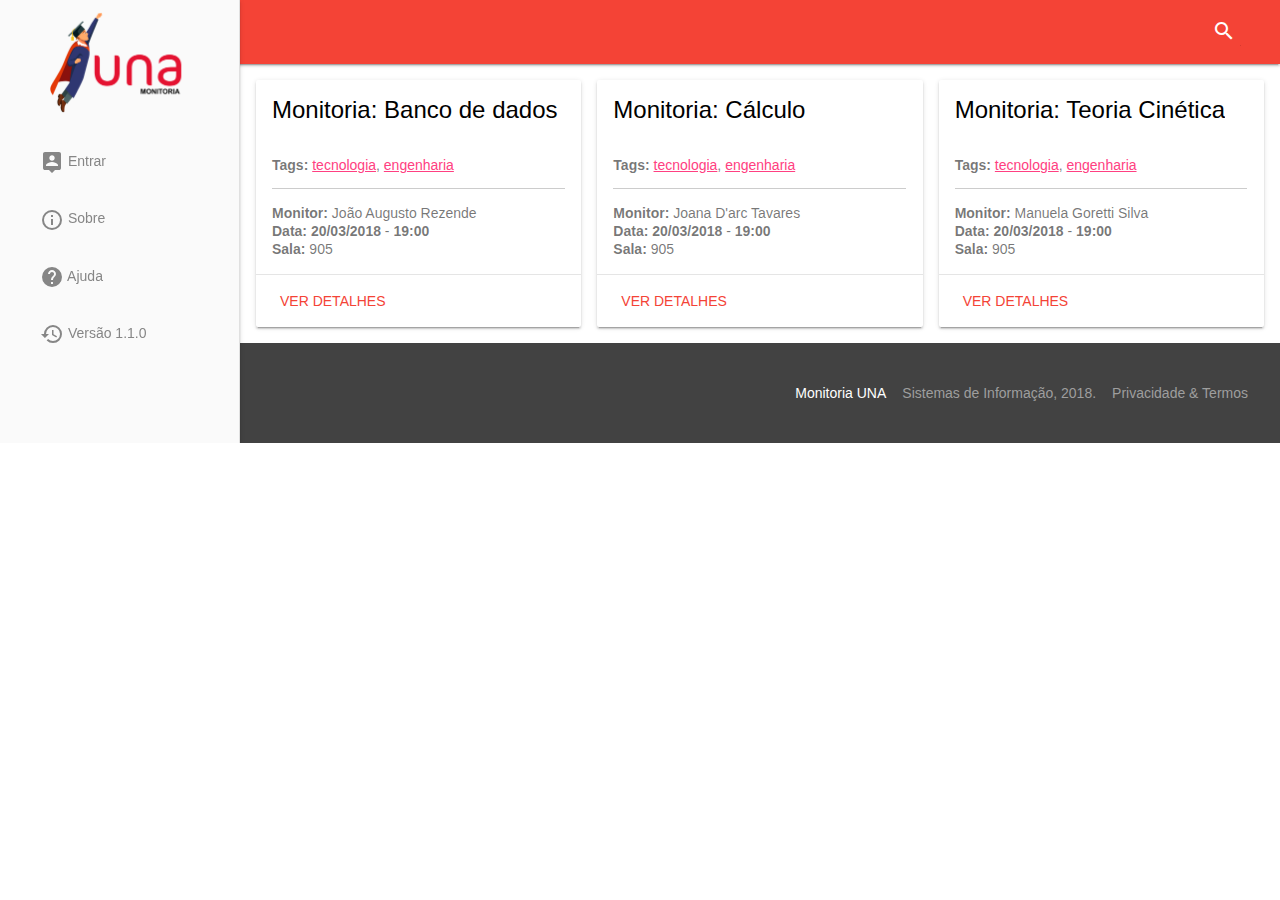
<file: index.html>
<!DOCTYPE html>
<html lang="pt-br">
<head>

	<meta charset="utf-8">
    <meta http-equiv="X-UA-Compatible" content="IE=edge">
    <meta name="description" content="">
    <meta name="viewport" content="width=device-width, initial-scale=1.0, minimum-scale=1.0">

	<title>Monitoria UNA</title>
	

    <!-- Add to homescreen for Chrome on Android -->
    <meta name="mobile-web-app-capable" content="yes">
    <link rel="icon" sizes="192x192" href="images/android-desktop.png">

    <!-- Add to homescreen for Safari on iOS -->
    <meta name="apple-mobile-web-app-capable" content="yes">
    <meta name="apple-mobile-web-app-status-bar-style" content="black">
    <meta name="apple-mobile-web-app-title" content="Material Design Lite">
    <link rel="apple-touch-icon-precomposed" href="images/ios-desktop.png">

    <!-- Tile icon for Win8 (144x144 + tile color) -->
    <meta name="msapplication-TileImage" content="images/touch/ms-touch-icon-144x144-precomposed.png">
    <meta name="msapplication-TileColor" content="#3372DF">

    <link rel="shortcut icon" href="assets/pics/favicon.ico">

	<link rel="stylesheet" href="https://fonts.googleapis.com/icon?family=Material+Icons">
	<link rel="stylesheet" href="assets/css/material.min.css">
	<link rel="stylesheet" href="assets/css/estilo.css">
	<script defer src="https://code.getmdl.io/1.3.0/material.min.js"></script>
</head>
<body>
	
	<!-- MDL LAYOUT -->	
	<div class="mdl-layout mdl-js-layout mdl-layout--fixed-drawer mdl-layout--fixed-header">
	  <header class="mdl-layout__header">
	    <div class="mdl-layout__header-row">
	      <span class="mdl-layout-title">Filtrar monitorias</span>
	      <div class="mdl-layout-spacer"></div>
	      <div class="mdl-textfield mdl-js-textfield mdl-textfield--expandable mdl-textfield--floating-label mdl-textfield--align-right">
	        <label class="mdl-button mdl-js-button mdl-button--icon" for="fixed-header-drawer-exp">
	          <i class="material-icons">search</i>
	        </label>
	        <div class="mdl-textfield__expandable-holder">
	          <input class="mdl-textfield__input" type="text" name="sample" id="fixed-header-drawer-exp">
	        </div>
	      </div>
	    </div>
	  </header>
	  <div class="mdl-layout__drawer">
	    <!-- LOGO -->
	    <span class="mdl-layout-title"><a href="index.html"><img src="assets/pics/logo.png" alt="" width="100%" height="100%"></a></span>
	    <!-- LOGO -->
	    <nav class="mdl-navigation">
	      <a class="mdl-navigation__link" href="#" id="show-dialog"><i class="material-icons">person_pin</i> Entrar</a>
	      <a class="mdl-navigation__link" href="sobre.html"><i class="material-icons">info_outline</i> Sobre</a>
	      <a class="mdl-navigation__link" href="ajuda.html"><i class="material-icons">help</i> Ajuda</a>
	      <a class="mdl-navigation__link" href="versao.html"><i class="material-icons">history</i> Versão 1.1.0</a>      
	    </nav>
	  </div>

	  <!-- MAIN -->
	  <main class="mdl-layout__content">
	  	<dialog class="mdl-dialog">
	  		<h6 class="mdl-dialog__title">Login</h6>
	  		<div class="mdl-dialog__content">
	  			<form action="mtr-adm/monitoria.html" id="form_logar" method="POST">
	  				<div class="mdl-textfield mdl-js-textfield mdl-textfield--floating-label">
	  					<input class="mdl-textfield__input" type="text" id="sample3">
	  					<label class="mdl-textfield__label" for="sample3">Digite seu usuário</label>
	  				</div>

	  				<div class="mdl-textfield mdl-js-textfield mdl-textfield--floating-label">
	  					<input class="mdl-textfield__input" type="password" id="sample3">
	  					<label class="mdl-textfield__label" for="sample3">Digite sua senha</label>
	  				</div>
	  			</form>
	  			<span id="tt1" class="">
				    <span class="mdl-chip__text"><i class="material-icons">info</i></span>
				</span>
	  			<p for="tt1" class="mdl-tooltip">
	  				Seu usuário é sua matrícula. 				
	  			</p>
	  			<a href=""> Esqueci minha senha!</a>
	  		</div>
	  		<div class="mdl-dialog__actions">
	  			<button type="submit" class="mdl-button mdl-js-button mdl-button--raised mdl-js-ripple-effect mdl-button--accent" form="form_logar">Acessar</button>
	  			<button type="button" class="mdl-button close">Fechar</button>
	  		</div>
	  	</dialog>
	  	<!-- CONTENT -->
	    <div class="page-content">
			<!-- MDL GRID -->
			<div class="mdl-grid">
			  <!-- MDL CELL COL -->	
			  <div class="mdl-cell mdl-cell--4-col mdl-cell--8-col-tablet mdl-cell--12-col-phone">			  	
			  	<!-- CARD -->
			  	<div class="mdl-card mdl-shadow--2dp card-monitoria">
				  <div class="mdl-card__title mdl-card--expand">
				    <h2 class="mdl-card__title-text">Monitoria: Banco de dados</h2>
				  </div>
				  <div class="mdl-card__supporting-text">
				    <b>Tags:</b> <a href="">tecnologia</a>, <a href="">engenharia</a>
				    <br/><hr/> 
				    <b>Monitor:</b> João Augusto Rezende
				    <br/><b>Data: 20/03/2018</b> - <b>19:00</b>
				    <br/><b>Sala: </b> 905
				  </div>
				  <div class="mdl-card__actions mdl-card--border">
				    <a class="mdl-button mdl-button--colored mdl-js-button mdl-js-ripple-effect" href="assets/files/mtr_bd.pdf" target="_blank">
				      Ver detalhes
				    </a>
				  </div>
				</div>
				<!-- CARD -->
			  </div>
			  <!-- MDL CELL COL -->
			  
			  <!-- MDL CELL COL -->	
			  <div class="mdl-cell mdl-cell--4-col mdl-cell--8-col-tablet mdl-cell--12-col-phone">			  	
			  	<!-- CARD -->
			  	<div class="mdl-card mdl-shadow--2dp card-monitoria">
				  <div class="mdl-card__title mdl-card--expand">
				    <h2 class="mdl-card__title-text">Monitoria: Cálculo</h2>
				  </div>
				  <div class="mdl-card__supporting-text">
				    <b>Tags:</b> <a href="">tecnologia</a>, <a href="">engenharia</a>
				    <br/><hr/> 
				    <b>Monitor:</b> Joana D'arc Tavares
				    <br/><b>Data: 20/03/2018</b> - <b>19:00</b>
				    <br/><b>Sala: </b> 905
				  </div>
				  <div class="mdl-card__actions mdl-card--border">
				    <a class="mdl-button mdl-button--colored mdl-js-button mdl-js-ripple-effect" href="assets/files/mtr_calc.pdf"  target="_blank">
				      Ver detalhes
				    </a>
				  </div>
				</div>
				<!-- CARD -->
			  </div>
			  <!-- MDL CELL COL -->
			  
			  <!-- MDL CELL COL -->	
			  <div class="mdl-cell mdl-cell--4-col mdl-cell--8-col-tablet mdl-cell--12-col-phone">			  	
			  	<!-- CARD -->
			  	<div class="mdl-card mdl-shadow--2dp card-monitoria">
				  <div class="mdl-card__title mdl-card--expand">
				    <h2 class="mdl-card__title-text">Monitoria: Teoria Cinética</h2>
				  </div>
				  <div class="mdl-card__supporting-text">
				    <b>Tags:</b> <a href="">tecnologia</a>, <a href="">engenharia</a>
				    <br/><hr/> 
				    <b>Monitor:</b> Manuela Goretti Silva
				    <br/><b>Data: 20/03/2018</b> - <b>19:00</b>
				    <br/><b>Sala: </b> 905
				  </div>
				  <div class="mdl-card__actions mdl-card--border">
				    <a class="mdl-button mdl-button--colored mdl-js-button mdl-js-ripple-effect" href="assets/files/mtr_tcin.pdf"  target="_blank">
				      Ver detalhes
				    </a>
				  </div>
				</div>
				<!-- CARD -->
			  </div>
			  <!-- MDL CELL COL -->
			</div>
			<!-- MDL GRID -->
	    </div>
	    <!-- CONTENT -->
	  </main>
	  <!-- MAIN -->

	  <!-- FOOTER -->
		<footer class="mdl-mini-footer">
		  <div class="mdl-mini-footer__right-section">
		    <div class="mdl-logo">Monitoria UNA</div>
		    <ul class="mdl-mini-footer__link-list mdl-cell--hide-tablet	mdl-cell--hide-phone">
		      <li>Sistemas de Informação, 2018.</li>
		      <li><a href="#">Privacidade & Termos</a></li>
		    </ul>
		  </div>
		</footer>
	  <!-- FOOTER -->
	</div>
	<!-- MDL LAYOUT -->	

<script>
	var dialog = document.querySelector('dialog');
	var showDialogButton = document.querySelector('#show-dialog');
	if (! dialog.showModal) {
		dialogPolyfill.registerDialog(dialog);
	}
	showDialogButton.addEventListener('click', function() {
		dialog.showModal();
	});
	dialog.querySelector('.close').addEventListener('click', function() {
		dialog.close();
	});
</script>
</body>
</html>
</file>
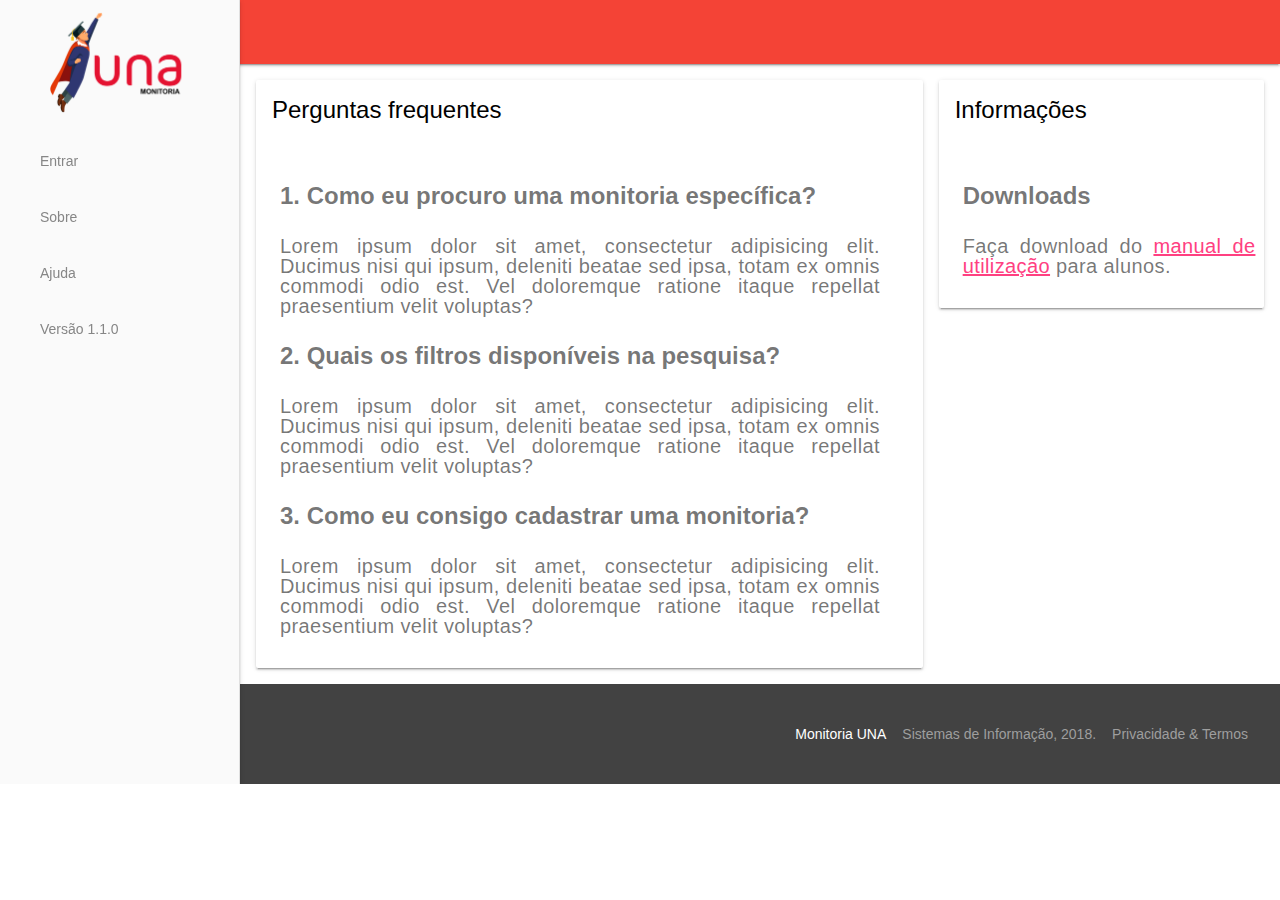
<file: ajuda.html>
<!DOCTYPE html>
<html lang="pt-br">
<head>

	<meta charset="utf-8">
    <meta http-equiv="X-UA-Compatible" content="IE=edge">
    <meta name="description" content="">
    <meta name="viewport" content="width=device-width, initial-scale=1.0, minimum-scale=1.0">

	<title>Monitoria UNA</title>
	

    <!-- Add to homescreen for Chrome on Android -->
    <meta name="mobile-web-app-capable" content="yes">
    <link rel="icon" sizes="192x192" href="images/android-desktop.png">

    <!-- Add to homescreen for Safari on iOS -->
    <meta name="apple-mobile-web-app-capable" content="yes">
    <meta name="apple-mobile-web-app-status-bar-style" content="black">
    <meta name="apple-mobile-web-app-title" content="Material Design Lite">
    <link rel="apple-touch-icon-precomposed" href="images/ios-desktop.png">

    <!-- Tile icon for Win8 (144x144 + tile color) -->
    <meta name="msapplication-TileImage" content="images/touch/ms-touch-icon-144x144-precomposed.png">
    <meta name="msapplication-TileColor" content="#3372DF">

    <link rel="shortcut icon" href="assets/pics/favicon.ico">

	<link rel="stylesheet" href="https://fonts.googleapis.com/icon?family=Material+Icons">
	<link rel="stylesheet" href="assets/css/material.min.css">
	<link rel="stylesheet" href="assets/css/estilo.css">
	<script defer src="https://code.getmdl.io/1.3.0/material.min.js"></script>
</head>
<body>
	
	<!-- MDL LAYOUT -->	
	<div class="mdl-layout mdl-js-layout mdl-layout--fixed-drawer mdl-layout--fixed-header">
	  <header class="mdl-layout__header">
	    <div class="mdl-layout__header-row">
	      <span class="mdl-layout-title">Central de ajuda</span>
	      <div class="mdl-layout-spacer"></div>
	    </div>
	  </header>
	  <div class="mdl-layout__drawer">
	    <!-- LOGO -->
	    <span class="mdl-layout-title"><a href="index.html"><img src="assets/pics/logo.png" alt="" width="100%" height="100%"></a></span>
	    <!-- LOGO -->
	    <nav class="mdl-navigation">
	      <a class="mdl-navigation__link" href="#" id="show-dialog">Entrar</a>
	      <a class="mdl-navigation__link" href="sobre.html">Sobre</a>
	      <a class="mdl-navigation__link" href="ajuda.html">Ajuda</a>
	      <a class="mdl-navigation__link" href="versao.html">Versão 1.1.0</a>	      
	    </nav>
	  </div>

	  <!-- MAIN -->
	  <main class="mdl-layout__content">
	  		<dialog class="mdl-dialog">
				<h6 class="mdl-dialog__title">Login</h6>
				<div class="mdl-dialog__content">
					<form action="#" id="form_logar" method="POST">
						<div class="mdl-textfield mdl-js-textfield mdl-textfield--floating-label">
							<input class="mdl-textfield__input" type="text" id="sample3">
							<label class="mdl-textfield__label" for="sample3">Digite seu usuário</label>
						</div>

						<div class="mdl-textfield mdl-js-textfield mdl-textfield--floating-label">
							<input class="mdl-textfield__input" type="password" id="sample3">
							<label class="mdl-textfield__label" for="sample3">Digite sua senha</label>
						</div>
					</form>

					<p id="tt1"><b>Dica</b></p>
					<p for="tt1" class="mdl-tooltip"><b>Usuário:</b> (código administrativo)
						<b>Senha: </b>CPF
					</p>
					<a href="#">Preciso de ajuda</a>
					
				</div>
				<div class="mdl-dialog__actions">
					<button type="submit" class="mdl-button mdl-js-button mdl-button--raised mdl-js-ripple-effect mdl-button--accent" form="form_logar">Acessar</button>
					<button type="button" class="mdl-button close">Fechar</button>
				</div>
			</dialog>
	  	<!-- CONTENT -->
	    <div class="page-content">

			<!-- MDL GRID -->
			<div class="mdl-grid">
			  <!-- MDL CELL COL -->	
			  <div class="mdl-cell mdl-cell--8-col mdl-cell--12-col-tablet mdl-cell--12-col-phone col-width-margin texto-justificado">
			  	<!-- CARD -->
			  	<div class="mdl-card mdl-shadow--2dp card-monitoria">
				  <div class="mdl-card__title mdl-card--expand">
				    <h2 class="mdl-card__title-text">Perguntas frequentes</h2>
				  </div>
				  <div class="mdl-card__supporting-text col-width-margin">
					<h4><b>1. Como eu procuro uma monitoria específica?</b></h4>
					<h5>
						Lorem ipsum dolor sit amet, consectetur adipisicing elit. Ducimus nisi qui ipsum, deleniti beatae sed ipsa, totam ex omnis commodi odio est. Vel doloremque ratione itaque repellat praesentium velit voluptas?
					</h5>
					<h4><b>2. Quais os filtros disponíveis na pesquisa?</b></h4>
					<h5>
						Lorem ipsum dolor sit amet, consectetur adipisicing elit. Ducimus nisi qui ipsum, deleniti beatae sed ipsa, totam ex omnis commodi odio est. Vel doloremque ratione itaque repellat praesentium velit voluptas?
					</h5>
					<h4><b>3. Como eu consigo cadastrar uma monitoria?</b></h4>
					<h5>
						Lorem ipsum dolor sit amet, consectetur adipisicing elit. Ducimus nisi qui ipsum, deleniti beatae sed ipsa, totam ex omnis commodi odio est. Vel doloremque ratione itaque repellat praesentium velit voluptas?
					</h5>

				  </div>
				</div>				
				<!-- CARD -->
			  </div>
			  <!-- MDL CELL COL -->

			  <!-- MDL CELL COL -->	
			  <div class="mdl-cell mdl-cell--4-col mdl-cell--12-col-tablet mdl-cell--12-col-phone col-width-margin texto-justificado">

			  	<div class="mdl-card mdl-shadow--2dp card-monitoria">
				  <div class="mdl-card__title mdl-card--expand">
				    <h2 class="mdl-card__title-text">Informações</h2>
				  </div>
				  <div class="mdl-card__supporting-text col-width-margin">
					<h4><b>Downloads</b></h4>
					<h5>
						Faça download do <a href="">manual de utilização</a> para alunos.
					</h5>
				  </div>
				</div>	

			</div>
			<!-- MDL GRID -->
	    </div>
	    <!-- CONTENT -->
	  </main>
	  <!-- MAIN -->

	  <!-- FOOTER -->
		<footer class="mdl-mini-footer">
		  <div class="mdl-mini-footer__right-section">
		    <div class="mdl-logo">Monitoria UNA</div>
		    <ul class="mdl-mini-footer__link-list mdl-cell--hide-tablet	mdl-cell--hide-phone">
		      <li>Sistemas de Informação, 2018.</li>
		      <li><a href="#">Privacidade & Termos</a></li>
		    </ul>
		  </div>
		</footer>
	  <!-- FOOTER -->
	</div>
	<!-- MDL LAYOUT -->	

<script>
	var dialog = document.querySelector('dialog');
	var showDialogButton = document.querySelector('#show-dialog');
	if (! dialog.showModal) {
		dialogPolyfill.registerDialog(dialog);
	}
	showDialogButton.addEventListener('click', function() {
		dialog.showModal();
	});
	dialog.querySelector('.close').addEventListener('click', function() {
		dialog.close();
	});
</script>
</body>
</html>
</file>
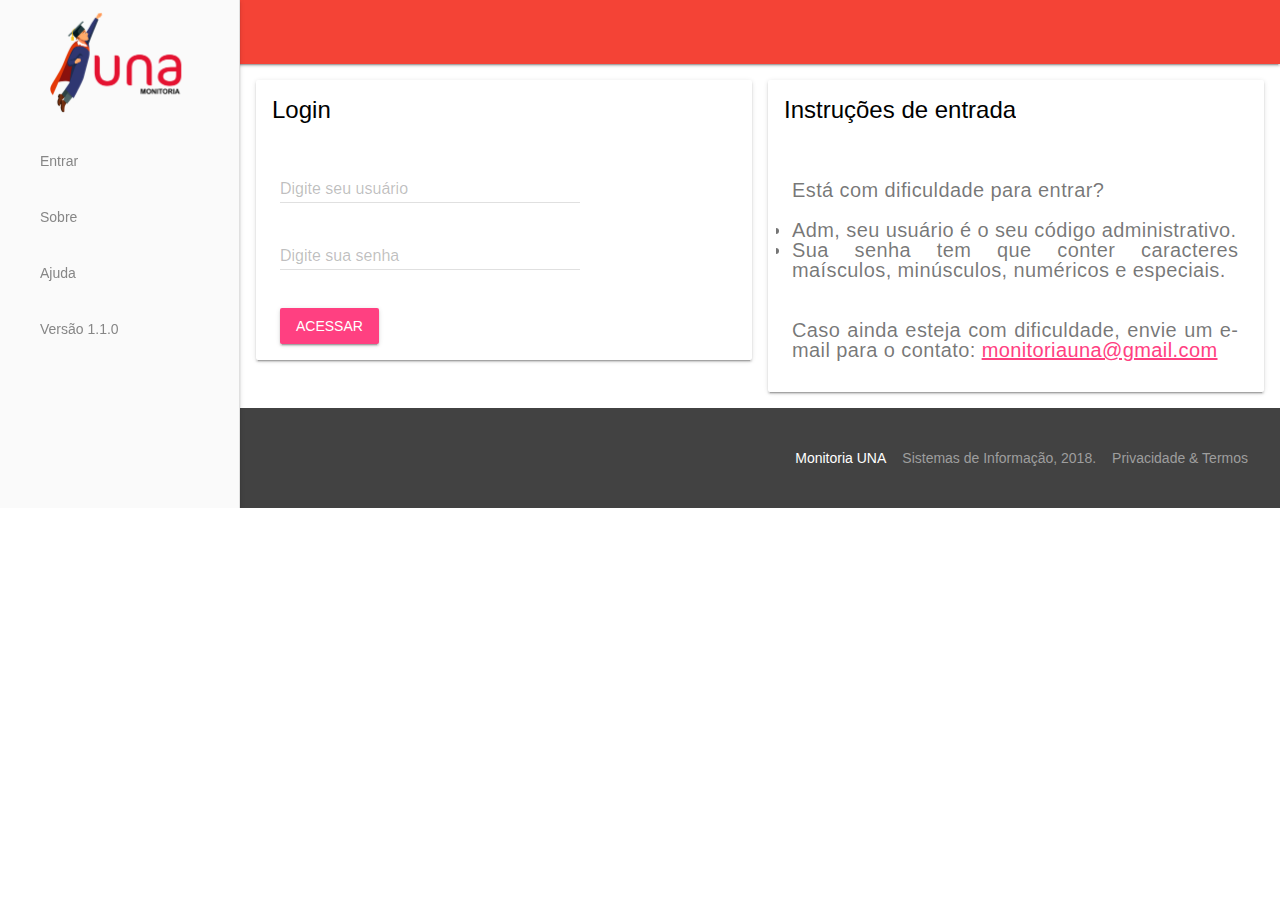
<file: entrar.html>
<!DOCTYPE html>
<html lang="pt-br">
<head>

	<meta charset="utf-8">
    <meta http-equiv="X-UA-Compatible" content="IE=edge">
    <meta name="description" content="">
    <meta name="viewport" content="width=device-width, initial-scale=1.0, minimum-scale=1.0">

	<title>Monitoria UNA</title>
	

    <!-- Add to homescreen for Chrome on Android -->
    <meta name="mobile-web-app-capable" content="yes">
    <link rel="icon" sizes="192x192" href="images/android-desktop.png">

    <!-- Add to homescreen for Safari on iOS -->
    <meta name="apple-mobile-web-app-capable" content="yes">
    <meta name="apple-mobile-web-app-status-bar-style" content="black">
    <meta name="apple-mobile-web-app-title" content="Material Design Lite">
    <link rel="apple-touch-icon-precomposed" href="images/ios-desktop.png">

    <!-- Tile icon for Win8 (144x144 + tile color) -->
    <meta name="msapplication-TileImage" content="images/touch/ms-touch-icon-144x144-precomposed.png">
    <meta name="msapplication-TileColor" content="#3372DF">

    <link rel="shortcut icon" href="assets/pics/favicon.ico">

	<link rel="stylesheet" href="https://fonts.googleapis.com/icon?family=Material+Icons">
	<link rel="stylesheet" href="assets/css/material.min.css">
	<link rel="stylesheet" href="assets/css/estilo.css">
	<script defer src="https://code.getmdl.io/1.3.0/material.min.js"></script>
</head>
<body>
	
	<!-- MDL LAYOUT -->	
	<div class="mdl-layout mdl-js-layout mdl-layout--fixed-drawer mdl-layout--fixed-header">
	  <header class="mdl-layout__header">
	    <div class="mdl-layout__header-row">
	      <span class="mdl-layout-title">Entrar</span>
	      <div class="mdl-layout-spacer"></div>
	    </div>
	  </header>
	  <div class="mdl-layout__drawer">
	    <!-- LOGO -->
	    <span class="mdl-layout-title"><a href="index.html"><img src="assets/pics/logo.png" alt="" width="100%" height="100%"></a></span>
	    <!-- LOGO -->
	    <nav class="mdl-navigation">
	      <a class="mdl-navigation__link" href="entrar.html">Entrar</a>
	      <a class="mdl-navigation__link" href="sobre.html">Sobre</a>
	      <a class="mdl-navigation__link" href="ajuda.html">Ajuda</a>
	      <a class="mdl-navigation__link" href="versao.html">Versão 1.1.0</a>      
	    </nav>
	  </div>

	  <!-- MAIN -->
	  <main class="mdl-layout__content">
	  	<!-- CONTENT -->
	    <div class="page-content">

			<!-- MDL GRID -->
			<div class="mdl-grid">
			  <!-- MDL CELL COL -->	

			  <!-- MDL CELL COL -->	
			  <div class="mdl-cell mdl-cell--6-col mdl-cell--12-col-tablet mdl-cell--12-col-phone col-width-margin texto-justificado">
			  	<!-- CARD -->
			  	<div class="mdl-card mdl-shadow--2dp card-monitoria">
				  <div class="mdl-card__title mdl-card--expand">
				    <h2 class="mdl-card__title-text">Login</h2>
				  </div>
				  <div class="mdl-card__supporting-text col-width-margin">
					<form action="#">
					  <div class="mdl-textfield mdl-js-textfield mdl-textfield--floating-label">
					    <input class="mdl-textfield__input" type="text" id="sample3">
					    <label class="mdl-textfield__label" for="sample3">Digite seu usuário</label>
					  </div>

					  <div class="mdl-textfield mdl-js-textfield mdl-textfield--floating-label">
					    <input class="mdl-textfield__input" type="password" id="sample3">
					    <label class="mdl-textfield__label" for="sample3">Digite sua senha</label>
					  </div>
						<br/><br/>
					  <button class="mdl-button mdl-js-button mdl-button--raised mdl-js-ripple-effect mdl-button--accent">
						Acessar
					  </button>
					</form>
				  </div>
				</div>				
				<!-- CARD -->
			  </div>
			  <!-- MDL CELL COL -->

			  <!-- MDL CELL COL -->	
			  <div class="mdl-cell mdl-cell--6-col mdl-cell--12-col-tablet mdl-cell--12-col-phone col-width-margin texto-justificado">
			  	<!-- CARD -->
			  	<div class="mdl-card mdl-shadow--2dp card-monitoria">
				  <div class="mdl-card__title mdl-card--expand">
				    <h2 class="mdl-card__title-text">Instruções de entrada</h2>
				  </div>
				  <div class="mdl-card__supporting-text col-width-margin">
					<h5>
						Está com dificuldade para entrar?
						<br/><br/>	
						<li>Adm, seu usuário é o seu código administrativo.</li>
						<li>Sua senha tem que conter caracteres maísculos, minúsculos, numéricos e especiais.</li>
						<br/>
						<br/>Caso ainda esteja com dificuldade, envie um e-mail para o contato: <a href="mailto:monitoriauna@gmail.com">monitoriauna@gmail.com</a>
					</h5>
				  </div>
				</div>				
				<!-- CARD -->
			  </div>
			  <!-- MDL CELL COL -->



			  <!-- MDL CELL COL -->
			</div>
			<!-- MDL GRID -->
	    </div>
	    <!-- CONTENT -->
	  </main>
	  <!-- MAIN -->

	  <!-- FOOTER -->
		<footer class="mdl-mini-footer">
		  <div class="mdl-mini-footer__right-section">
		    <div class="mdl-logo">Monitoria UNA</div>
		    <ul class="mdl-mini-footer__link-list mdl-cell--hide-tablet	mdl-cell--hide-phone">
		      <li>Sistemas de Informação, 2018.</li>
		      <li><a href="#">Privacidade & Termos</a></li>
		    </ul>
		  </div>
		</footer>
	  <!-- FOOTER -->
	</div>
	<!-- MDL LAYOUT -->	


</body>
</html>
</file>
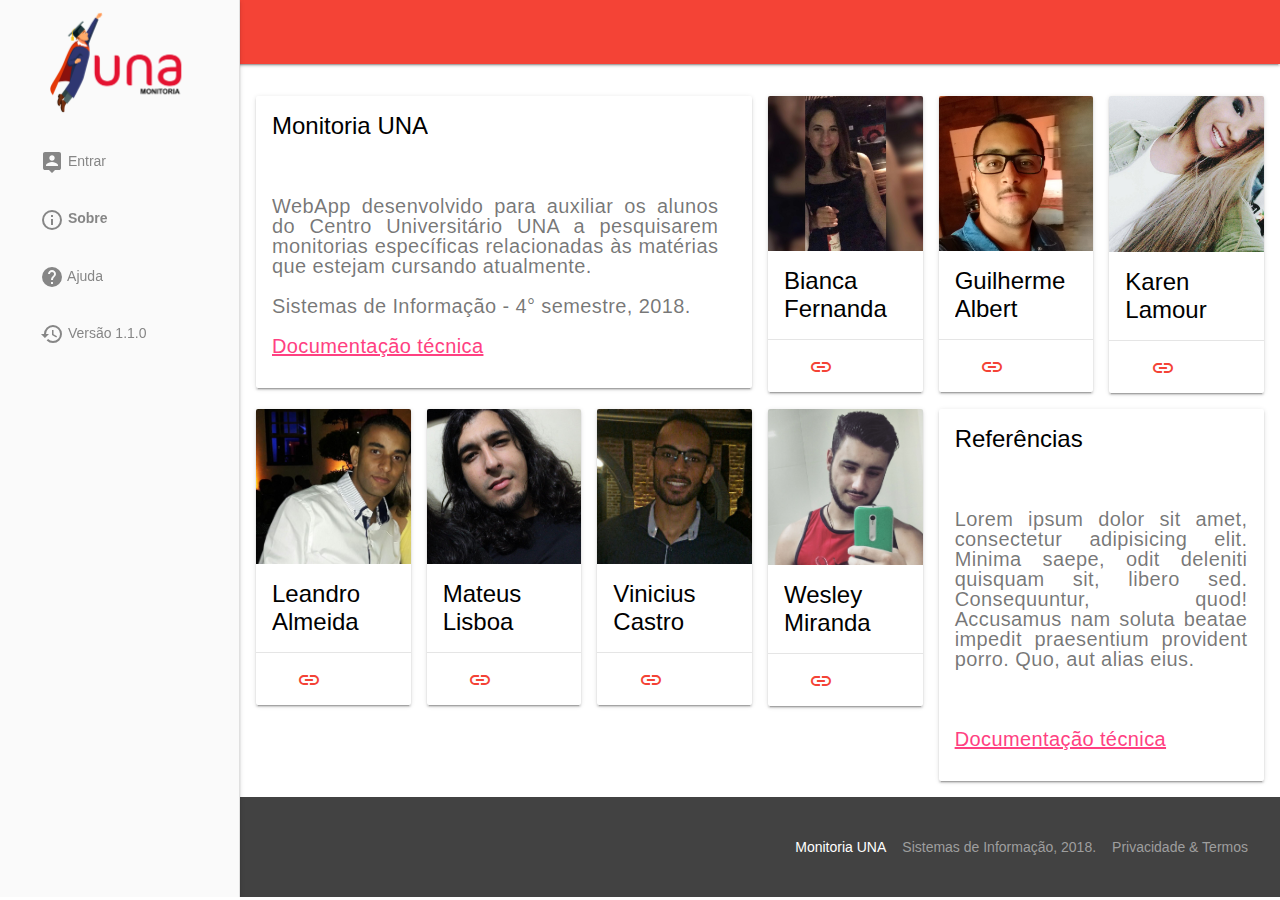
<file: sobre.html>
<!DOCTYPE html>
<html lang="pt-br">
<head>

	<meta charset="utf-8">
    <meta http-equiv="X-UA-Compatible" content="IE=edge">
    <meta name="description" content="">
    <meta name="viewport" content="width=device-width, initial-scale=1.0, minimum-scale=1.0">

	<title>Monitoria UNA</title>
	

    <!-- Add to homescreen for Chrome on Android -->
    <meta name="mobile-web-app-capable" content="yes">
    <link rel="icon" sizes="192x192" href="images/android-desktop.png">

    <!-- Add to homescreen for Safari on iOS -->
    <meta name="apple-mobile-web-app-capable" content="yes">
    <meta name="apple-mobile-web-app-status-bar-style" content="black">
    <meta name="apple-mobile-web-app-title" content="Material Design Lite">
    <link rel="apple-touch-icon-precomposed" href="images/ios-desktop.png">

    <!-- Tile icon for Win8 (144x144 + tile color) -->
    <meta name="msapplication-TileImage" content="images/touch/ms-touch-icon-144x144-precomposed.png">
    <meta name="msapplication-TileColor" content="#3372DF">

    <link rel="shortcut icon" href="assets/pics/favicon.ico">

	<link rel="stylesheet" href="https://fonts.googleapis.com/icon?family=Material+Icons">
	<link rel="stylesheet" href="assets/css/material.min.css">
	<link rel="stylesheet" href="assets/css/estilo.css">
	<script defer src="https://code.getmdl.io/1.3.0/material.min.js"></script>
</head>
<body>
	
	<!-- MDL LAYOUT -->	
	<div class="mdl-layout mdl-js-layout mdl-layout--fixed-drawer mdl-layout--fixed-header">
	  <header class="mdl-layout__header">
	    <div class="mdl-layout__header-row">
	      <span class="mdl-layout-title">Sobre</span>
	      <div class="mdl-layout-spacer"></div>
	    </div>
	  </header>
	  <div class="mdl-layout__drawer">
	    <!-- LOGO -->
	    <span class="mdl-layout-title"><a href="index.html"><img src="assets/pics/logo.png" alt="" width="100%" height="100%"></a></span>
	    <!-- LOGO -->
	    <nav class="mdl-navigation">
	      <a class="mdl-navigation__link" href="#" id="show-dialog"><i class="material-icons">person_pin</i> Entrar</a>
	      <a class="mdl-navigation__link" href="sobre.html"><i class="material-icons">info_outline</i> <b>Sobre</b></a>
	      <a class="mdl-navigation__link" href="ajuda.html"><i class="material-icons">help</i> Ajuda</a>
	      <a class="mdl-navigation__link" href="versao.html"><i class="material-icons">history</i> Versão 1.1.0</a> 	      
	    </nav>
	  </div>

	  <!-- MAIN -->
	  <main class="mdl-layout__content">
		<dialog class="mdl-dialog">
	  		<h6 class="mdl-dialog__title">Login</h6>
	  		<div class="mdl-dialog__content">
	  			<form action="mtr-adm/monitoria.html" id="form_logar" method="POST">
	  				<div class="mdl-textfield mdl-js-textfield mdl-textfield--floating-label">
	  					<input class="mdl-textfield__input" type="text" id="sample3">
	  					<label class="mdl-textfield__label" for="sample3">Digite seu usuário</label>
	  				</div>

	  				<div class="mdl-textfield mdl-js-textfield mdl-textfield--floating-label">
	  					<input class="mdl-textfield__input" type="password" id="sample3">
	  					<label class="mdl-textfield__label" for="sample3">Digite sua senha</label>
	  				</div>
	  			</form>
	  			<span id="tt1" class="">
				    <span class="mdl-chip__text"><i class="material-icons">info</i></span>
				</span>
	  			<p for="tt1" class="mdl-tooltip">
	  				Seu usuário é sua matrícula. 				
	  			</p>
	  			<a href=""> Esqueci minha senha!</a>
	  		</div>
	  		<div class="mdl-dialog__actions">
	  			<button type="submit" class="mdl-button mdl-js-button mdl-button--raised mdl-js-ripple-effect mdl-button--accent" form="form_logar">Acessar</button>
	  			<button type="button" class="mdl-button close">Fechar</button>
	  		</div>
	  	</dialog>
	  	<!-- CONTENT -->
	    <div class="page-content">

			<!-- MDL GRID -->
			<div class="mdl-grid">

			</div>
			<!-- MDL GRID -->

			<div class="mdl-grid">
			  

			 <!-- MDL CELL COL -->	
			  <div class="mdl-cell mdl-cell--6-col mdl-cell--12-col-tablet mdl-cell--12-col-phone texto-justificado">
			  <!-- CARD -->
			  	<div class="mdl-card mdl-shadow--2dp card-monitoria">
				  <div class="mdl-card__title mdl-card--expand">
				    <h2 class="mdl-card__title-text">Monitoria UNA</h2>
				  </div>
				  <div class="mdl-card__supporting-text">
					<h5>WebApp desenvolvido para auxiliar os alunos do Centro Universitário UNA a pesquisarem monitorias específicas relacionadas às matérias que estejam cursando atualmente. 
					<br/><br/>
					Sistemas de Informação - 4° semestre, 2018.
					<br/><br/>
					<a href="assets/files/doctec.pdf">Documentação técnica</a>
					</h5>
				  </div>
				</div>
			  </div>
			  <!-- MDL CELL COL -->

			  <!-- MDL CELL COL -->	
			  <div class="mdl-cell mdl-cell--2-col mdl-cell--4-col-tablet mdl-cell--6-col-phone">			  	
			  	<!-- CARD -->
			  	<div class="mdl-card mdl-shadow--2dp card-monitoria">
			  		<img src="assets/pics/bianca.jpg" alt="" width="100%">
				  <div class="mdl-card__title mdl-card--expand">
				    <h2 class="mdl-card__title-text">Bianca Fernanda</h2>
				  </div>
				  <div class="mdl-card__actions mdl-card--border">
				    <a class="mdl-button mdl-button--colored mdl-js-button mdl-js-ripple-effect" href="https://www.linkedin.com/in/bianca-fernanda/">
				      <i class="material-icons">linked</i> LinkedIn
				    </a>
				  </div>
				</div>
				<!-- CARD -->
			  </div>
			  <!-- MDL CELL COL -->
			  
			  <!-- MDL CELL COL -->	
			  <div class="mdl-cell mdl-cell--2-col mdl-cell--4-col-tablet mdl-cell--6-col-phone">			  	
			  	<!-- CARD -->
			  	<div class="mdl-card mdl-shadow--2dp card-monitoria">
			  		<img src="assets/pics/guilherme.jpg" alt="" width="100%">
				  <div class="mdl-card__title mdl-card--expand">
				    <h2 class="mdl-card__title-text">Guilherme Albert</h2>
				  </div>
				  <div class="mdl-card__actions mdl-card--border">
				    <a class="mdl-button mdl-button--colored mdl-js-button mdl-js-ripple-effect" href="https://www.linkedin.com/in/guilhermealbert/">
				      <i class="material-icons">linked</i> LinkedIn
				    </a>
				  </div>
				</div>
				<!-- CARD -->
			  </div>
			  <!-- MDL CELL COL -->
			  
			  <!-- MDL CELL COL -->	
			  <div class="mdl-cell mdl-cell--2-col mdl-cell--4-col-tablet mdl-cell--6-col-phone">			  	
			  	<!-- CARD -->
			  	<div class="mdl-card mdl-shadow--2dp card-monitoria">
			  		<img src="assets/pics/karen.jpg" alt="" width="100%">
				  <div class="mdl-card__title mdl-card--expand">
				    <h2 class="mdl-card__title-text">Karen Lamour</h2>
				  </div>
				  <div class="mdl-card__actions mdl-card--border">
				    <a class="mdl-button mdl-button--colored mdl-js-button mdl-js-ripple-effect" href="https://www.linkedin.com/in/karen-lamour-3b0037b4/">
				      <i class="material-icons">linked</i> LinkedIn
				    </a>
				  </div>
				</div>
				<!-- CARD -->
			  </div>
			  
			  <!-- MDL CELL COL -->


			  <!-- MDL CELL COL -->	
			  <div class="mdl-cell mdl-cell--2-col mdl-cell--4-col-tablet mdl-cell--6-col-phone">			  	
			  	<!-- CARD -->
			  	<div class="mdl-card mdl-shadow--2dp card-monitoria">
			  		<img src="assets/pics/leandro.jpg" alt="" width="100%">
				  <div class="mdl-card__title mdl-card--expand">
				    <h2 class="mdl-card__title-text">Leandro Almeida</h2>
				  </div>
				  <div class="mdl-card__actions mdl-card--border">
				    <a class="mdl-button mdl-button--colored mdl-js-button mdl-js-ripple-effect" href="https://www.linkedin.com/in/leandro-almeida-84498887/">
				      <i class="material-icons">linked</i> LinkedIn
				    </a>
				  </div>
				</div>
				<!-- CARD -->
			  </div>
			  <!-- MDL CELL COL -->
			  
			  <!-- MDL CELL COL -->	
			  <div class="mdl-cell mdl-cell--2-col mdl-cell--4-col-tablet mdl-cell--6-col-phone">			  	
			  	<!-- CARD -->
			  	<div class="mdl-card mdl-shadow--2dp card-monitoria">
			  		<img src="assets/pics/mateus.jpg" alt="" width="100%">
				  <div class="mdl-card__title mdl-card--expand">
				    <h2 class="mdl-card__title-text">Mateus Lisboa</h2>
				  </div>
				  <div class="mdl-card__actions mdl-card--border">
				    <a class="mdl-button mdl-button--colored mdl-js-button mdl-js-ripple-effect" href="https://www.linkedin.com/in/mateus-lisboa-aa81b8124/">
				      <i class="material-icons">linked</i> LinkedIn
				    </a>
				  </div>
				</div>
				<!-- CARD -->
			  </div>
			  <!-- MDL CELL COL -->
			  
			  <!-- MDL CELL COL -->	
			  <div class="mdl-cell mdl-cell--2-col mdl-cell--4-col-tablet mdl-cell--6-col-phone">			  	
			  	<!-- CARD -->
			  	<div class="mdl-card mdl-shadow--2dp card-monitoria">
			  		<img src="assets/pics/vinicius.jpg" alt="" width="100%">
				  <div class="mdl-card__title mdl-card--expand">
				    <h2 class="mdl-card__title-text">Vinicius Castro</h2>
				  </div>
				  <div class="mdl-card__actions mdl-card--border">
				    <a class="mdl-button mdl-button--colored mdl-js-button mdl-js-ripple-effect" href="https://www.linkedin.com/in/vinicius-castrotidvs/">
				      <i class="material-icons">linked</i> LinkedIn
				    </a>
				  </div>
				</div>
				<!-- CARD -->
			  </div>
			  <!-- MDL CELL COL -->

			  <!-- MDL CELL COL -->	
			  <div class="mdl-cell mdl-cell--2-col mdl-cell--4-col-tablet mdl-cell--6-col-phone">			  	
			  	<!-- CARD -->
			  	<div class="mdl-card mdl-shadow--2dp card-monitoria">
			  		<img src="assets/pics/wesley.jpg" alt="" width="100%">
				  <div class="mdl-card__title mdl-card--expand">
				    <h2 class="mdl-card__title-text">Wesley Miranda</h2>
				  </div>
				  <div class="mdl-card__actions mdl-card--border">
				    <a class="mdl-button mdl-button--colored mdl-js-button mdl-js-ripple-effect" href="https://www.linkedin.com/in/wesley-miranda-99ab7a144/">
				      <i class="material-icons">linked</i> LinkedIn
				    </a>
				  </div>
				</div>
				<!-- CARD -->
			  </div>
			  <!-- MDL CELL COL -->


<!-- MDL CELL COL -->	
			  <div class="mdl-cell mdl-cell--4-col mdl-cell--12-col-tablet mdl-cell--12-col-phone texto-justificado">
			  <!-- CARD -->
			  	<div class="mdl-card mdl-shadow--2dp card-monitoria">
				  <div class="mdl-card__title mdl-card--expand">
				    <h2 class="mdl-card__title-text">Referências</h2>
				  </div>
				  <div class="mdl-card__supporting-text">
					<h5>Lorem ipsum dolor sit amet, consectetur adipisicing elit. Minima saepe, odit deleniti quisquam sit, libero sed. Consequuntur, quod! Accusamus nam soluta beatae impedit praesentium provident porro. Quo, aut alias eius. 
					<br/><br/>
					
					<br/><br/>
					<a href="assets/files/doctec.pdf">Documentação técnica</a>
					</h5>
				  </div>
				</div>
			  </div>
			  <!-- MDL CELL COL -->

			</div>
			<!-- MDL GRID -->

	    </div>
	    <!-- CONTENT -->
	  </main>
	  <!-- MAIN -->

	  <!-- FOOTER -->
		<footer class="mdl-mini-footer">
		  <div class="mdl-mini-footer__right-section">
		    <div class="mdl-logo">Monitoria UNA</div>
		    <ul class="mdl-mini-footer__link-list mdl-cell--hide-tablet	mdl-cell--hide-phone">
		      <li>Sistemas de Informação, 2018.</li>
		      <li><a href="#">Privacidade & Termos</a></li>
		    </ul>
		  </div>
		</footer>
	  <!-- FOOTER -->
	</div>
	<!-- MDL LAYOUT -->	

<script>
	var dialog = document.querySelector('dialog');
	var showDialogButton = document.querySelector('#show-dialog');
	if (! dialog.showModal) {
		dialogPolyfill.registerDialog(dialog);
	}
	showDialogButton.addEventListener('click', function() {
		dialog.showModal();
	});
	dialog.querySelector('.close').addEventListener('click', function() {
		dialog.close();
	});
</script>
</body>
</html>
</file>
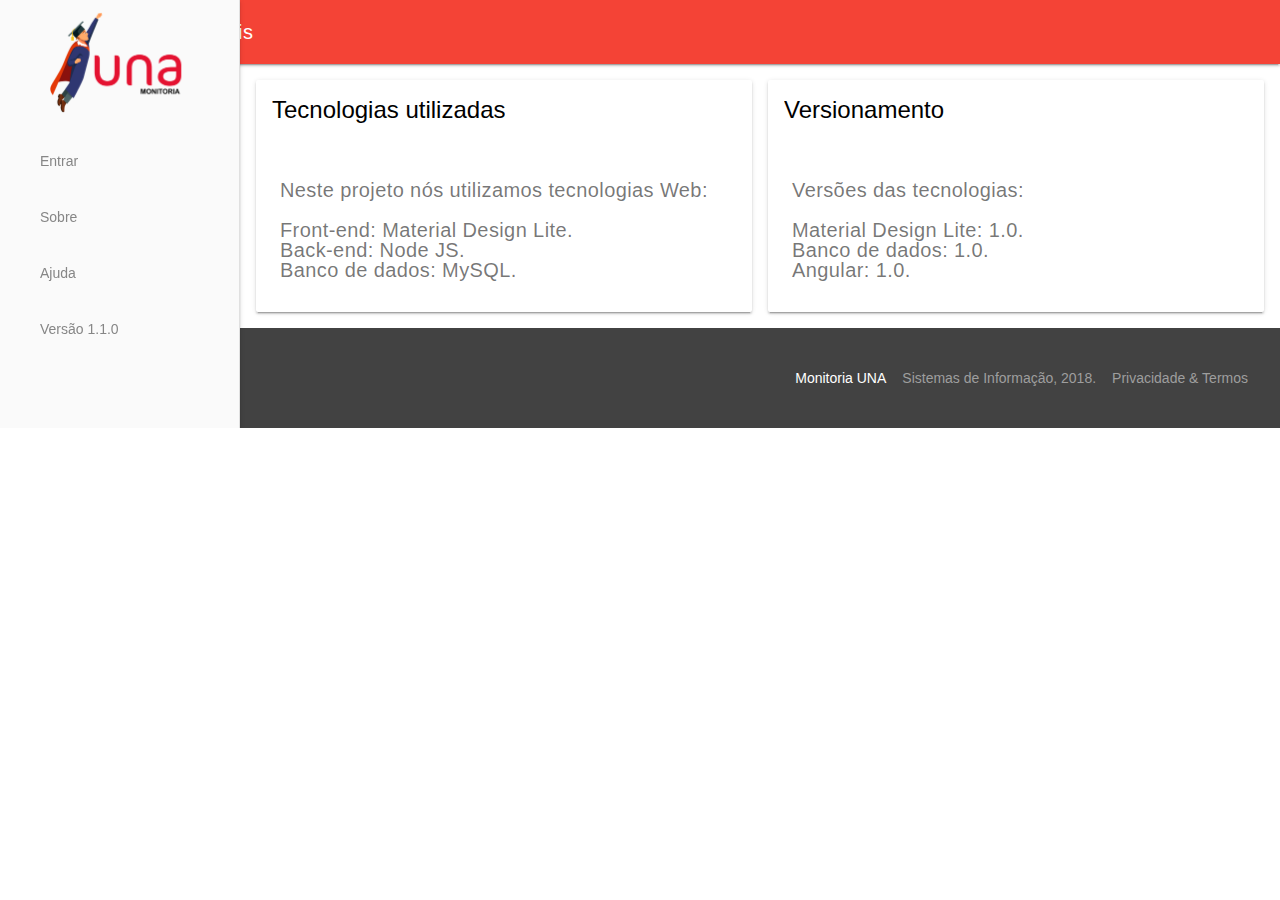
<file: versao.html>
<!DOCTYPE html>
<html lang="pt-br">
<head>

	<meta charset="utf-8">
    <meta http-equiv="X-UA-Compatible" content="IE=edge">
    <meta name="description" content="">
    <meta name="viewport" content="width=device-width, initial-scale=1.0, minimum-scale=1.0">

	<title>Monitoria UNA</title>
	

    <!-- Add to homescreen for Chrome on Android -->
    <meta name="mobile-web-app-capable" content="yes">
    <link rel="icon" sizes="192x192" href="images/android-desktop.png">

    <!-- Add to homescreen for Safari on iOS -->
    <meta name="apple-mobile-web-app-capable" content="yes">
    <meta name="apple-mobile-web-app-status-bar-style" content="black">
    <meta name="apple-mobile-web-app-title" content="Material Design Lite">
    <link rel="apple-touch-icon-precomposed" href="images/ios-desktop.png">

    <!-- Tile icon for Win8 (144x144 + tile color) -->
    <meta name="msapplication-TileImage" content="images/touch/ms-touch-icon-144x144-precomposed.png">
    <meta name="msapplication-TileColor" content="#3372DF">

    <link rel="shortcut icon" href="assets/pics/favicon.ico">

	<link rel="stylesheet" href="https://fonts.googleapis.com/icon?family=Material+Icons">
	<link rel="stylesheet" href="assets/css/material.min.css">
	<link rel="stylesheet" href="assets/css/estilo.css">
	<script defer src="https://code.getmdl.io/1.3.0/material.min.js"></script>
</head>
<body>
	
	<!-- MDL LAYOUT -->	
	<div class="mdl-layout mdl-js-layout mdl-layout--fixed-drawer mdl-layout--fixed-header">
	  <header class="mdl-layout__header">
	    <div class="mdl-layout__header-row">
	      <span class="mdl-layout-title">Informações adicionais</span>
	      <div class="mdl-layout-spacer"></div>
	    </div>
	  </header>
	  <div class="mdl-layout__drawer">
	    <!-- LOGO -->
	    <span class="mdl-layout-title"><a href="index.html"><img src="assets/pics/logo.png" alt="" width="100%" height="100%"></a></span>

	    <!-- LOGO -->
	    <nav class="mdl-navigation">
	      <a class="mdl-navigation__link" href="#" id="show-dialog">Entrar</a>
	      <a class="mdl-navigation__link" href="sobre.html">Sobre</a>
	      <a class="mdl-navigation__link" href="ajuda.html">Ajuda</a>
	      <a class="mdl-navigation__link" href="versao.html">Versão 1.1.0</a>	      
	    </nav>
	  </div>

	  <!-- MAIN -->
	  <main class="mdl-layout__content">
	  	<dialog class="mdl-dialog">
				<h6 class="mdl-dialog__title">Login</h6>
				<div class="mdl-dialog__content">
					<form action="#" id="form_logar" method="POST">
						<div class="mdl-textfield mdl-js-textfield mdl-textfield--floating-label">
							<input class="mdl-textfield__input" type="text" id="sample3">
							<label class="mdl-textfield__label" for="sample3">Digite seu usuário</label>
						</div>

						<div class="mdl-textfield mdl-js-textfield mdl-textfield--floating-label">
							<input class="mdl-textfield__input" type="password" id="sample3">
							<label class="mdl-textfield__label" for="sample3">Digite sua senha</label>
						</div>
					</form>

					<p id="tt1"><b>Dica</b></p>
					<p for="tt1" class="mdl-tooltip"><b>Usuário:</b> (código administrativo)
						<b>Senha: </b>CPF
					</p>
					<a href="#">Preciso de ajuda</a>
					
				</div>
				<div class="mdl-dialog__actions">
					<button type="submit" class="mdl-button mdl-js-button mdl-button--raised mdl-js-ripple-effect mdl-button--accent" form="form_logar">Acessar</button>
					<button type="button" class="mdl-button close">Fechar</button>
				</div>
			</dialog>
	  	<!-- CONTENT -->
	    <div class="page-content">

			<!-- MDL GRID -->
			<div class="mdl-grid">
			  <!-- MDL CELL COL -->	
			  <div class="mdl-cell mdl-cell--6-col mdl-cell--12-col-tablet mdl-cell--12-col-phone col-width-margin texto-justificado">
			  	<!-- CARD -->
			  	<div class="mdl-card mdl-shadow--2dp card-monitoria">
				  <div class="mdl-card__title mdl-card--expand">
				    <h2 class="mdl-card__title-text">Tecnologias utilizadas</h2>
				  </div>
				  <div class="mdl-card__supporting-text col-width-margin">
					<h5>
						Neste projeto nós utilizamos tecnologias Web:
						<br/>
						<br/>Front-end: Material Design Lite.
						<br/>Back-end: Node JS.
						<br/>Banco de dados: MySQL.
					</h5>
				  </div>
				</div>				
				<!-- CARD -->
			  </div>
			  <!-- MDL CELL COL -->

			  <!-- MDL CELL COL -->	
			  <div class="mdl-cell mdl-cell--6-col mdl-cell--12-col-tablet mdl-cell--12-col-phone col-width-margin texto-justificado">
			  	<!-- CARD -->
			  	<div class="mdl-card mdl-shadow--2dp card-monitoria">
				  <div class="mdl-card__title mdl-card--expand">
				    <h2 class="mdl-card__title-text">Versionamento</h2>
				  </div>
				  <div class="mdl-card__supporting-text col-width-margin">
					<h5>
						Versões das tecnologias:
						<br>
						<br/>Material Design Lite: 1.0.
						<br/>Banco de dados: 1.0.
						<br/>Angular: 1.0.
					</h5>
				  </div>
				</div>				
				<!-- CARD -->
			  </div>
			  <!-- MDL CELL COL -->

			</div>
			<!-- MDL GRID -->
	    </div>
	    <!-- CONTENT -->
	  </main>
	  <!-- MAIN -->

	  <!-- FOOTER -->
		<footer class="mdl-mini-footer">
		  <div class="mdl-mini-footer__right-section">
		    <div class="mdl-logo">Monitoria UNA</div>
		    <ul class="mdl-mini-footer__link-list mdl-cell--hide-tablet	mdl-cell--hide-phone">
		      <li>Sistemas de Informação, 2018.</li>
		      <li><a href="#">Privacidade & Termos</a></li>
		    </ul>
		  </div>
		</footer>
	  <!-- FOOTER -->
	</div>
	<!-- MDL LAYOUT -->	


<script>
	var dialog = document.querySelector('dialog');
	var showDialogButton = document.querySelector('#show-dialog');
	if (! dialog.showModal) {
		dialogPolyfill.registerDialog(dialog);
	}
	showDialogButton.addEventListener('click', function() {
		dialog.showModal();
	});
	dialog.querySelector('.close').addEventListener('click', function() {
		dialog.close();
	});
</script>
</body>
</html>
</file>
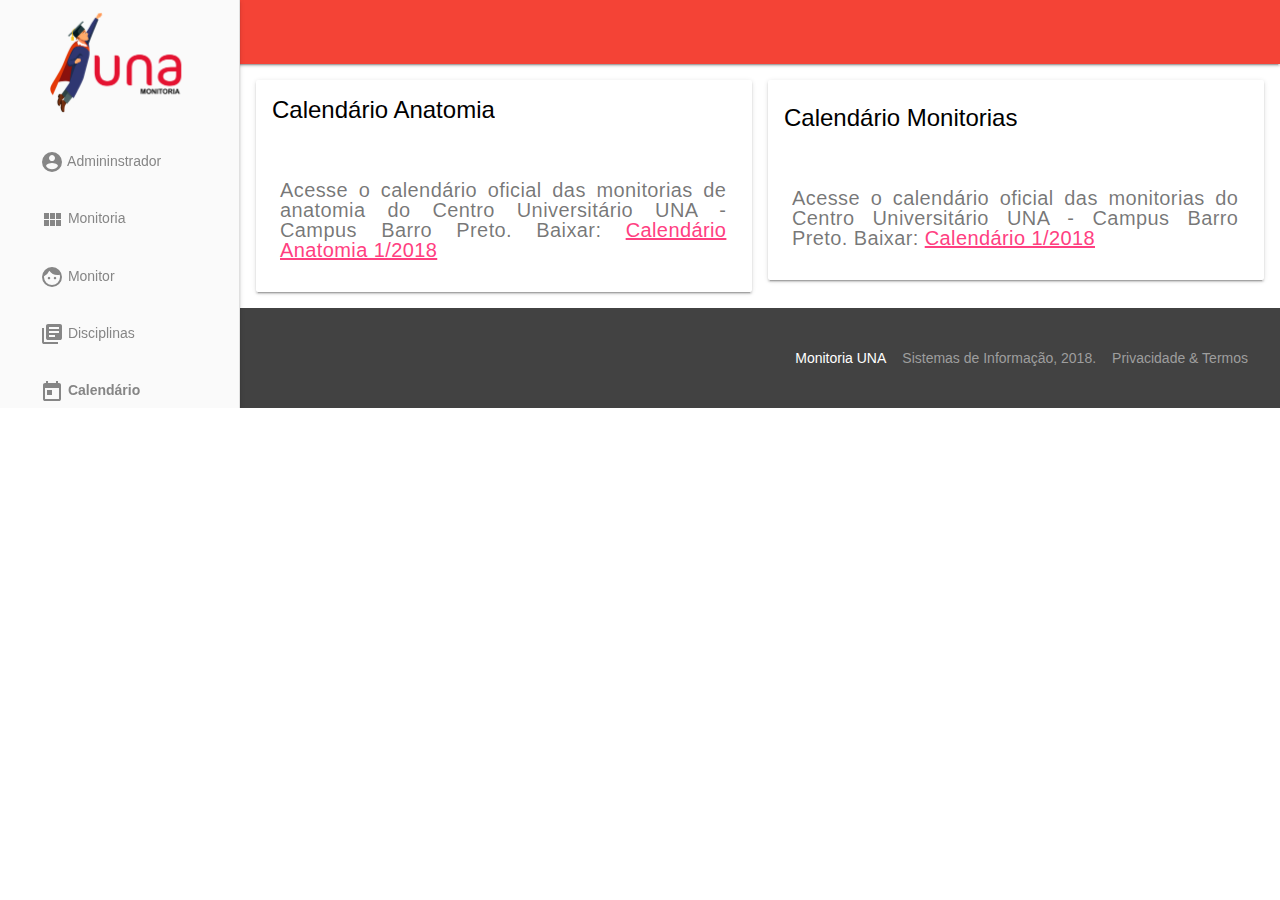
<file: mtr-adm/calendario.html>
<!DOCTYPE html>
<html lang="pt-br">
<head>

	<meta charset="utf-8">
    <meta http-equiv="X-UA-Compatible" content="IE=edge">
    <meta name="description" content="">
    <meta name="viewport" content="width=device-width, initial-scale=1.0, minimum-scale=1.0">

	<title>Monitoria UNA</title>
	

    <!-- Add to homescreen for Chrome on Android -->
    <meta name="mobile-web-app-capable" content="yes">
    <link rel="icon" sizes="192x192" href="images/android-desktop.png">

    <!-- Add to homescreen for Safari on iOS -->
    <meta name="apple-mobile-web-app-capable" content="yes">
    <meta name="apple-mobile-web-app-status-bar-style" content="black">
    <meta name="apple-mobile-web-app-title" content="Material Design Lite">
    <link rel="apple-touch-icon-precomposed" href="images/ios-desktop.png">

    <!-- Tile icon for Win8 (144x144 + tile color) -->
    <meta name="msapplication-TileImage" content="images/touch/ms-touch-icon-144x144-precomposed.png">
    <meta name="msapplication-TileColor" content="#3372DF">

    <link rel="shortcut icon" href="../assets/pics/favicon.ico">

	<link rel="stylesheet" href="https://fonts.googleapis.com/icon?family=Material+Icons">
	<link rel="stylesheet" href="../assets/css/material.min.css">
	<link rel="stylesheet" href="../assets/css/estilo.css">
	<script defer src="https://code.getmdl.io/1.3.0/material.min.js"></script>
</head>
<body>
	
	<!-- MDL LAYOUT -->	
	<div class="mdl-layout mdl-js-layout mdl-layout--fixed-drawer mdl-layout--fixed-header">
	  <header class="mdl-layout__header">
	    <div class="mdl-layout__header-row">
	      <span class="mdl-layout-title">Informações de perfil</span>
	      <div class="mdl-layout-spacer"></div>
	    </div>
	  </header>
	  <div class="mdl-layout__drawer">
	    <!-- LOGO -->
	    <span class="mdl-layout-title"><a href="monitoria.html"><img src="../assets/pics/logo.png" alt="" width="100%" height="100%"></a></span>

	    <!-- LOGO -->
	    <nav class="mdl-navigation">
	      <a class="mdl-navigation__link" href="perfil.html"><i class="material-icons">account_circle</i>  Admininstrador</a>
	      <a class="mdl-navigation__link" href="monitoria.html"><i class="material-icons">view_module</i> Monitoria</a>	      
	      <a class="mdl-navigation__link" href="monitor.html"><i class="material-icons">face</i> Monitor</a>
	      <a class="mdl-navigation__link" href="disciplinas.html"><i class="material-icons">library_books</i> Disciplinas</a>
	      <a class="mdl-navigation__link" href="calendario.html"><i class="material-icons">today</i> <b>Calendário</b></a><br/>
	      <a class="mdl-navigation__link" href="../index.html"><i class="material-icons">lock_open</i> Logout</a>	      
	    </nav>
	  </div>

	  <!-- MAIN -->
	  <main class="mdl-layout__content">
	    <div class="page-content">
			<!-- MDL GRID -->
			<div class="mdl-grid">
			  <!-- MDL CELL COL -->	
			  <div class="mdl-cell mdl-cell--6-col mdl-cell--12-col-tablet mdl-cell--12-col-phone col-width-margin texto-justificado">
			  	<!-- CARD -->
			  	<div class="mdl-card mdl-shadow--2dp card-monitoria">
				  <div class="mdl-card__title mdl-card--expand">
				    <h2 class="mdl-card__title-text">Calendário Anatomia</h2>
				  </div>
				  <div class="mdl-card__supporting-text col-width-margin">
					<h5>
						Acesse o calendário oficial das monitorias de anatomia do Centro Universitário UNA - Campus Barro Preto.
						Baixar: <a href="../assets/files/cal_anatomia.pdf" target="_blank">Calendário Anatomia 1/2018</a>
					</h5>
				  </div>
				</div>				
				<!-- CARD -->
			  </div>
			  <!-- MDL CELL COL -->

			  <!-- MDL CELL COL -->	
			  <div class="mdl-cell mdl-cell--6-col mdl-cell--12-col-tablet mdl-cell--12-col-phone col-width-margin texto-justificado">
			  	<!-- CARD -->
			  	<div class="mdl-card mdl-shadow--2dp card-monitoria">
				  <div class="mdl-card__title mdl-card--expand">
				    <h2 class="mdl-card__title-text">Calendário Monitorias</h2>
				  </div>
				  <div class="mdl-card__supporting-text col-width-margin">
					<h5>
						Acesse o calendário oficial das monitorias do Centro Universitário UNA - Campus Barro Preto.
						Baixar: <a href="../assets/files/hmonitoria_2018.pdf" target="_blank">Calendário 1/2018</a>
					</h5>
				  </div>
				</div>				
				<!-- CARD -->
			  </div>
			  <!-- MDL CELL COL -->

			</div>
			<!-- MDL GRID -->
	    </div>
	    <!-- CONTENT -->
	  </main>
	  <!-- MAIN -->

	  <!-- FOOTER -->
		<footer class="mdl-mini-footer">
		  <div class="mdl-mini-footer__right-section">
		    <div class="mdl-logo">Monitoria UNA</div>
		    <ul class="mdl-mini-footer__link-list mdl-cell--hide-tablet	mdl-cell--hide-phone">
		      <li>Sistemas de Informação, 2018.</li>
		      <li><a href="#">Privacidade & Termos</a></li>
		    </ul>
		  </div>
		</footer>
	  <!-- FOOTER -->
	</div>
	<!-- MDL LAYOUT -->	


<script>
	var dialog = document.querySelector('dialog');
	var showDialogButton = document.querySelector('#show-dialog');
	if (! dialog.showModal) {
		dialogPolyfill.registerDialog(dialog);
	}
	showDialogButton.addEventListener('click', function() {
		dialog.showModal();
	});
	dialog.querySelector('.close').addEventListener('click', function() {
		dialog.close();
	});
</script>
</body>
</html>
</file>
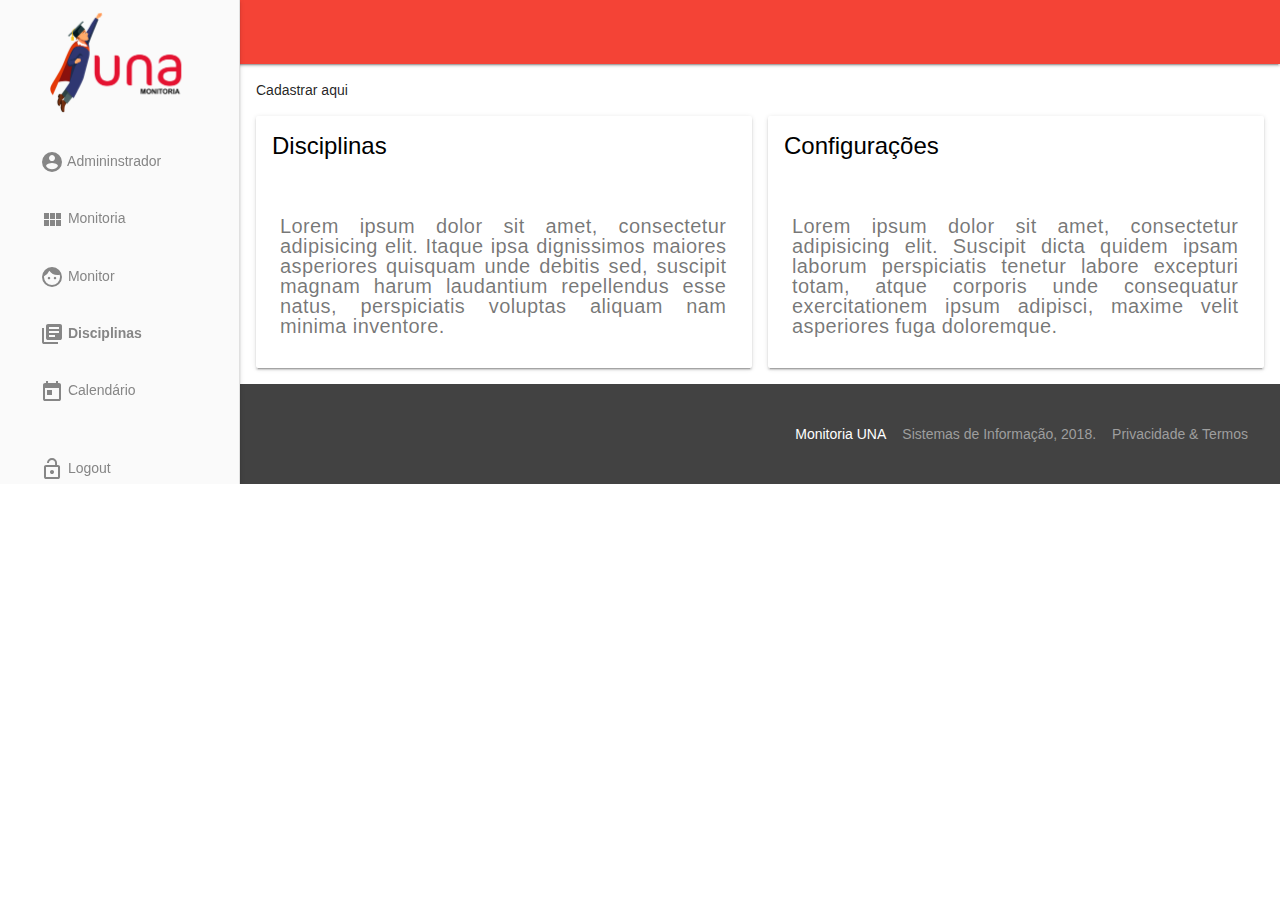
<file: mtr-adm/disciplinas.html>
<!DOCTYPE html>
<html lang="pt-br">
<head>

	<meta charset="utf-8">
    <meta http-equiv="X-UA-Compatible" content="IE=edge">
    <meta name="description" content="">
    <meta name="viewport" content="width=device-width, initial-scale=1.0, minimum-scale=1.0">

	<title>Monitoria UNA</title>
	

    <!-- Add to homescreen for Chrome on Android -->
    <meta name="mobile-web-app-capable" content="yes">
    <link rel="icon" sizes="192x192" href="images/android-desktop.png">

    <!-- Add to homescreen for Safari on iOS -->
    <meta name="apple-mobile-web-app-capable" content="yes">
    <meta name="apple-mobile-web-app-status-bar-style" content="black">
    <meta name="apple-mobile-web-app-title" content="Material Design Lite">
    <link rel="apple-touch-icon-precomposed" href="images/ios-desktop.png">

    <!-- Tile icon for Win8 (144x144 + tile color) -->
    <meta name="msapplication-TileImage" content="images/touch/ms-touch-icon-144x144-precomposed.png">
    <meta name="msapplication-TileColor" content="#3372DF">

    <link rel="shortcut icon" href="../assets/pics/favicon.ico">

	<link rel="stylesheet" href="https://fonts.googleapis.com/icon?family=Material+Icons">
	<link rel="stylesheet" href="../assets/css/material.min.css">
	<link rel="stylesheet" href="../assets/css/estilo.css">
	<script defer src="https://code.getmdl.io/1.3.0/material.min.js"></script>
</head>
<body>
	
	<!-- MDL LAYOUT -->	
	<div class="mdl-layout mdl-js-layout mdl-layout--fixed-drawer mdl-layout--fixed-header">
	  <header class="mdl-layout__header">
	    <div class="mdl-layout__header-row">
	      <span class="mdl-layout-title">Disciplinas</span>
	      <div class="mdl-layout-spacer"></div>
	    </div>
	  </header>
	  <div class="mdl-layout__drawer">
	    <!-- LOGO -->
	    <span class="mdl-layout-title"><a href="monitoria.html"><img src="../assets/pics/logo.png" alt="" width="100%" height="100%"></a></span>

	    <!-- LOGO -->
	    <nav class="mdl-navigation">
	      <a class="mdl-navigation__link" href="perfil.html"><i class="material-icons">account_circle</i>  Admininstrador</a>
	      <a class="mdl-navigation__link" href="monitoria.html"><i class="material-icons">view_module</i> Monitoria</a>	      
	      <a class="mdl-navigation__link" href="monitor.html"><i class="material-icons">face</i> Monitor</a>
	      <a class="mdl-navigation__link" href="disciplinas.html"><i class="material-icons">library_books</i> <b>Disciplinas</b></a>
	      <a class="mdl-navigation__link" href="calendario.html"><i class="material-icons">today</i> Calendário</a><br/>
	      <a class="mdl-navigation__link" href="../index.html"><i class="material-icons">lock_open</i> Logout</a>	      
	    </nav>
	  </div>

	  <!-- MAIN -->
	  <main class="mdl-layout__content">
	    <div class="page-content">
			<!-- MDL GRID -->
			<div class="mdl-grid">

			  <!-- MDL CELL COL -->	
			  <div class="mdl-cell mdl-cell--12-col mdl-cell--12-col-tablet mdl-cell--12-col-phone">	
				Cadastrar aqui
			  </div>
			  <!-- MDL CELL COL -->	
				
			  <!-- MDL CELL COL -->	
			  <div class="mdl-cell mdl-cell--6-col mdl-cell--12-col-tablet mdl-cell--12-col-phone col-width-margin texto-justificado">
			  	<!-- CARD -->
			  	<div class="mdl-card mdl-shadow--2dp card-monitoria">
				  <div class="mdl-card__title mdl-card--expand">
				    <h2 class="mdl-card__title-text">Disciplinas</h2>
				  </div>
				  <div class="mdl-card__supporting-text col-width-margin">
					<h5>
						Lorem ipsum dolor sit amet, consectetur adipisicing elit. Itaque ipsa dignissimos maiores asperiores quisquam unde debitis sed, suscipit magnam harum laudantium repellendus esse natus, perspiciatis voluptas aliquam nam minima inventore.
					</h5>
				  </div>
				</div>				
				<!-- CARD -->
			  </div>
			  <!-- MDL CELL COL -->

			  <!-- MDL CELL COL -->	
			  <div class="mdl-cell mdl-cell--6-col mdl-cell--12-col-tablet mdl-cell--12-col-phone col-width-margin texto-justificado">
			  	<!-- CARD -->
			  	<div class="mdl-card mdl-shadow--2dp card-monitoria">
				  <div class="mdl-card__title mdl-card--expand">
				    <h2 class="mdl-card__title-text">Configurações</h2>
				  </div>
				  <div class="mdl-card__supporting-text col-width-margin">
					<h5>
						Lorem ipsum dolor sit amet, consectetur adipisicing elit. Suscipit dicta quidem ipsam laborum perspiciatis tenetur labore excepturi totam, atque corporis unde consequatur exercitationem ipsum adipisci, maxime velit asperiores fuga doloremque.
					</h5>
				  </div>
				</div>				
				<!-- CARD -->
			  </div>
			  <!-- MDL CELL COL -->

			</div>
			<!-- MDL GRID -->
	    </div>
	    <!-- CONTENT -->
	  </main>
	  <!-- MAIN -->

	  <!-- FOOTER -->
		<footer class="mdl-mini-footer">
		  <div class="mdl-mini-footer__right-section">
		    <div class="mdl-logo">Monitoria UNA</div>
		    <ul class="mdl-mini-footer__link-list mdl-cell--hide-tablet	mdl-cell--hide-phone">
		      <li>Sistemas de Informação, 2018.</li>
		      <li><a href="#">Privacidade & Termos</a></li>
		    </ul>
		  </div>
		</footer>
	  <!-- FOOTER -->
	</div>
	<!-- MDL LAYOUT -->	


<script>
	var dialog = document.querySelector('dialog');
	var showDialogButton = document.querySelector('#show-dialog');
	if (! dialog.showModal) {
		dialogPolyfill.registerDialog(dialog);
	}
	showDialogButton.addEventListener('click', function() {
		dialog.showModal();
	});
	dialog.querySelector('.close').addEventListener('click', function() {
		dialog.close();
	});
</script>
</body>
</html>
</file>
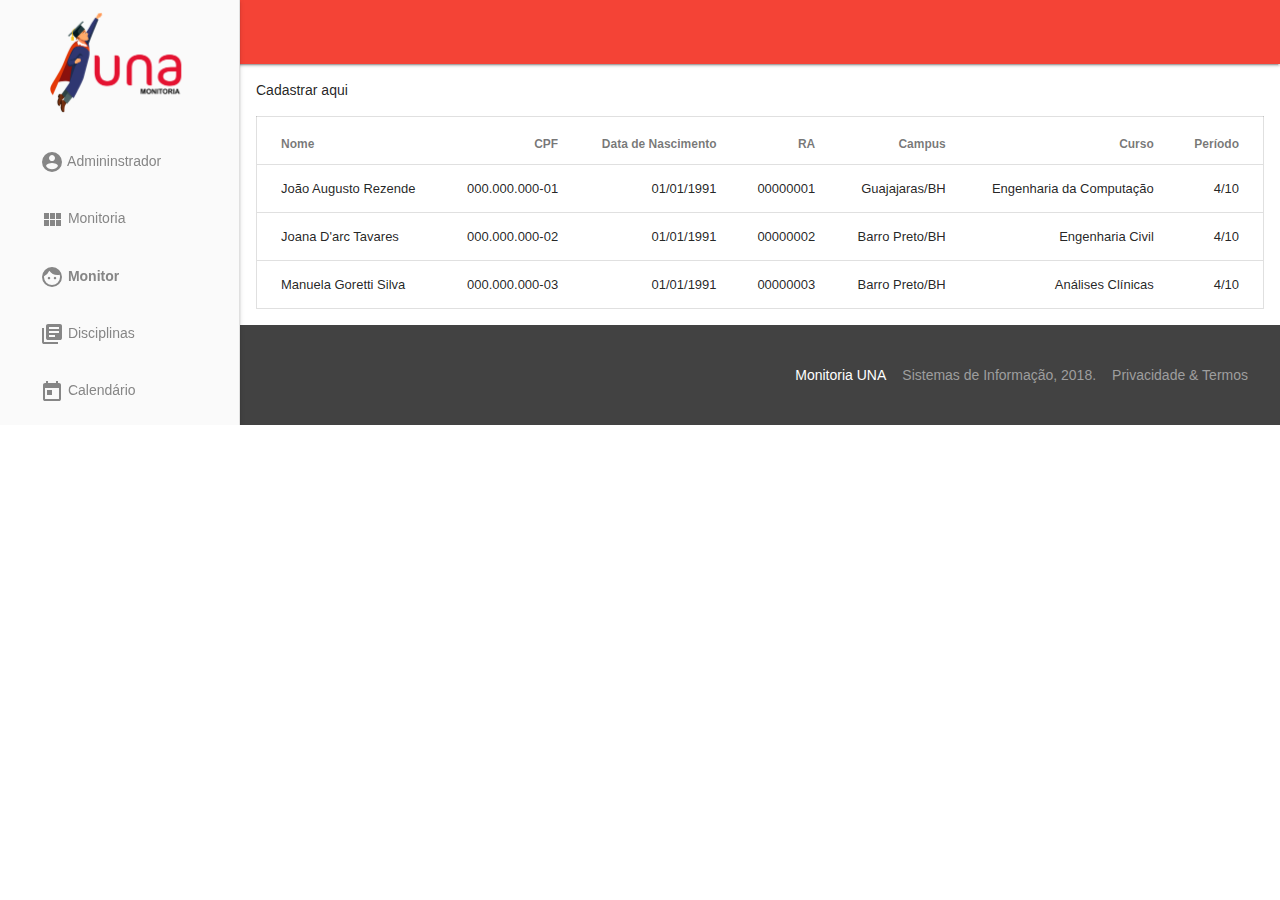
<file: mtr-adm/monitor.html>
<!DOCTYPE html>
<html lang="pt-br">
<head>

	<meta charset="utf-8">
    <meta http-equiv="X-UA-Compatible" content="IE=edge">
    <meta name="description" content="">
    <meta name="viewport" content="width=device-width, initial-scale=1.0, minimum-scale=1.0">

	<title>Monitoria UNA</title>
	

    <!-- Add to homescreen for Chrome on Android -->
    <meta name="mobile-web-app-capable" content="yes">
    <link rel="icon" sizes="192x192" href="images/android-desktop.png">

    <!-- Add to homescreen for Safari on iOS -->
    <meta name="apple-mobile-web-app-capable" content="yes">
    <meta name="apple-mobile-web-app-status-bar-style" content="black">
    <meta name="apple-mobile-web-app-title" content="Material Design Lite">
    <link rel="apple-touch-icon-precomposed" href="images/ios-desktop.png">

    <!-- Tile icon for Win8 (144x144 + tile color) -->
    <meta name="msapplication-TileImage" content="images/touch/ms-touch-icon-144x144-precomposed.png">
    <meta name="msapplication-TileColor" content="#3372DF">

    <link rel="shortcut icon" href="../assets/pics/favicon.ico">

	<link rel="stylesheet" href="https://fonts.googleapis.com/icon?family=Material+Icons">
	<link rel="stylesheet" href="../assets/css/material.min.css">
	<link rel="stylesheet" href="../assets/css/estilo.css">
	<script defer src="https://code.getmdl.io/1.3.0/material.min.js"></script>
</head>
<body>
	
	<!-- MDL LAYOUT -->	
	<div class="mdl-layout mdl-js-layout mdl-layout--fixed-drawer mdl-layout--fixed-header">
	  <header class="mdl-layout__header">
	    <div class="mdl-layout__header-row">
	      <span class="mdl-layout-title">Monitor</span>
	      <div class="mdl-layout-spacer"></div>
	    </div>
	  </header>
	  <div class="mdl-layout__drawer">
	    <!-- LOGO -->
	    <span class="mdl-layout-title"><a href="monitoria.html"><img src="../assets/pics/logo.png" alt="" width="100%" height="100%"></a></span>

	    <!-- LOGO -->
	    <nav class="mdl-navigation">
	      <a class="mdl-navigation__link" href="perfil.html"><i class="material-icons">account_circle</i>  Admininstrador</a>
	      <a class="mdl-navigation__link" href="monitoria.html"><i class="material-icons">view_module</i> Monitoria</a>	      
	      <a class="mdl-navigation__link" href="monitor.html"><i class="material-icons">face</i> <b>Monitor</b></a>
	      <a class="mdl-navigation__link" href="disciplinas.html"><i class="material-icons">library_books</i> Disciplinas</a>
	      <a class="mdl-navigation__link" href="calendario.html"><i class="material-icons">today</i> Calendário</a><br/>
	      <a class="mdl-navigation__link" href="../index.html"><i class="material-icons">lock_open</i> Logout</a>	      
	    </nav>
	  </div>

	  <!-- MAIN -->
	  <main class="mdl-layout__content">
	    <div class="page-content">
			<!-- MDL GRID -->
			<div class="mdl-grid">

			  <!-- MDL CELL COL -->	
			  <div class="mdl-cell mdl-cell--12-col mdl-cell--12-col-tablet mdl-cell--12-col-phone">	
				Cadastrar aqui
			  </div>
			  <!-- MDL CELL COL -->	

			  	<!-- MDL CELL COL -->	
			  	<div class="mdl-cell mdl-cell--12-col mdl-cell--12-col-tablet mdl-cell--12-col-phone col-width-margin texto-justificado">
					<table class="mdl-data-table mdl-js-data-table" width="100%">
					  <thead>
					    <tr>
					      <th class="mdl-data-table__cell--non-numeric">Nome</th>
					      <th>CPF</th>
					      <th>Data de Nascimento</th>
					      <th>RA</th>
					      <th>Campus</th>
					      <th>Curso</th>
					      <th>Período</th>
					    </tr>
					  </thead>
					  <tbody>
					    <tr>
					      <td class="mdl-data-table__cell--non-numeric">João Augusto Rezende</td>
					      <td>000.000.000-01</td>
					      <td>01/01/1991</td>
					      <td>00000001</td>
					      <td>Guajajaras/BH</td>
					      <td>Engenharia da Computação</td>
					      <td>4/10</td>					      
					    </tr>
					    <tr>
					      <td class="mdl-data-table__cell--non-numeric">Joana D'arc Tavares </td>
					      <td>000.000.000-02</td>
					      <td>01/01/1991</td>
					      <td>00000002</td>
					      <td>Barro Preto/BH</td>
					      <td>Engenharia Civil</td>
					      <td>4/10</td>					      
					    </tr>
					    <tr>
					      <td class="mdl-data-table__cell--non-numeric">Manuela Goretti Silva </td>
					      <td>000.000.000-03</td>
					      <td>01/01/1991</td>
					      <td>00000003</td>
					      <td>Barro Preto/BH</td>
					      <td>Análises Clínicas</td>
					      <td>4/10</td>					      
					    </tr>
					  </tbody>
					</table>
				</div>
				<!-- MDL CELL COL -->	
			</div>
			<!-- MDL GRID -->
	    </div>
	    <!-- CONTENT -->
	  </main>
	  <!-- MAIN -->

	  <!-- FOOTER -->
		<footer class="mdl-mini-footer">
		  <div class="mdl-mini-footer__right-section">
		    <div class="mdl-logo">Monitoria UNA</div>
		    <ul class="mdl-mini-footer__link-list mdl-cell--hide-tablet	mdl-cell--hide-phone">
		      <li>Sistemas de Informação, 2018.</li>
		      <li><a href="#">Privacidade & Termos</a></li>
		    </ul>
		  </div>
		</footer>
	  <!-- FOOTER -->
	</div>
	<!-- MDL LAYOUT -->	


<script>
	var dialog = document.querySelector('dialog');
	var showDialogButton = document.querySelector('#show-dialog');
	if (! dialog.showModal) {
		dialogPolyfill.registerDialog(dialog);
	}
	showDialogButton.addEventListener('click', function() {
		dialog.showModal();
	});
	dialog.querySelector('.close').addEventListener('click', function() {
		dialog.close();
	});
</script>
</body>
</html>
</file>
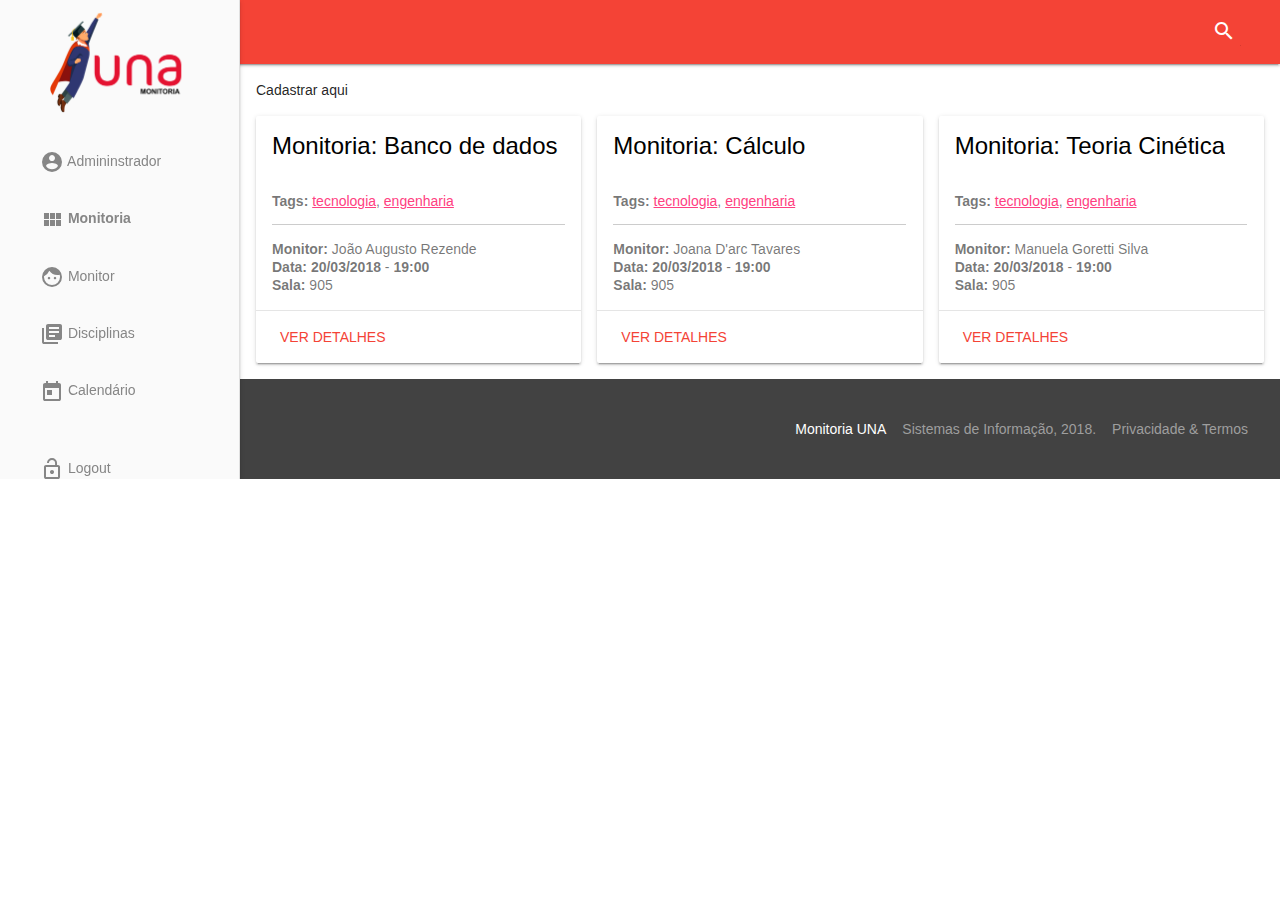
<file: mtr-adm/monitoria.html>
<!DOCTYPE html>
<html lang="pt-br">
<head>

	<meta charset="utf-8">
    <meta http-equiv="X-UA-Compatible" content="IE=edge">
    <meta name="description" content="">
    <meta name="viewport" content="width=device-width, initial-scale=1.0, minimum-scale=1.0">

	<title>Monitoria UNA</title>
	

    <!-- Add to homescreen for Chrome on Android -->
    <meta name="mobile-web-app-capable" content="yes">
    <link rel="icon" sizes="192x192" href="images/android-desktop.png">

    <!-- Add to homescreen for Safari on iOS -->
    <meta name="apple-mobile-web-app-capable" content="yes">
    <meta name="apple-mobile-web-app-status-bar-style" content="black">
    <meta name="apple-mobile-web-app-title" content="Material Design Lite">
    <link rel="apple-touch-icon-precomposed" href="images/ios-desktop.png">

    <!-- Tile icon for Win8 (144x144 + tile color) -->
    <meta name="msapplication-TileImage" content="images/touch/ms-touch-icon-144x144-precomposed.png">
    <meta name="msapplication-TileColor" content="#3372DF">

    <link rel="shortcut icon" href="../assets/pics/favicon.ico">

	<link rel="stylesheet" href="https://fonts.googleapis.com/icon?family=Material+Icons">
	<link rel="stylesheet" href="../assets/css/material.min.css">
	<link rel="stylesheet" href="../assets/css/estilo.css">
	<script defer src="https://code.getmdl.io/1.3.0/material.min.js"></script>
</head>
<body>
	
	<!-- MDL LAYOUT -->	
	<div class="mdl-layout mdl-js-layout mdl-layout--fixed-drawer mdl-layout--fixed-header">
	  <header class="mdl-layout__header">
	    <div class="mdl-layout__header-row">
	      <span class="mdl-layout-title">Filtrar monitorias</span>
	      <div class="mdl-layout-spacer"></div>
	      <div class="mdl-textfield mdl-js-textfield mdl-textfield--expandable mdl-textfield--floating-label mdl-textfield--align-right">
	        <label class="mdl-button mdl-js-button mdl-button--icon" for="fixed-header-drawer-exp">
	          <i class="material-icons">search</i>
	        </label>
	        <div class="mdl-textfield__expandable-holder">
	          <input class="mdl-textfield__input" type="text" name="sample" id="fixed-header-drawer-exp">
	        </div>
	      </div>
	    </div>
	  </header>
	  <div class="mdl-layout__drawer">
	    <!-- LOGO -->
	    <span class="mdl-layout-title"><a href="monitoria.html"><img src="../assets/pics/logo.png" alt="" width="100%" height="100%"></a></span>
	    <!-- LOGO -->
	    <nav class="mdl-navigation">
	      <a class="mdl-navigation__link" href="perfil.html"><i class="material-icons">account_circle</i>  Admininstrador</a>
	      <a class="mdl-navigation__link" href="monitoria.html"><i class="material-icons">view_module</i> <b>Monitoria</b></a>	      
	      <a class="mdl-navigation__link" href="monitor.html"><i class="material-icons">face</i> Monitor</a>
	      <a class="mdl-navigation__link" href="disciplinas.html"><i class="material-icons">library_books</i> Disciplinas</a>
	      <a class="mdl-navigation__link" href="calendario.html"><i class="material-icons">today</i> Calendário</a><br/>
	      <a class="mdl-navigation__link" href="../index.html"><i class="material-icons">lock_open</i> Logout</a>	      
	    </nav>
	  </div>

	  <!-- MAIN -->
	  <main class="mdl-layout__content">
	  	<dialog class="mdl-dialog">
	  		<h6 class="mdl-dialog__title">Login</h6>
	  		<div class="mdl-dialog__content">
	  			<form action="mtr-adm/monitoria.html" id="form_logar" method="POST">
	  				<div class="mdl-textfield mdl-js-textfield mdl-textfield--floating-label">
	  					<input class="mdl-textfield__input" type="text" id="sample3">
	  					<label class="mdl-textfield__label" for="sample3">Digite seu usuário</label>
	  				</div>

	  				<div class="mdl-textfield mdl-js-textfield mdl-textfield--floating-label">
	  					<input class="mdl-textfield__input" type="password" id="sample3">
	  					<label class="mdl-textfield__label" for="sample3">Digite sua senha</label>
	  				</div>
	  			</form>
	  			<span id="tt1" class="">
				    <span class="mdl-chip__text"><i class="material-icons">info</i></span>
				</span>
	  			<p for="tt1" class="mdl-tooltip">
	  				Seu usuário é sua matrícula. 				
	  			</p>
	  			<a href=""> Esqueci minha senha!</a>
	  		</div>
	  		<div class="mdl-dialog__actions">
	  			<button type="submit" class="mdl-button mdl-js-button mdl-button--raised mdl-js-ripple-effect mdl-button--accent" form="form_logar">Acessar</button>
	  			<button type="button" class="mdl-button close">Fechar</button>
	  		</div>
	  	</dialog>
	  	<!-- CONTENT -->
	    <div class="page-content">
			<!-- MDL GRID -->
			<div class="mdl-grid">

			  <!-- MDL CELL COL -->	
			  <div class="mdl-cell mdl-cell--12-col mdl-cell--12-col-tablet mdl-cell--12-col-phone">	
				Cadastrar aqui
			  </div>
			  <!-- MDL CELL COL -->	

			  <!-- MDL CELL COL -->	
			  <div class="mdl-cell mdl-cell--4-col mdl-cell--8-col-tablet mdl-cell--12-col-phone">			  	
			  	<!-- CARD -->
			  	<div class="mdl-card mdl-shadow--2dp card-monitoria">
				  <div class="mdl-card__title mdl-card--expand">
				    <h2 class="mdl-card__title-text">Monitoria: Banco de dados</h2>
				  </div>
				  <div class="mdl-card__supporting-text">
				    <b>Tags:</b> <a href="">tecnologia</a>, <a href="">engenharia</a>
				    <br/><hr/> 
				    <b>Monitor:</b> João Augusto Rezende
				    <br/><b>Data: 20/03/2018</b> - <b>19:00</b>
				    <br/><b>Sala: </b> 905
				  </div>
				  <div class="mdl-card__actions mdl-card--border">
				    <a class="mdl-button mdl-button--colored mdl-js-button mdl-js-ripple-effect" href="assets/files/mtr_bd.pdf" target="_blank">
				      Ver detalhes
				    </a>
				  </div>
				</div>
				<!-- CARD -->
			  </div>
			  <!-- MDL CELL COL -->
			  
			  <!-- MDL CELL COL -->	
			  <div class="mdl-cell mdl-cell--4-col mdl-cell--8-col-tablet mdl-cell--12-col-phone">			  	
			  	<!-- CARD -->
			  	<div class="mdl-card mdl-shadow--2dp card-monitoria">
				  <div class="mdl-card__title mdl-card--expand">
				    <h2 class="mdl-card__title-text">Monitoria: Cálculo</h2>
				  </div>
				  <div class="mdl-card__supporting-text">
				    <b>Tags:</b> <a href="">tecnologia</a>, <a href="">engenharia</a>
				    <br/><hr/> 
				    <b>Monitor:</b> Joana D'arc Tavares
				    <br/><b>Data: 20/03/2018</b> - <b>19:00</b>
				    <br/><b>Sala: </b> 905
				  </div>
				  <div class="mdl-card__actions mdl-card--border">
				    <a class="mdl-button mdl-button--colored mdl-js-button mdl-js-ripple-effect" href="assets/files/mtr_calc.pdf"  target="_blank">
				      Ver detalhes
				    </a>
				  </div>
				</div>
				<!-- CARD -->
			  </div>
			  <!-- MDL CELL COL -->
			  
			  <!-- MDL CELL COL -->	
			  <div class="mdl-cell mdl-cell--4-col mdl-cell--8-col-tablet mdl-cell--12-col-phone">			  	
			  	<!-- CARD -->
			  	<div class="mdl-card mdl-shadow--2dp card-monitoria">
				  <div class="mdl-card__title mdl-card--expand">
				    <h2 class="mdl-card__title-text">Monitoria: Teoria Cinética</h2>
				  </div>
				  <div class="mdl-card__supporting-text">
				    <b>Tags:</b> <a href="">tecnologia</a>, <a href="">engenharia</a>
				    <br/><hr/> 
				    <b>Monitor:</b> Manuela Goretti Silva
				    <br/><b>Data: 20/03/2018</b> - <b>19:00</b>
				    <br/><b>Sala: </b> 905
				  </div>
				  <div class="mdl-card__actions mdl-card--border">
				    <a class="mdl-button mdl-button--colored mdl-js-button mdl-js-ripple-effect" href="assets/files/mtr_tcin.pdf"  target="_blank">
				      Ver detalhes
				    </a>
				  </div>
				</div>
				<!-- CARD -->
			  </div>
			  <!-- MDL CELL COL -->
			</div>
			<!-- MDL GRID -->
	    </div>
	    <!-- CONTENT -->
	  </main>
	  <!-- MAIN -->

	  <!-- FOOTER -->
		<footer class="mdl-mini-footer">
		  <div class="mdl-mini-footer__right-section">
		    <div class="mdl-logo">Monitoria UNA</div>
		    <ul class="mdl-mini-footer__link-list mdl-cell--hide-tablet	mdl-cell--hide-phone">
		      <li>Sistemas de Informação, 2018.</li>
		      <li><a href="#">Privacidade & Termos</a></li>
		    </ul>
		  </div>
		</footer>
	  <!-- FOOTER -->
	</div>
	<!-- MDL LAYOUT -->	

<script>
	var dialog = document.querySelector('dialog');
	var showDialogButton = document.querySelector('#show-dialog');
	if (! dialog.showModal) {
		dialogPolyfill.registerDialog(dialog);
	}
	showDialogButton.addEventListener('click', function() {
		dialog.showModal();
	});
	dialog.querySelector('.close').addEventListener('click', function() {
		dialog.close();
	});
</script>
</body>
</html>
</file>
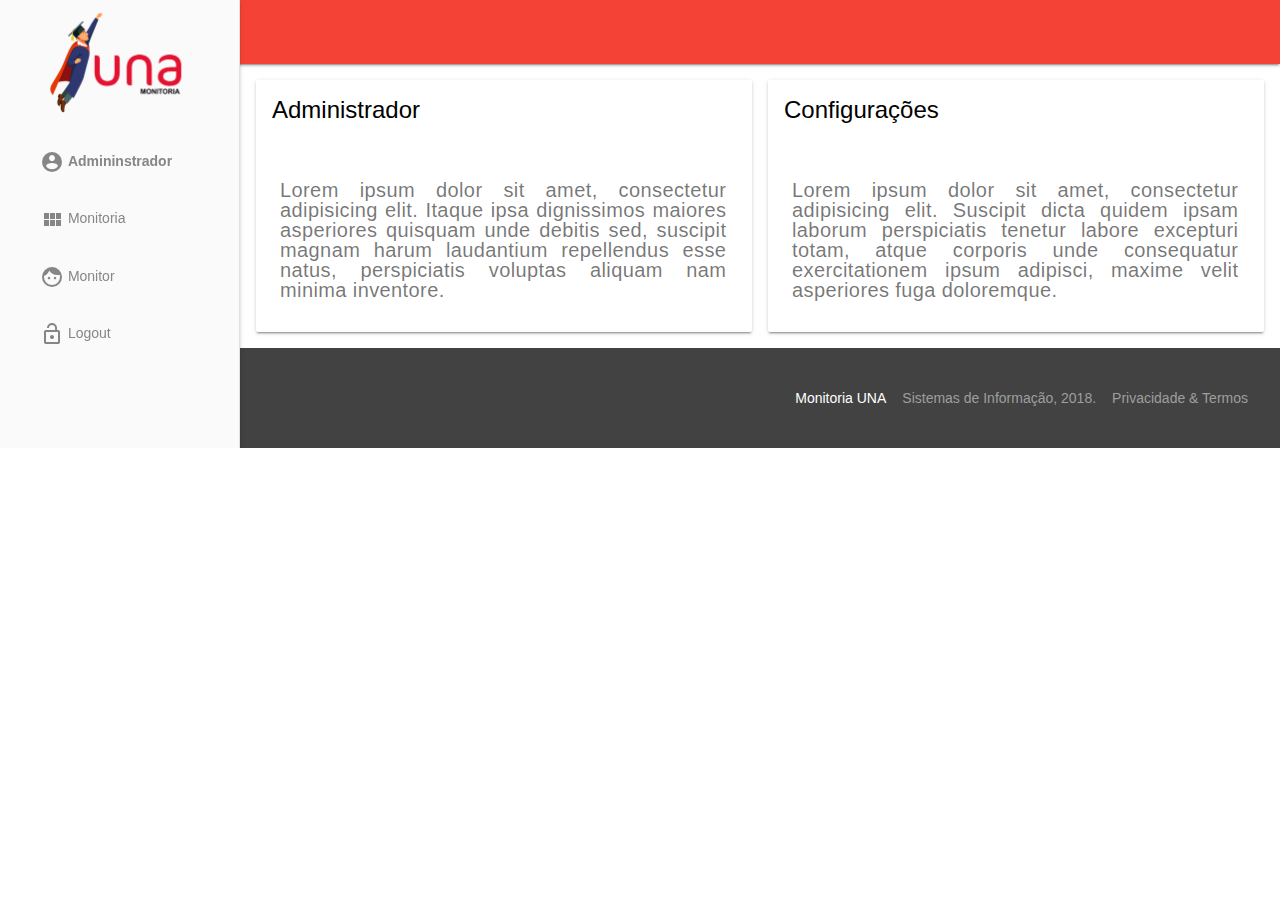
<file: mtr-adm/perfil.html>
<!DOCTYPE html>
<html lang="pt-br">
<head>

	<meta charset="utf-8">
    <meta http-equiv="X-UA-Compatible" content="IE=edge">
    <meta name="description" content="">
    <meta name="viewport" content="width=device-width, initial-scale=1.0, minimum-scale=1.0">

	<title>Monitoria UNA</title>
	

    <!-- Add to homescreen for Chrome on Android -->
    <meta name="mobile-web-app-capable" content="yes">
    <link rel="icon" sizes="192x192" href="images/android-desktop.png">

    <!-- Add to homescreen for Safari on iOS -->
    <meta name="apple-mobile-web-app-capable" content="yes">
    <meta name="apple-mobile-web-app-status-bar-style" content="black">
    <meta name="apple-mobile-web-app-title" content="Material Design Lite">
    <link rel="apple-touch-icon-precomposed" href="images/ios-desktop.png">

    <!-- Tile icon for Win8 (144x144 + tile color) -->
    <meta name="msapplication-TileImage" content="images/touch/ms-touch-icon-144x144-precomposed.png">
    <meta name="msapplication-TileColor" content="#3372DF">

    <link rel="shortcut icon" href="../assets/pics/favicon.ico">

	<link rel="stylesheet" href="https://fonts.googleapis.com/icon?family=Material+Icons">
	<link rel="stylesheet" href="../assets/css/material.min.css">
	<link rel="stylesheet" href="../assets/css/estilo.css">
	<script defer src="https://code.getmdl.io/1.3.0/material.min.js"></script>
</head>
<body>
	
	<!-- MDL LAYOUT -->	
	<div class="mdl-layout mdl-js-layout mdl-layout--fixed-drawer mdl-layout--fixed-header">
	  <header class="mdl-layout__header">
	    <div class="mdl-layout__header-row">
	      <span class="mdl-layout-title">Informações de perfil</span>
	      <div class="mdl-layout-spacer"></div>
	    </div>
	  </header>
	  <div class="mdl-layout__drawer">
	    <!-- LOGO -->
	    <span class="mdl-layout-title"><a href="monitoria.html"><img src="../assets/pics/logo.png" alt="" width="100%" height="100%"></a></span>

	    <!-- LOGO -->
	    <nav class="mdl-navigation">
	      <a class="mdl-navigation__link" href="perfil.html"><i class="material-icons">account_circle</i>  <b>Admininstrador</b></a>
	      <a class="mdl-navigation__link" href="monitoria.html"><i class="material-icons">view_module</i> Monitoria</a>	      
	      <a class="mdl-navigation__link" href="monitor.html"><i class="material-icons">face</i> Monitor</a>
	      <a class="mdl-navigation__link" href="../index.html"><i class="material-icons">lock_open</i> Logout</a>	      
	    </nav>
	  </div>

	  <!-- MAIN -->
	  <main class="mdl-layout__content">
	    <div class="page-content">
			<!-- MDL GRID -->
			<div class="mdl-grid">
			  <!-- MDL CELL COL -->	
			  <div class="mdl-cell mdl-cell--6-col mdl-cell--12-col-tablet mdl-cell--12-col-phone col-width-margin texto-justificado">
			  	<!-- CARD -->
			  	<div class="mdl-card mdl-shadow--2dp card-monitoria">
				  <div class="mdl-card__title mdl-card--expand">
				    <h2 class="mdl-card__title-text">Administrador</h2>
				  </div>
				  <div class="mdl-card__supporting-text col-width-margin">
					<h5>
						Lorem ipsum dolor sit amet, consectetur adipisicing elit. Itaque ipsa dignissimos maiores asperiores quisquam unde debitis sed, suscipit magnam harum laudantium repellendus esse natus, perspiciatis voluptas aliquam nam minima inventore.
					</h5>
				  </div>
				</div>				
				<!-- CARD -->
			  </div>
			  <!-- MDL CELL COL -->

			  <!-- MDL CELL COL -->	
			  <div class="mdl-cell mdl-cell--6-col mdl-cell--12-col-tablet mdl-cell--12-col-phone col-width-margin texto-justificado">
			  	<!-- CARD -->
			  	<div class="mdl-card mdl-shadow--2dp card-monitoria">
				  <div class="mdl-card__title mdl-card--expand">
				    <h2 class="mdl-card__title-text">Configurações</h2>
				  </div>
				  <div class="mdl-card__supporting-text col-width-margin">
					<h5>
						Lorem ipsum dolor sit amet, consectetur adipisicing elit. Suscipit dicta quidem ipsam laborum perspiciatis tenetur labore excepturi totam, atque corporis unde consequatur exercitationem ipsum adipisci, maxime velit asperiores fuga doloremque.
					</h5>
				  </div>
				</div>				
				<!-- CARD -->
			  </div>
			  <!-- MDL CELL COL -->

			</div>
			<!-- MDL GRID -->
	    </div>
	    <!-- CONTENT -->
	  </main>
	  <!-- MAIN -->

	  <!-- FOOTER -->
		<footer class="mdl-mini-footer">
		  <div class="mdl-mini-footer__right-section">
		    <div class="mdl-logo">Monitoria UNA</div>
		    <ul class="mdl-mini-footer__link-list mdl-cell--hide-tablet	mdl-cell--hide-phone">
		      <li>Sistemas de Informação, 2018.</li>
		      <li><a href="#">Privacidade & Termos</a></li>
		    </ul>
		  </div>
		</footer>
	  <!-- FOOTER -->
	</div>
	<!-- MDL LAYOUT -->	


<script>
	var dialog = document.querySelector('dialog');
	var showDialogButton = document.querySelector('#show-dialog');
	if (! dialog.showModal) {
		dialogPolyfill.registerDialog(dialog);
	}
	showDialogButton.addEventListener('click', function() {
		dialog.showModal();
	});
	dialog.querySelector('.close').addEventListener('click', function() {
		dialog.close();
	});
</script>
</body>
</html>
</file>
<file: assets/css/estilo.css>
.card-monitoria{
  	width: 100%;
}
.texto-justificado{
	text-align: justify;
}
.col-width-margin{

	margin-left: 8px;
	margin-right: 8px;
}
.footer-bg-color{
	background-color: #f44336;
}
.pic-resize-footer{
	width: 50ox;
	height: 64px;
}
</file>
<file: assets/css/material.min.css>
/**
 * material-design-lite - Material Design Components in CSS, JS and HTML
 * @version v1.3.0
 * @license Apache-2.0
 * @copyright 2015 Google, Inc.
 * @link https://github.com/google/material-design-lite
 */
@charset "UTF-8";html{color:rgba(0,0,0,.87)}::-moz-selection{background:#b3d4fc;text-shadow:none}::selection{background:#b3d4fc;text-shadow:none}hr{display:block;height:1px;border:0;border-top:1px solid #ccc;margin:1em 0;padding:0}audio,canvas,iframe,img,svg,video{vertical-align:middle}fieldset{border:0;margin:0;padding:0}textarea{resize:vertical}.browserupgrade{margin:.2em 0;background:#ccc;color:#000;padding:.2em 0}.hidden{display:none!important}.visuallyhidden{border:0;clip:rect(0 0 0 0);height:1px;margin:-1px;overflow:hidden;padding:0;position:absolute;width:1px}.visuallyhidden.focusable:active,.visuallyhidden.focusable:focus{clip:auto;height:auto;margin:0;overflow:visible;position:static;width:auto}.invisible{visibility:hidden}.clearfix:before,.clearfix:after{content:" ";display:table}.clearfix:after{clear:both}@media print{*,*:before,*:after,*:first-letter{background:transparent!important;color:#000!important;box-shadow:none!important}a,a:visited{text-decoration:underline}a[href]:after{content:" (" attr(href)")"}abbr[title]:after{content:" (" attr(title)")"}a[href^="#"]:after,a[href^="javascript:"]:after{content:""}pre,blockquote{border:1px solid #999;page-break-inside:avoid}thead{display:table-header-group}tr,img{page-break-inside:avoid}img{max-width:100%!important}p,h2,h3{orphans:3;widows:3}h2,h3{page-break-after:avoid}}a,.mdl-accordion,.mdl-button,.mdl-card,.mdl-checkbox,.mdl-dropdown-menu,.mdl-icon-toggle,.mdl-item,.mdl-radio,.mdl-slider,.mdl-switch,.mdl-tabs__tab{-webkit-tap-highlight-color:transparent;-webkit-tap-highlight-color:rgba(255,255,255,0)}html{width:100%;height:100%;-ms-touch-action:manipulation;touch-action:manipulation}body{width:100%;min-height:100%}main{display:block}*[hidden]{display:none!important}html,body{font-family:"Helvetica","Arial",sans-serif;font-size:14px;font-weight:400;line-height:20px}h1,h2,h3,h4,h5,h6,p{padding:0}h1 small,h2 small,h3 small,h4 small,h5 small,h6 small{font-family:"Roboto","Helvetica","Arial",sans-serif;font-weight:400;line-height:1.35;letter-spacing:-.02em;opacity:.54;font-size:.6em}h1{font-size:56px;line-height:1.35;letter-spacing:-.02em;margin:24px 0}h1,h2{font-family:"Roboto","Helvetica","Arial",sans-serif;font-weight:400}h2{font-size:45px;line-height:48px}h2,h3{margin:24px 0}h3{font-size:34px;line-height:40px}h3,h4{font-family:"Roboto","Helvetica","Arial",sans-serif;font-weight:400}h4{font-size:24px;line-height:32px;-moz-osx-font-smoothing:grayscale;margin:24px 0 16px}h5{font-size:20px;font-weight:500;line-height:1;letter-spacing:.02em}h5,h6{font-family:"Roboto","Helvetica","Arial",sans-serif;margin:24px 0 16px}h6{font-size:16px;letter-spacing:.04em}h6,p{font-weight:400;line-height:24px}p{font-size:14px;letter-spacing:0;margin:0 0 16px}a{color:rgb(255,64,129);font-weight:500}blockquote{font-family:"Roboto","Helvetica","Arial",sans-serif;position:relative;font-size:24px;font-weight:300;font-style:italic;line-height:1.35;letter-spacing:.08em}blockquote:before{position:absolute;left:-.5em;content:'“'}blockquote:after{content:'”';margin-left:-.05em}mark{background-color:#f4ff81}dt{font-weight:700}address{font-size:12px;line-height:1;font-style:normal}address,ul,ol{font-weight:400;letter-spacing:0}ul,ol{font-size:14px;line-height:24px}.mdl-typography--display-4,.mdl-typography--display-4-color-contrast{font-family:"Roboto","Helvetica","Arial",sans-serif;font-size:112px;font-weight:300;line-height:1;letter-spacing:-.04em}.mdl-typography--display-4-color-contrast{opacity:.54}.mdl-typography--display-3,.mdl-typography--display-3-color-contrast{font-family:"Roboto","Helvetica","Arial",sans-serif;font-size:56px;font-weight:400;line-height:1.35;letter-spacing:-.02em}.mdl-typography--display-3-color-contrast{opacity:.54}.mdl-typography--display-2,.mdl-typography--display-2-color-contrast{font-family:"Roboto","Helvetica","Arial",sans-serif;font-size:45px;font-weight:400;line-height:48px}.mdl-typography--display-2-color-contrast{opacity:.54}.mdl-typography--display-1,.mdl-typography--display-1-color-contrast{font-family:"Roboto","Helvetica","Arial",sans-serif;font-size:34px;font-weight:400;line-height:40px}.mdl-typography--display-1-color-contrast{opacity:.54}.mdl-typography--headline,.mdl-typography--headline-color-contrast{font-family:"Roboto","Helvetica","Arial",sans-serif;font-size:24px;font-weight:400;line-height:32px;-moz-osx-font-smoothing:grayscale}.mdl-typography--headline-color-contrast{opacity:.87}.mdl-typography--title,.mdl-typography--title-color-contrast{font-family:"Roboto","Helvetica","Arial",sans-serif;font-size:20px;font-weight:500;line-height:1;letter-spacing:.02em}.mdl-typography--title-color-contrast{opacity:.87}.mdl-typography--subhead,.mdl-typography--subhead-color-contrast{font-family:"Roboto","Helvetica","Arial",sans-serif;font-size:16px;font-weight:400;line-height:24px;letter-spacing:.04em}.mdl-typography--subhead-color-contrast{opacity:.87}.mdl-typography--body-2,.mdl-typography--body-2-color-contrast{font-size:14px;font-weight:700;line-height:24px;letter-spacing:0}.mdl-typography--body-2-color-contrast{opacity:.87}.mdl-typography--body-1,.mdl-typography--body-1-color-contrast{font-size:14px;font-weight:400;line-height:24px;letter-spacing:0}.mdl-typography--body-1-color-contrast{opacity:.87}.mdl-typography--body-2-force-preferred-font,.mdl-typography--body-2-force-preferred-font-color-contrast{font-family:"Roboto","Helvetica","Arial",sans-serif;font-size:14px;font-weight:500;line-height:24px;letter-spacing:0}.mdl-typography--body-2-force-preferred-font-color-contrast{opacity:.87}.mdl-typography--body-1-force-preferred-font,.mdl-typography--body-1-force-preferred-font-color-contrast{font-family:"Roboto","Helvetica","Arial",sans-serif;font-size:14px;font-weight:400;line-height:24px;letter-spacing:0}.mdl-typography--body-1-force-preferred-font-color-contrast{opacity:.87}.mdl-typography--caption,.mdl-typography--caption-force-preferred-font{font-size:12px;font-weight:400;line-height:1;letter-spacing:0}.mdl-typography--caption-force-preferred-font{font-family:"Roboto","Helvetica","Arial",sans-serif}.mdl-typography--caption-color-contrast,.mdl-typography--caption-force-preferred-font-color-contrast{font-size:12px;font-weight:400;line-height:1;letter-spacing:0;opacity:.54}.mdl-typography--caption-force-preferred-font-color-contrast,.mdl-typography--menu{font-family:"Roboto","Helvetica","Arial",sans-serif}.mdl-typography--menu{font-size:14px;font-weight:500;line-height:1;letter-spacing:0}.mdl-typography--menu-color-contrast{opacity:.87}.mdl-typography--menu-color-contrast,.mdl-typography--button,.mdl-typography--button-color-contrast{font-family:"Roboto","Helvetica","Arial",sans-serif;font-size:14px;font-weight:500;line-height:1;letter-spacing:0}.mdl-typography--button,.mdl-typography--button-color-contrast{text-transform:uppercase}.mdl-typography--button-color-contrast{opacity:.87}.mdl-typography--text-left{text-align:left}.mdl-typography--text-right{text-align:right}.mdl-typography--text-center{text-align:center}.mdl-typography--text-justify{text-align:justify}.mdl-typography--text-nowrap{white-space:nowrap}.mdl-typography--text-lowercase{text-transform:lowercase}.mdl-typography--text-uppercase{text-transform:uppercase}.mdl-typography--text-capitalize{text-transform:capitalize}.mdl-typography--font-thin{font-weight:200!important}.mdl-typography--font-light{font-weight:300!important}.mdl-typography--font-regular{font-weight:400!important}.mdl-typography--font-medium{font-weight:500!important}.mdl-typography--font-bold{font-weight:700!important}.mdl-typography--font-black{font-weight:900!important}.material-icons{font-family:'Material Icons';font-weight:400;font-style:normal;font-size:24px;line-height:1;letter-spacing:normal;text-transform:none;display:inline-block;word-wrap:normal;-moz-font-feature-settings:'liga';font-feature-settings:'liga';-webkit-font-feature-settings:'liga';-webkit-font-smoothing:antialiased}.mdl-color-text--red{color:#f44336 !important}.mdl-color--red{background-color:#f44336 !important}.mdl-color-text--red-50{color:#ffebee !important}.mdl-color--red-50{background-color:#ffebee !important}.mdl-color-text--red-100{color:#ffcdd2 !important}.mdl-color--red-100{background-color:#ffcdd2 !important}.mdl-color-text--red-200{color:#ef9a9a !important}.mdl-color--red-200{background-color:#ef9a9a !important}.mdl-color-text--red-300{color:#e57373 !important}.mdl-color--red-300{background-color:#e57373 !important}.mdl-color-text--red-400{color:#ef5350 !important}.mdl-color--red-400{background-color:#ef5350 !important}.mdl-color-text--red-500{color:#f44336 !important}.mdl-color--red-500{background-color:#f44336 !important}.mdl-color-text--red-600{color:#e53935 !important}.mdl-color--red-600{background-color:#e53935 !important}.mdl-color-text--red-700{color:#d32f2f !important}.mdl-color--red-700{background-color:#d32f2f !important}.mdl-color-text--red-800{color:#c62828 !important}.mdl-color--red-800{background-color:#c62828 !important}.mdl-color-text--red-900{color:#b71c1c !important}.mdl-color--red-900{background-color:#b71c1c !important}.mdl-color-text--red-A100{color:#ff8a80 !important}.mdl-color--red-A100{background-color:#ff8a80 !important}.mdl-color-text--red-A200{color:#ff5252 !important}.mdl-color--red-A200{background-color:#ff5252 !important}.mdl-color-text--red-A400{color:#ff1744 !important}.mdl-color--red-A400{background-color:#ff1744 !important}.mdl-color-text--red-A700{color:#d50000 !important}.mdl-color--red-A700{background-color:#d50000 !important}.mdl-color-text--pink{color:#e91e63 !important}.mdl-color--pink{background-color:#e91e63 !important}.mdl-color-text--pink-50{color:#fce4ec !important}.mdl-color--pink-50{background-color:#fce4ec !important}.mdl-color-text--pink-100{color:#f8bbd0 !important}.mdl-color--pink-100{background-color:#f8bbd0 !important}.mdl-color-text--pink-200{color:#f48fb1 !important}.mdl-color--pink-200{background-color:#f48fb1 !important}.mdl-color-text--pink-300{color:#f06292 !important}.mdl-color--pink-300{background-color:#f06292 !important}.mdl-color-text--pink-400{color:#ec407a !important}.mdl-color--pink-400{background-color:#ec407a !important}.mdl-color-text--pink-500{color:#e91e63 !important}.mdl-color--pink-500{background-color:#e91e63 !important}.mdl-color-text--pink-600{color:#d81b60 !important}.mdl-color--pink-600{background-color:#d81b60 !important}.mdl-color-text--pink-700{color:#c2185b !important}.mdl-color--pink-700{background-color:#c2185b !important}.mdl-color-text--pink-800{color:#ad1457 !important}.mdl-color--pink-800{background-color:#ad1457 !important}.mdl-color-text--pink-900{color:#880e4f !important}.mdl-color--pink-900{background-color:#880e4f !important}.mdl-color-text--pink-A100{color:#ff80ab !important}.mdl-color--pink-A100{background-color:#ff80ab !important}.mdl-color-text--pink-A200{color:#ff4081 !important}.mdl-color--pink-A200{background-color:#ff4081 !important}.mdl-color-text--pink-A400{color:#f50057 !important}.mdl-color--pink-A400{background-color:#f50057 !important}.mdl-color-text--pink-A700{color:#c51162 !important}.mdl-color--pink-A700{background-color:#c51162 !important}.mdl-color-text--purple{color:#9c27b0 !important}.mdl-color--purple{background-color:#9c27b0 !important}.mdl-color-text--purple-50{color:#f3e5f5 !important}.mdl-color--purple-50{background-color:#f3e5f5 !important}.mdl-color-text--purple-100{color:#e1bee7 !important}.mdl-color--purple-100{background-color:#e1bee7 !important}.mdl-color-text--purple-200{color:#ce93d8 !important}.mdl-color--purple-200{background-color:#ce93d8 !important}.mdl-color-text--purple-300{color:#ba68c8 !important}.mdl-color--purple-300{background-color:#ba68c8 !important}.mdl-color-text--purple-400{color:#ab47bc !important}.mdl-color--purple-400{background-color:#ab47bc !important}.mdl-color-text--purple-500{color:#9c27b0 !important}.mdl-color--purple-500{background-color:#9c27b0 !important}.mdl-color-text--purple-600{color:#8e24aa !important}.mdl-color--purple-600{background-color:#8e24aa !important}.mdl-color-text--purple-700{color:#7b1fa2 !important}.mdl-color--purple-700{background-color:#7b1fa2 !important}.mdl-color-text--purple-800{color:#6a1b9a !important}.mdl-color--purple-800{background-color:#6a1b9a !important}.mdl-color-text--purple-900{color:#4a148c !important}.mdl-color--purple-900{background-color:#4a148c !important}.mdl-color-text--purple-A100{color:#ea80fc !important}.mdl-color--purple-A100{background-color:#ea80fc !important}.mdl-color-text--purple-A200{color:#e040fb !important}.mdl-color--purple-A200{background-color:#e040fb !important}.mdl-color-text--purple-A400{color:#d500f9 !important}.mdl-color--purple-A400{background-color:#d500f9 !important}.mdl-color-text--purple-A700{color:#a0f !important}.mdl-color--purple-A700{background-color:#a0f !important}.mdl-color-text--deep-purple{color:#673ab7 !important}.mdl-color--deep-purple{background-color:#673ab7 !important}.mdl-color-text--deep-purple-50{color:#ede7f6 !important}.mdl-color--deep-purple-50{background-color:#ede7f6 !important}.mdl-color-text--deep-purple-100{color:#d1c4e9 !important}.mdl-color--deep-purple-100{background-color:#d1c4e9 !important}.mdl-color-text--deep-purple-200{color:#b39ddb !important}.mdl-color--deep-purple-200{background-color:#b39ddb !important}.mdl-color-text--deep-purple-300{color:#9575cd !important}.mdl-color--deep-purple-300{background-color:#9575cd !important}.mdl-color-text--deep-purple-400{color:#7e57c2 !important}.mdl-color--deep-purple-400{background-color:#7e57c2 !important}.mdl-color-text--deep-purple-500{color:#673ab7 !important}.mdl-color--deep-purple-500{background-color:#673ab7 !important}.mdl-color-text--deep-purple-600{color:#5e35b1 !important}.mdl-color--deep-purple-600{background-color:#5e35b1 !important}.mdl-color-text--deep-purple-700{color:#512da8 !important}.mdl-color--deep-purple-700{background-color:#512da8 !important}.mdl-color-text--deep-purple-800{color:#4527a0 !important}.mdl-color--deep-purple-800{background-color:#4527a0 !important}.mdl-color-text--deep-purple-900{color:#311b92 !important}.mdl-color--deep-purple-900{background-color:#311b92 !important}.mdl-color-text--deep-purple-A100{color:#b388ff !important}.mdl-color--deep-purple-A100{background-color:#b388ff !important}.mdl-color-text--deep-purple-A200{color:#7c4dff !important}.mdl-color--deep-purple-A200{background-color:#7c4dff !important}.mdl-color-text--deep-purple-A400{color:#651fff !important}.mdl-color--deep-purple-A400{background-color:#651fff !important}.mdl-color-text--deep-purple-A700{color:#6200ea !important}.mdl-color--deep-purple-A700{background-color:#6200ea !important}.mdl-color-text--indigo{color:#3f51b5 !important}.mdl-color--indigo{background-color:#3f51b5 !important}.mdl-color-text--indigo-50{color:#e8eaf6 !important}.mdl-color--indigo-50{background-color:#e8eaf6 !important}.mdl-color-text--indigo-100{color:#c5cae9 !important}.mdl-color--indigo-100{background-color:#c5cae9 !important}.mdl-color-text--indigo-200{color:#9fa8da !important}.mdl-color--indigo-200{background-color:#9fa8da !important}.mdl-color-text--indigo-300{color:#7986cb !important}.mdl-color--indigo-300{background-color:#7986cb !important}.mdl-color-text--indigo-400{color:#5c6bc0 !important}.mdl-color--indigo-400{background-color:#5c6bc0 !important}.mdl-color-text--indigo-500{color:#3f51b5 !important}.mdl-color--indigo-500{background-color:#3f51b5 !important}.mdl-color-text--indigo-600{color:#3949ab !important}.mdl-color--indigo-600{background-color:#3949ab !important}.mdl-color-text--indigo-700{color:#303f9f !important}.mdl-color--indigo-700{background-color:#303f9f !important}.mdl-color-text--indigo-800{color:#283593 !important}.mdl-color--indigo-800{background-color:#283593 !important}.mdl-color-text--indigo-900{color:#1a237e !important}.mdl-color--indigo-900{background-color:#1a237e !important}.mdl-color-text--indigo-A100{color:#8c9eff !important}.mdl-color--indigo-A100{background-color:#8c9eff !important}.mdl-color-text--indigo-A200{color:#536dfe !important}.mdl-color--indigo-A200{background-color:#536dfe !important}.mdl-color-text--indigo-A400{color:#3d5afe !important}.mdl-color--indigo-A400{background-color:#3d5afe !important}.mdl-color-text--indigo-A700{color:#304ffe !important}.mdl-color--indigo-A700{background-color:#304ffe !important}.mdl-color-text--blue{color:#2196f3 !important}.mdl-color--blue{background-color:#2196f3 !important}.mdl-color-text--blue-50{color:#e3f2fd !important}.mdl-color--blue-50{background-color:#e3f2fd !important}.mdl-color-text--blue-100{color:#bbdefb !important}.mdl-color--blue-100{background-color:#bbdefb !important}.mdl-color-text--blue-200{color:#90caf9 !important}.mdl-color--blue-200{background-color:#90caf9 !important}.mdl-color-text--blue-300{color:#64b5f6 !important}.mdl-color--blue-300{background-color:#64b5f6 !important}.mdl-color-text--blue-400{color:#42a5f5 !important}.mdl-color--blue-400{background-color:#42a5f5 !important}.mdl-color-text--blue-500{color:#2196f3 !important}.mdl-color--blue-500{background-color:#2196f3 !important}.mdl-color-text--blue-600{color:#1e88e5 !important}.mdl-color--blue-600{background-color:#1e88e5 !important}.mdl-color-text--blue-700{color:#1976d2 !important}.mdl-color--blue-700{background-color:#1976d2 !important}.mdl-color-text--blue-800{color:#1565c0 !important}.mdl-color--blue-800{background-color:#1565c0 !important}.mdl-color-text--blue-900{color:#0d47a1 !important}.mdl-color--blue-900{background-color:#0d47a1 !important}.mdl-color-text--blue-A100{color:#82b1ff !important}.mdl-color--blue-A100{background-color:#82b1ff !important}.mdl-color-text--blue-A200{color:#448aff !important}.mdl-color--blue-A200{background-color:#448aff !important}.mdl-color-text--blue-A400{color:#2979ff !important}.mdl-color--blue-A400{background-color:#2979ff !important}.mdl-color-text--blue-A700{color:#2962ff !important}.mdl-color--blue-A700{background-color:#2962ff !important}.mdl-color-text--light-blue{color:#03a9f4 !important}.mdl-color--light-blue{background-color:#03a9f4 !important}.mdl-color-text--light-blue-50{color:#e1f5fe !important}.mdl-color--light-blue-50{background-color:#e1f5fe !important}.mdl-color-text--light-blue-100{color:#b3e5fc !important}.mdl-color--light-blue-100{background-color:#b3e5fc !important}.mdl-color-text--light-blue-200{color:#81d4fa !important}.mdl-color--light-blue-200{background-color:#81d4fa !important}.mdl-color-text--light-blue-300{color:#4fc3f7 !important}.mdl-color--light-blue-300{background-color:#4fc3f7 !important}.mdl-color-text--light-blue-400{color:#29b6f6 !important}.mdl-color--light-blue-400{background-color:#29b6f6 !important}.mdl-color-text--light-blue-500{color:#03a9f4 !important}.mdl-color--light-blue-500{background-color:#03a9f4 !important}.mdl-color-text--light-blue-600{color:#039be5 !important}.mdl-color--light-blue-600{background-color:#039be5 !important}.mdl-color-text--light-blue-700{color:#0288d1 !important}.mdl-color--light-blue-700{background-color:#0288d1 !important}.mdl-color-text--light-blue-800{color:#0277bd !important}.mdl-color--light-blue-800{background-color:#0277bd !important}.mdl-color-text--light-blue-900{color:#01579b !important}.mdl-color--light-blue-900{background-color:#01579b !important}.mdl-color-text--light-blue-A100{color:#80d8ff !important}.mdl-color--light-blue-A100{background-color:#80d8ff !important}.mdl-color-text--light-blue-A200{color:#40c4ff !important}.mdl-color--light-blue-A200{background-color:#40c4ff !important}.mdl-color-text--light-blue-A400{color:#00b0ff !important}.mdl-color--light-blue-A400{background-color:#00b0ff !important}.mdl-color-text--light-blue-A700{color:#0091ea !important}.mdl-color--light-blue-A700{background-color:#0091ea !important}.mdl-color-text--cyan{color:#00bcd4 !important}.mdl-color--cyan{background-color:#00bcd4 !important}.mdl-color-text--cyan-50{color:#e0f7fa !important}.mdl-color--cyan-50{background-color:#e0f7fa !important}.mdl-color-text--cyan-100{color:#b2ebf2 !important}.mdl-color--cyan-100{background-color:#b2ebf2 !important}.mdl-color-text--cyan-200{color:#80deea !important}.mdl-color--cyan-200{background-color:#80deea !important}.mdl-color-text--cyan-300{color:#4dd0e1 !important}.mdl-color--cyan-300{background-color:#4dd0e1 !important}.mdl-color-text--cyan-400{color:#26c6da !important}.mdl-color--cyan-400{background-color:#26c6da !important}.mdl-color-text--cyan-500{color:#00bcd4 !important}.mdl-color--cyan-500{background-color:#00bcd4 !important}.mdl-color-text--cyan-600{color:#00acc1 !important}.mdl-color--cyan-600{background-color:#00acc1 !important}.mdl-color-text--cyan-700{color:#0097a7 !important}.mdl-color--cyan-700{background-color:#0097a7 !important}.mdl-color-text--cyan-800{color:#00838f !important}.mdl-color--cyan-800{background-color:#00838f !important}.mdl-color-text--cyan-900{color:#006064 !important}.mdl-color--cyan-900{background-color:#006064 !important}.mdl-color-text--cyan-A100{color:#84ffff !important}.mdl-color--cyan-A100{background-color:#84ffff !important}.mdl-color-text--cyan-A200{color:#18ffff !important}.mdl-color--cyan-A200{background-color:#18ffff !important}.mdl-color-text--cyan-A400{color:#00e5ff !important}.mdl-color--cyan-A400{background-color:#00e5ff !important}.mdl-color-text--cyan-A700{color:#00b8d4 !important}.mdl-color--cyan-A700{background-color:#00b8d4 !important}.mdl-color-text--teal{color:#009688 !important}.mdl-color--teal{background-color:#009688 !important}.mdl-color-text--teal-50{color:#e0f2f1 !important}.mdl-color--teal-50{background-color:#e0f2f1 !important}.mdl-color-text--teal-100{color:#b2dfdb !important}.mdl-color--teal-100{background-color:#b2dfdb !important}.mdl-color-text--teal-200{color:#80cbc4 !important}.mdl-color--teal-200{background-color:#80cbc4 !important}.mdl-color-text--teal-300{color:#4db6ac !important}.mdl-color--teal-300{background-color:#4db6ac !important}.mdl-color-text--teal-400{color:#26a69a !important}.mdl-color--teal-400{background-color:#26a69a !important}.mdl-color-text--teal-500{color:#009688 !important}.mdl-color--teal-500{background-color:#009688 !important}.mdl-color-text--teal-600{color:#00897b !important}.mdl-color--teal-600{background-color:#00897b !important}.mdl-color-text--teal-700{color:#00796b !important}.mdl-color--teal-700{background-color:#00796b !important}.mdl-color-text--teal-800{color:#00695c !important}.mdl-color--teal-800{background-color:#00695c !important}.mdl-color-text--teal-900{color:#004d40 !important}.mdl-color--teal-900{background-color:#004d40 !important}.mdl-color-text--teal-A100{color:#a7ffeb !important}.mdl-color--teal-A100{background-color:#a7ffeb !important}.mdl-color-text--teal-A200{color:#64ffda !important}.mdl-color--teal-A200{background-color:#64ffda !important}.mdl-color-text--teal-A400{color:#1de9b6 !important}.mdl-color--teal-A400{background-color:#1de9b6 !important}.mdl-color-text--teal-A700{color:#00bfa5 !important}.mdl-color--teal-A700{background-color:#00bfa5 !important}.mdl-color-text--green{color:#4caf50 !important}.mdl-color--green{background-color:#4caf50 !important}.mdl-color-text--green-50{color:#e8f5e9 !important}.mdl-color--green-50{background-color:#e8f5e9 !important}.mdl-color-text--green-100{color:#c8e6c9 !important}.mdl-color--green-100{background-color:#c8e6c9 !important}.mdl-color-text--green-200{color:#a5d6a7 !important}.mdl-color--green-200{background-color:#a5d6a7 !important}.mdl-color-text--green-300{color:#81c784 !important}.mdl-color--green-300{background-color:#81c784 !important}.mdl-color-text--green-400{color:#66bb6a !important}.mdl-color--green-400{background-color:#66bb6a !important}.mdl-color-text--green-500{color:#4caf50 !important}.mdl-color--green-500{background-color:#4caf50 !important}.mdl-color-text--green-600{color:#43a047 !important}.mdl-color--green-600{background-color:#43a047 !important}.mdl-color-text--green-700{color:#388e3c !important}.mdl-color--green-700{background-color:#388e3c !important}.mdl-color-text--green-800{color:#2e7d32 !important}.mdl-color--green-800{background-color:#2e7d32 !important}.mdl-color-text--green-900{color:#1b5e20 !important}.mdl-color--green-900{background-color:#1b5e20 !important}.mdl-color-text--green-A100{color:#b9f6ca !important}.mdl-color--green-A100{background-color:#b9f6ca !important}.mdl-color-text--green-A200{color:#69f0ae !important}.mdl-color--green-A200{background-color:#69f0ae !important}.mdl-color-text--green-A400{color:#00e676 !important}.mdl-color--green-A400{background-color:#00e676 !important}.mdl-color-text--green-A700{color:#00c853 !important}.mdl-color--green-A700{background-color:#00c853 !important}.mdl-color-text--light-green{color:#8bc34a !important}.mdl-color--light-green{background-color:#8bc34a !important}.mdl-color-text--light-green-50{color:#f1f8e9 !important}.mdl-color--light-green-50{background-color:#f1f8e9 !important}.mdl-color-text--light-green-100{color:#dcedc8 !important}.mdl-color--light-green-100{background-color:#dcedc8 !important}.mdl-color-text--light-green-200{color:#c5e1a5 !important}.mdl-color--light-green-200{background-color:#c5e1a5 !important}.mdl-color-text--light-green-300{color:#aed581 !important}.mdl-color--light-green-300{background-color:#aed581 !important}.mdl-color-text--light-green-400{color:#9ccc65 !important}.mdl-color--light-green-400{background-color:#9ccc65 !important}.mdl-color-text--light-green-500{color:#8bc34a !important}.mdl-color--light-green-500{background-color:#8bc34a !important}.mdl-color-text--light-green-600{color:#7cb342 !important}.mdl-color--light-green-600{background-color:#7cb342 !important}.mdl-color-text--light-green-700{color:#689f38 !important}.mdl-color--light-green-700{background-color:#689f38 !important}.mdl-color-text--light-green-800{color:#558b2f !important}.mdl-color--light-green-800{background-color:#558b2f !important}.mdl-color-text--light-green-900{color:#33691e !important}.mdl-color--light-green-900{background-color:#33691e !important}.mdl-color-text--light-green-A100{color:#ccff90 !important}.mdl-color--light-green-A100{background-color:#ccff90 !important}.mdl-color-text--light-green-A200{color:#b2ff59 !important}.mdl-color--light-green-A200{background-color:#b2ff59 !important}.mdl-color-text--light-green-A400{color:#76ff03 !important}.mdl-color--light-green-A400{background-color:#76ff03 !important}.mdl-color-text--light-green-A700{color:#64dd17 !important}.mdl-color--light-green-A700{background-color:#64dd17 !important}.mdl-color-text--lime{color:#cddc39 !important}.mdl-color--lime{background-color:#cddc39 !important}.mdl-color-text--lime-50{color:#f9fbe7 !important}.mdl-color--lime-50{background-color:#f9fbe7 !important}.mdl-color-text--lime-100{color:#f0f4c3 !important}.mdl-color--lime-100{background-color:#f0f4c3 !important}.mdl-color-text--lime-200{color:#e6ee9c !important}.mdl-color--lime-200{background-color:#e6ee9c !important}.mdl-color-text--lime-300{color:#dce775 !important}.mdl-color--lime-300{background-color:#dce775 !important}.mdl-color-text--lime-400{color:#d4e157 !important}.mdl-color--lime-400{background-color:#d4e157 !important}.mdl-color-text--lime-500{color:#cddc39 !important}.mdl-color--lime-500{background-color:#cddc39 !important}.mdl-color-text--lime-600{color:#c0ca33 !important}.mdl-color--lime-600{background-color:#c0ca33 !important}.mdl-color-text--lime-700{color:#afb42b !important}.mdl-color--lime-700{background-color:#afb42b !important}.mdl-color-text--lime-800{color:#9e9d24 !important}.mdl-color--lime-800{background-color:#9e9d24 !important}.mdl-color-text--lime-900{color:#827717 !important}.mdl-color--lime-900{background-color:#827717 !important}.mdl-color-text--lime-A100{color:#f4ff81 !important}.mdl-color--lime-A100{background-color:#f4ff81 !important}.mdl-color-text--lime-A200{color:#eeff41 !important}.mdl-color--lime-A200{background-color:#eeff41 !important}.mdl-color-text--lime-A400{color:#c6ff00 !important}.mdl-color--lime-A400{background-color:#c6ff00 !important}.mdl-color-text--lime-A700{color:#aeea00 !important}.mdl-color--lime-A700{background-color:#aeea00 !important}.mdl-color-text--yellow{color:#ffeb3b !important}.mdl-color--yellow{background-color:#ffeb3b !important}.mdl-color-text--yellow-50{color:#fffde7 !important}.mdl-color--yellow-50{background-color:#fffde7 !important}.mdl-color-text--yellow-100{color:#fff9c4 !important}.mdl-color--yellow-100{background-color:#fff9c4 !important}.mdl-color-text--yellow-200{color:#fff59d !important}.mdl-color--yellow-200{background-color:#fff59d !important}.mdl-color-text--yellow-300{color:#fff176 !important}.mdl-color--yellow-300{background-color:#fff176 !important}.mdl-color-text--yellow-400{color:#ffee58 !important}.mdl-color--yellow-400{background-color:#ffee58 !important}.mdl-color-text--yellow-500{color:#ffeb3b !important}.mdl-color--yellow-500{background-color:#ffeb3b !important}.mdl-color-text--yellow-600{color:#fdd835 !important}.mdl-color--yellow-600{background-color:#fdd835 !important}.mdl-color-text--yellow-700{color:#fbc02d !important}.mdl-color--yellow-700{background-color:#fbc02d !important}.mdl-color-text--yellow-800{color:#f9a825 !important}.mdl-color--yellow-800{background-color:#f9a825 !important}.mdl-color-text--yellow-900{color:#f57f17 !important}.mdl-color--yellow-900{background-color:#f57f17 !important}.mdl-color-text--yellow-A100{color:#ffff8d !important}.mdl-color--yellow-A100{background-color:#ffff8d !important}.mdl-color-text--yellow-A200{color:#ff0 !important}.mdl-color--yellow-A200{background-color:#ff0 !important}.mdl-color-text--yellow-A400{color:#ffea00 !important}.mdl-color--yellow-A400{background-color:#ffea00 !important}.mdl-color-text--yellow-A700{color:#ffd600 !important}.mdl-color--yellow-A700{background-color:#ffd600 !important}.mdl-color-text--amber{color:#ffc107 !important}.mdl-color--amber{background-color:#ffc107 !important}.mdl-color-text--amber-50{color:#fff8e1 !important}.mdl-color--amber-50{background-color:#fff8e1 !important}.mdl-color-text--amber-100{color:#ffecb3 !important}.mdl-color--amber-100{background-color:#ffecb3 !important}.mdl-color-text--amber-200{color:#ffe082 !important}.mdl-color--amber-200{background-color:#ffe082 !important}.mdl-color-text--amber-300{color:#ffd54f !important}.mdl-color--amber-300{background-color:#ffd54f !important}.mdl-color-text--amber-400{color:#ffca28 !important}.mdl-color--amber-400{background-color:#ffca28 !important}.mdl-color-text--amber-500{color:#ffc107 !important}.mdl-color--amber-500{background-color:#ffc107 !important}.mdl-color-text--amber-600{color:#ffb300 !important}.mdl-color--amber-600{background-color:#ffb300 !important}.mdl-color-text--amber-700{color:#ffa000 !important}.mdl-color--amber-700{background-color:#ffa000 !important}.mdl-color-text--amber-800{color:#ff8f00 !important}.mdl-color--amber-800{background-color:#ff8f00 !important}.mdl-color-text--amber-900{color:#ff6f00 !important}.mdl-color--amber-900{background-color:#ff6f00 !important}.mdl-color-text--amber-A100{color:#ffe57f !important}.mdl-color--amber-A100{background-color:#ffe57f !important}.mdl-color-text--amber-A200{color:#ffd740 !important}.mdl-color--amber-A200{background-color:#ffd740 !important}.mdl-color-text--amber-A400{color:#ffc400 !important}.mdl-color--amber-A400{background-color:#ffc400 !important}.mdl-color-text--amber-A700{color:#ffab00 !important}.mdl-color--amber-A700{background-color:#ffab00 !important}.mdl-color-text--orange{color:#ff9800 !important}.mdl-color--orange{background-color:#ff9800 !important}.mdl-color-text--orange-50{color:#fff3e0 !important}.mdl-color--orange-50{background-color:#fff3e0 !important}.mdl-color-text--orange-100{color:#ffe0b2 !important}.mdl-color--orange-100{background-color:#ffe0b2 !important}.mdl-color-text--orange-200{color:#ffcc80 !important}.mdl-color--orange-200{background-color:#ffcc80 !important}.mdl-color-text--orange-300{color:#ffb74d !important}.mdl-color--orange-300{background-color:#ffb74d !important}.mdl-color-text--orange-400{color:#ffa726 !important}.mdl-color--orange-400{background-color:#ffa726 !important}.mdl-color-text--orange-500{color:#ff9800 !important}.mdl-color--orange-500{background-color:#ff9800 !important}.mdl-color-text--orange-600{color:#fb8c00 !important}.mdl-color--orange-600{background-color:#fb8c00 !important}.mdl-color-text--orange-700{color:#f57c00 !important}.mdl-color--orange-700{background-color:#f57c00 !important}.mdl-color-text--orange-800{color:#ef6c00 !important}.mdl-color--orange-800{background-color:#ef6c00 !important}.mdl-color-text--orange-900{color:#e65100 !important}.mdl-color--orange-900{background-color:#e65100 !important}.mdl-color-text--orange-A100{color:#ffd180 !important}.mdl-color--orange-A100{background-color:#ffd180 !important}.mdl-color-text--orange-A200{color:#ffab40 !important}.mdl-color--orange-A200{background-color:#ffab40 !important}.mdl-color-text--orange-A400{color:#ff9100 !important}.mdl-color--orange-A400{background-color:#ff9100 !important}.mdl-color-text--orange-A700{color:#ff6d00 !important}.mdl-color--orange-A700{background-color:#ff6d00 !important}.mdl-color-text--deep-orange{color:#ff5722 !important}.mdl-color--deep-orange{background-color:#ff5722 !important}.mdl-color-text--deep-orange-50{color:#fbe9e7 !important}.mdl-color--deep-orange-50{background-color:#fbe9e7 !important}.mdl-color-text--deep-orange-100{color:#ffccbc !important}.mdl-color--deep-orange-100{background-color:#ffccbc !important}.mdl-color-text--deep-orange-200{color:#ffab91 !important}.mdl-color--deep-orange-200{background-color:#ffab91 !important}.mdl-color-text--deep-orange-300{color:#ff8a65 !important}.mdl-color--deep-orange-300{background-color:#ff8a65 !important}.mdl-color-text--deep-orange-400{color:#ff7043 !important}.mdl-color--deep-orange-400{background-color:#ff7043 !important}.mdl-color-text--deep-orange-500{color:#ff5722 !important}.mdl-color--deep-orange-500{background-color:#ff5722 !important}.mdl-color-text--deep-orange-600{color:#f4511e !important}.mdl-color--deep-orange-600{background-color:#f4511e !important}.mdl-color-text--deep-orange-700{color:#e64a19 !important}.mdl-color--deep-orange-700{background-color:#e64a19 !important}.mdl-color-text--deep-orange-800{color:#d84315 !important}.mdl-color--deep-orange-800{background-color:#d84315 !important}.mdl-color-text--deep-orange-900{color:#bf360c !important}.mdl-color--deep-orange-900{background-color:#bf360c !important}.mdl-color-text--deep-orange-A100{color:#ff9e80 !important}.mdl-color--deep-orange-A100{background-color:#ff9e80 !important}.mdl-color-text--deep-orange-A200{color:#ff6e40 !important}.mdl-color--deep-orange-A200{background-color:#ff6e40 !important}.mdl-color-text--deep-orange-A400{color:#ff3d00 !important}.mdl-color--deep-orange-A400{background-color:#ff3d00 !important}.mdl-color-text--deep-orange-A700{color:#dd2c00 !important}.mdl-color--deep-orange-A700{background-color:#dd2c00 !important}.mdl-color-text--brown{color:#795548 !important}.mdl-color--brown{background-color:#795548 !important}.mdl-color-text--brown-50{color:#efebe9 !important}.mdl-color--brown-50{background-color:#efebe9 !important}.mdl-color-text--brown-100{color:#d7ccc8 !important}.mdl-color--brown-100{background-color:#d7ccc8 !important}.mdl-color-text--brown-200{color:#bcaaa4 !important}.mdl-color--brown-200{background-color:#bcaaa4 !important}.mdl-color-text--brown-300{color:#a1887f !important}.mdl-color--brown-300{background-color:#a1887f !important}.mdl-color-text--brown-400{color:#8d6e63 !important}.mdl-color--brown-400{background-color:#8d6e63 !important}.mdl-color-text--brown-500{color:#795548 !important}.mdl-color--brown-500{background-color:#795548 !important}.mdl-color-text--brown-600{color:#6d4c41 !important}.mdl-color--brown-600{background-color:#6d4c41 !important}.mdl-color-text--brown-700{color:#5d4037 !important}.mdl-color--brown-700{background-color:#5d4037 !important}.mdl-color-text--brown-800{color:#4e342e !important}.mdl-color--brown-800{background-color:#4e342e !important}.mdl-color-text--brown-900{color:#3e2723 !important}.mdl-color--brown-900{background-color:#3e2723 !important}.mdl-color-text--grey{color:#9e9e9e !important}.mdl-color--grey{background-color:#9e9e9e !important}.mdl-color-text--grey-50{color:#fafafa !important}.mdl-color--grey-50{background-color:#fafafa !important}.mdl-color-text--grey-100{color:#f5f5f5 !important}.mdl-color--grey-100{background-color:#f5f5f5 !important}.mdl-color-text--grey-200{color:#eee !important}.mdl-color--grey-200{background-color:#eee !important}.mdl-color-text--grey-300{color:#e0e0e0 !important}.mdl-color--grey-300{background-color:#e0e0e0 !important}.mdl-color-text--grey-400{color:#bdbdbd !important}.mdl-color--grey-400{background-color:#bdbdbd !important}.mdl-color-text--grey-500{color:#9e9e9e !important}.mdl-color--grey-500{background-color:#9e9e9e !important}.mdl-color-text--grey-600{color:#757575 !important}.mdl-color--grey-600{background-color:#757575 !important}.mdl-color-text--grey-700{color:#616161 !important}.mdl-color--grey-700{background-color:#616161 !important}.mdl-color-text--grey-800{color:#424242 !important}.mdl-color--grey-800{background-color:#424242 !important}.mdl-color-text--grey-900{color:#212121 !important}.mdl-color--grey-900{background-color:#212121 !important}.mdl-color-text--blue-grey{color:#607d8b !important}.mdl-color--blue-grey{background-color:#607d8b !important}.mdl-color-text--blue-grey-50{color:#eceff1 !important}.mdl-color--blue-grey-50{background-color:#eceff1 !important}.mdl-color-text--blue-grey-100{color:#cfd8dc !important}.mdl-color--blue-grey-100{background-color:#cfd8dc !important}.mdl-color-text--blue-grey-200{color:#b0bec5 !important}.mdl-color--blue-grey-200{background-color:#b0bec5 !important}.mdl-color-text--blue-grey-300{color:#90a4ae !important}.mdl-color--blue-grey-300{background-color:#90a4ae !important}.mdl-color-text--blue-grey-400{color:#78909c !important}.mdl-color--blue-grey-400{background-color:#78909c !important}.mdl-color-text--blue-grey-500{color:#607d8b !important}.mdl-color--blue-grey-500{background-color:#607d8b !important}.mdl-color-text--blue-grey-600{color:#546e7a !important}.mdl-color--blue-grey-600{background-color:#546e7a !important}.mdl-color-text--blue-grey-700{color:#455a64 !important}.mdl-color--blue-grey-700{background-color:#455a64 !important}.mdl-color-text--blue-grey-800{color:#37474f !important}.mdl-color--blue-grey-800{background-color:#37474f !important}.mdl-color-text--blue-grey-900{color:#263238 !important}.mdl-color--blue-grey-900{background-color:#263238 !important}.mdl-color--black{background-color:#000 !important}.mdl-color-text--black{color:#000 !important}.mdl-color--white{background-color:#fff !important}.mdl-color-text--white{color:#fff !important}.mdl-color--primary{background-color:rgb(244,67,54)!important}.mdl-color--primary-contrast{background-color:rgb(255,255,255)!important}.mdl-color--primary-dark{background-color:rgb(211,47,47)!important}.mdl-color--accent{background-color:rgb(255,64,129)!important}.mdl-color--accent-contrast{background-color:rgb(255,255,255)!important}.mdl-color-text--primary{color:rgb(244,67,54)!important}.mdl-color-text--primary-contrast{color:rgb(255,255,255)!important}.mdl-color-text--primary-dark{color:rgb(211,47,47)!important}.mdl-color-text--accent{color:rgb(255,64,129)!important}.mdl-color-text--accent-contrast{color:rgb(255,255,255)!important}.mdl-ripple{background:#000;border-radius:50%;height:50px;left:0;opacity:0;pointer-events:none;position:absolute;top:0;-webkit-transform:translate(-50%,-50%);transform:translate(-50%,-50%);width:50px;overflow:hidden}.mdl-ripple.is-animating{transition:transform .3s cubic-bezier(0,0,.2,1),width .3s cubic-bezier(0,0,.2,1),height .3s cubic-bezier(0,0,.2,1),opacity .6s cubic-bezier(0,0,.2,1);transition:transform .3s cubic-bezier(0,0,.2,1),width .3s cubic-bezier(0,0,.2,1),height .3s cubic-bezier(0,0,.2,1),opacity .6s cubic-bezier(0,0,.2,1),-webkit-transform .3s cubic-bezier(0,0,.2,1)}.mdl-ripple.is-visible{opacity:.3}.mdl-animation--default,.mdl-animation--fast-out-slow-in{transition-timing-function:cubic-bezier(.4,0,.2,1)}.mdl-animation--linear-out-slow-in{transition-timing-function:cubic-bezier(0,0,.2,1)}.mdl-animation--fast-out-linear-in{transition-timing-function:cubic-bezier(.4,0,1,1)}.mdl-badge{position:relative;white-space:nowrap;margin-right:24px}.mdl-badge:not([data-badge]){margin-right:auto}.mdl-badge[data-badge]:after{content:attr(data-badge);display:-webkit-flex;display:-ms-flexbox;display:flex;-webkit-flex-direction:row;-ms-flex-direction:row;flex-direction:row;-webkit-flex-wrap:wrap;-ms-flex-wrap:wrap;flex-wrap:wrap;-webkit-justify-content:center;-ms-flex-pack:center;justify-content:center;-webkit-align-content:center;-ms-flex-line-pack:center;align-content:center;-webkit-align-items:center;-ms-flex-align:center;align-items:center;position:absolute;top:-11px;right:-24px;font-family:"Roboto","Helvetica","Arial",sans-serif;font-weight:600;font-size:12px;width:22px;height:22px;border-radius:50%;background:rgb(255,64,129);color:rgb(255,255,255)}.mdl-button .mdl-badge[data-badge]:after{top:-10px;right:-5px}.mdl-badge.mdl-badge--no-background[data-badge]:after{color:rgb(255,64,129);background:rgba(255,255,255,.2);box-shadow:0 0 1px gray}.mdl-badge.mdl-badge--overlap{margin-right:10px}.mdl-badge.mdl-badge--overlap:after{right:-10px}.mdl-button{background:0 0;border:none;border-radius:2px;color:#000;position:relative;height:36px;margin:0;min-width:64px;padding:0 16px;display:inline-block;font-family:"Roboto","Helvetica","Arial",sans-serif;font-size:14px;font-weight:500;text-transform:uppercase;letter-spacing:0;overflow:hidden;will-change:box-shadow;transition:box-shadow .2s cubic-bezier(.4,0,1,1),background-color .2s cubic-bezier(.4,0,.2,1),color .2s cubic-bezier(.4,0,.2,1);outline:none;cursor:pointer;text-decoration:none;text-align:center;line-height:36px;vertical-align:middle}.mdl-button::-moz-focus-inner{border:0}.mdl-button:hover{background-color:rgba(158,158,158,.2)}.mdl-button:focus:not(:active){background-color:rgba(0,0,0,.12)}.mdl-button:active{background-color:rgba(158,158,158,.4)}.mdl-button.mdl-button--colored{color:rgb(244,67,54)}.mdl-button.mdl-button--colored:focus:not(:active){background-color:rgba(0,0,0,.12)}input.mdl-button[type="submit"]{-webkit-appearance:none}.mdl-button--raised{background:rgba(158,158,158,.2);box-shadow:0 2px 2px 0 rgba(0,0,0,.14),0 3px 1px -2px rgba(0,0,0,.2),0 1px 5px 0 rgba(0,0,0,.12)}.mdl-button--raised:active{box-shadow:0 4px 5px 0 rgba(0,0,0,.14),0 1px 10px 0 rgba(0,0,0,.12),0 2px 4px -1px rgba(0,0,0,.2);background-color:rgba(158,158,158,.4)}.mdl-button--raised:focus:not(:active){box-shadow:0 0 8px rgba(0,0,0,.18),0 8px 16px rgba(0,0,0,.36);background-color:rgba(158,158,158,.4)}.mdl-button--raised.mdl-button--colored{background:rgb(244,67,54);color:rgb(255,255,255)}.mdl-button--raised.mdl-button--colored:hover{background-color:rgb(244,67,54)}.mdl-button--raised.mdl-button--colored:active{background-color:rgb(244,67,54)}.mdl-button--raised.mdl-button--colored:focus:not(:active){background-color:rgb(244,67,54)}.mdl-button--raised.mdl-button--colored .mdl-ripple{background:rgb(255,255,255)}.mdl-button--fab{border-radius:50%;font-size:24px;height:56px;margin:auto;min-width:56px;width:56px;padding:0;overflow:hidden;background:rgba(158,158,158,.2);box-shadow:0 1px 1.5px 0 rgba(0,0,0,.12),0 1px 1px 0 rgba(0,0,0,.24);position:relative;line-height:normal}.mdl-button--fab .material-icons{position:absolute;top:50%;left:50%;-webkit-transform:translate(-12px,-12px);transform:translate(-12px,-12px);line-height:24px;width:24px}.mdl-button--fab.mdl-button--mini-fab{height:40px;min-width:40px;width:40px}.mdl-button--fab .mdl-button__ripple-container{border-radius:50%;-webkit-mask-image:-webkit-radial-gradient(circle,#fff,#000)}.mdl-button--fab:active{box-shadow:0 4px 5px 0 rgba(0,0,0,.14),0 1px 10px 0 rgba(0,0,0,.12),0 2px 4px -1px rgba(0,0,0,.2);background-color:rgba(158,158,158,.4)}.mdl-button--fab:focus:not(:active){box-shadow:0 0 8px rgba(0,0,0,.18),0 8px 16px rgba(0,0,0,.36);background-color:rgba(158,158,158,.4)}.mdl-button--fab.mdl-button--colored{background:rgb(255,64,129);color:rgb(255,255,255)}.mdl-button--fab.mdl-button--colored:hover{background-color:rgb(255,64,129)}.mdl-button--fab.mdl-button--colored:focus:not(:active){background-color:rgb(255,64,129)}.mdl-button--fab.mdl-button--colored:active{background-color:rgb(255,64,129)}.mdl-button--fab.mdl-button--colored .mdl-ripple{background:rgb(255,255,255)}.mdl-button--icon{border-radius:50%;font-size:24px;height:32px;margin-left:0;margin-right:0;min-width:32px;width:32px;padding:0;overflow:hidden;color:inherit;line-height:normal}.mdl-button--icon .material-icons{position:absolute;top:50%;left:50%;-webkit-transform:translate(-12px,-12px);transform:translate(-12px,-12px);line-height:24px;width:24px}.mdl-button--icon.mdl-button--mini-icon{height:24px;min-width:24px;width:24px}.mdl-button--icon.mdl-button--mini-icon .material-icons{top:0;left:0}.mdl-button--icon .mdl-button__ripple-container{border-radius:50%;-webkit-mask-image:-webkit-radial-gradient(circle,#fff,#000)}.mdl-button__ripple-container{display:block;height:100%;left:0;position:absolute;top:0;width:100%;z-index:0;overflow:hidden}.mdl-button[disabled] .mdl-button__ripple-container .mdl-ripple,.mdl-button.mdl-button--disabled .mdl-button__ripple-container .mdl-ripple{background-color:transparent}.mdl-button--primary.mdl-button--primary{color:rgb(244,67,54)}.mdl-button--primary.mdl-button--primary .mdl-ripple{background:rgb(255,255,255)}.mdl-button--primary.mdl-button--primary.mdl-button--raised,.mdl-button--primary.mdl-button--primary.mdl-button--fab{color:rgb(255,255,255);background-color:rgb(244,67,54)}.mdl-button--accent.mdl-button--accent{color:rgb(255,64,129)}.mdl-button--accent.mdl-button--accent .mdl-ripple{background:rgb(255,255,255)}.mdl-button--accent.mdl-button--accent.mdl-button--raised,.mdl-button--accent.mdl-button--accent.mdl-button--fab{color:rgb(255,255,255);background-color:rgb(255,64,129)}.mdl-button[disabled][disabled],.mdl-button.mdl-button--disabled.mdl-button--disabled{color:rgba(0,0,0,.26);cursor:default;background-color:transparent}.mdl-button--fab[disabled][disabled],.mdl-button--fab.mdl-button--disabled.mdl-button--disabled{background-color:rgba(0,0,0,.12);color:rgba(0,0,0,.26)}.mdl-button--raised[disabled][disabled],.mdl-button--raised.mdl-button--disabled.mdl-button--disabled{background-color:rgba(0,0,0,.12);color:rgba(0,0,0,.26);box-shadow:none}.mdl-button--colored[disabled][disabled],.mdl-button--colored.mdl-button--disabled.mdl-button--disabled{color:rgba(0,0,0,.26)}.mdl-button .material-icons{vertical-align:middle}.mdl-card{display:-webkit-flex;display:-ms-flexbox;display:flex;-webkit-flex-direction:column;-ms-flex-direction:column;flex-direction:column;font-size:16px;font-weight:400;min-height:200px;overflow:hidden;width:330px;z-index:1;position:relative;background:#fff;border-radius:2px;box-sizing:border-box}.mdl-card__media{background-color:rgb(255,64,129);background-repeat:repeat;background-position:50% 50%;background-size:cover;background-origin:padding-box;background-attachment:scroll;box-sizing:border-box}.mdl-card__title{-webkit-align-items:center;-ms-flex-align:center;align-items:center;color:#000;display:block;display:-webkit-flex;display:-ms-flexbox;display:flex;-webkit-justify-content:stretch;-ms-flex-pack:stretch;justify-content:stretch;line-height:normal;padding:16px;-webkit-perspective-origin:165px 56px;perspective-origin:165px 56px;-webkit-transform-origin:165px 56px;transform-origin:165px 56px;box-sizing:border-box}.mdl-card__title.mdl-card--border{border-bottom:1px solid rgba(0,0,0,.1)}.mdl-card__title-text{-webkit-align-self:flex-end;-ms-flex-item-align:end;align-self:flex-end;color:inherit;display:block;display:-webkit-flex;display:-ms-flexbox;display:flex;font-size:24px;font-weight:300;line-height:normal;overflow:hidden;-webkit-transform-origin:149px 48px;transform-origin:149px 48px;margin:0}.mdl-card__subtitle-text{font-size:14px;color:rgba(0,0,0,.54);margin:0}.mdl-card__supporting-text{color:rgba(0,0,0,.54);font-size:1rem;line-height:18px;overflow:hidden;padding:16px;width:90%}.mdl-card__supporting-text.mdl-card--border{border-bottom:1px solid rgba(0,0,0,.1)}.mdl-card__actions{font-size:16px;line-height:normal;width:100%;background-color:transparent;padding:8px;box-sizing:border-box}.mdl-card__actions.mdl-card--border{border-top:1px solid rgba(0,0,0,.1)}.mdl-card--expand{-webkit-flex-grow:1;-ms-flex-positive:1;flex-grow:1}.mdl-card__menu{position:absolute;right:16px;top:16px}.mdl-checkbox{position:relative;z-index:1;vertical-align:middle;display:inline-block;box-sizing:border-box;width:100%;height:24px;margin:0;padding:0}.mdl-checkbox.is-upgraded{padding-left:24px}.mdl-checkbox__input{line-height:24px}.mdl-checkbox.is-upgraded .mdl-checkbox__input{position:absolute;width:0;height:0;margin:0;padding:0;opacity:0;-ms-appearance:none;-moz-appearance:none;-webkit-appearance:none;appearance:none;border:none}.mdl-checkbox__box-outline{position:absolute;top:3px;left:0;display:inline-block;box-sizing:border-box;width:16px;height:16px;margin:0;cursor:pointer;overflow:hidden;border:2px solid rgba(0,0,0,.54);border-radius:2px;z-index:2}.mdl-checkbox.is-checked .mdl-checkbox__box-outline{border:2px solid rgb(244,67,54)}fieldset[disabled] .mdl-checkbox .mdl-checkbox__box-outline,.mdl-checkbox.is-disabled .mdl-checkbox__box-outline{border:2px solid rgba(0,0,0,.26);cursor:auto}.mdl-checkbox__focus-helper{position:absolute;top:3px;left:0;display:inline-block;box-sizing:border-box;width:16px;height:16px;border-radius:50%;background-color:transparent}.mdl-checkbox.is-focused .mdl-checkbox__focus-helper{box-shadow:0 0 0 8px rgba(0,0,0,.1);background-color:rgba(0,0,0,.1)}.mdl-checkbox.is-focused.is-checked .mdl-checkbox__focus-helper{box-shadow:0 0 0 8px rgba(244,67,54,.26);background-color:rgba(244,67,54,.26)}.mdl-checkbox__tick-outline{position:absolute;top:0;left:0;height:100%;width:100%;-webkit-mask:url("[data-uri]");mask:url("[data-uri]");background:0 0;transition-duration:.28s;transition-timing-function:cubic-bezier(.4,0,.2,1);transition-property:background}.mdl-checkbox.is-checked .mdl-checkbox__tick-outline{background:rgb(244,67,54)url("[data-uri]")}fieldset[disabled] .mdl-checkbox.is-checked .mdl-checkbox__tick-outline,.mdl-checkbox.is-checked.is-disabled .mdl-checkbox__tick-outline{background:rgba(0,0,0,.26)url("[data-uri]")}.mdl-checkbox__label{position:relative;cursor:pointer;font-size:16px;line-height:24px;margin:0}fieldset[disabled] .mdl-checkbox .mdl-checkbox__label,.mdl-checkbox.is-disabled .mdl-checkbox__label{color:rgba(0,0,0,.26);cursor:auto}.mdl-checkbox__ripple-container{position:absolute;z-index:2;top:-6px;left:-10px;box-sizing:border-box;width:36px;height:36px;border-radius:50%;cursor:pointer;overflow:hidden;-webkit-mask-image:-webkit-radial-gradient(circle,#fff,#000)}.mdl-checkbox__ripple-container .mdl-ripple{background:rgb(244,67,54)}fieldset[disabled] .mdl-checkbox .mdl-checkbox__ripple-container,.mdl-checkbox.is-disabled .mdl-checkbox__ripple-container{cursor:auto}fieldset[disabled] .mdl-checkbox .mdl-checkbox__ripple-container .mdl-ripple,.mdl-checkbox.is-disabled .mdl-checkbox__ripple-container .mdl-ripple{background:0 0}.mdl-chip{height:32px;font-family:"Roboto","Helvetica","Arial",sans-serif;line-height:32px;padding:0 12px;border:0;border-radius:16px;background-color:#dedede;display:inline-block;color:rgba(0,0,0,.87);margin:2px 0;font-size:0;white-space:nowrap}.mdl-chip__text{font-size:13px;vertical-align:middle;display:inline-block}.mdl-chip__action{height:24px;width:24px;background:0 0;opacity:.54;cursor:pointer;padding:0;margin:0 0 0 4px;font-size:13px;text-decoration:none;color:rgba(0,0,0,.87);border:none;outline:none}.mdl-chip__action,.mdl-chip__contact{display:inline-block;vertical-align:middle;overflow:hidden;text-align:center}.mdl-chip__contact{height:32px;width:32px;border-radius:16px;margin-right:8px;font-size:18px;line-height:32px}.mdl-chip:focus{outline:0;box-shadow:0 2px 2px 0 rgba(0,0,0,.14),0 3px 1px -2px rgba(0,0,0,.2),0 1px 5px 0 rgba(0,0,0,.12)}.mdl-chip:active{background-color:#d6d6d6}.mdl-chip--deletable{padding-right:4px}.mdl-chip--contact{padding-left:0}.mdl-data-table{position:relative;border:1px solid rgba(0,0,0,.12);border-collapse:collapse;white-space:nowrap;font-size:13px;background-color:#fff}.mdl-data-table thead{padding-bottom:3px}.mdl-data-table thead .mdl-data-table__select{margin-top:0}.mdl-data-table tbody tr{position:relative;height:48px;transition-duration:.28s;transition-timing-function:cubic-bezier(.4,0,.2,1);transition-property:background-color}.mdl-data-table tbody tr.is-selected{background-color:#e0e0e0}.mdl-data-table tbody tr:hover{background-color:#eee}.mdl-data-table td{text-align:right}.mdl-data-table th{padding:0 18px 12px 18px;text-align:right}.mdl-data-table td:first-of-type,.mdl-data-table th:first-of-type{padding-left:24px}.mdl-data-table td:last-of-type,.mdl-data-table th:last-of-type{padding-right:24px}.mdl-data-table td{position:relative;height:48px;border-top:1px solid rgba(0,0,0,.12);border-bottom:1px solid rgba(0,0,0,.12);padding:12px 18px;box-sizing:border-box}.mdl-data-table td,.mdl-data-table td .mdl-data-table__select{vertical-align:middle}.mdl-data-table th{position:relative;vertical-align:bottom;text-overflow:ellipsis;font-weight:700;line-height:24px;letter-spacing:0;height:48px;font-size:12px;color:rgba(0,0,0,.54);padding-bottom:8px;box-sizing:border-box}.mdl-data-table th.mdl-data-table__header--sorted-ascending,.mdl-data-table th.mdl-data-table__header--sorted-descending{color:rgba(0,0,0,.87)}.mdl-data-table th.mdl-data-table__header--sorted-ascending:before,.mdl-data-table th.mdl-data-table__header--sorted-descending:before{font-family:'Material Icons';font-weight:400;font-style:normal;line-height:1;letter-spacing:normal;text-transform:none;display:inline-block;word-wrap:normal;-moz-font-feature-settings:'liga';font-feature-settings:'liga';-webkit-font-feature-settings:'liga';-webkit-font-smoothing:antialiased;font-size:16px;content:"\e5d8";margin-right:5px;vertical-align:sub}.mdl-data-table th.mdl-data-table__header--sorted-ascending:hover,.mdl-data-table th.mdl-data-table__header--sorted-descending:hover{cursor:pointer}.mdl-data-table th.mdl-data-table__header--sorted-ascending:hover:before,.mdl-data-table th.mdl-data-table__header--sorted-descending:hover:before{color:rgba(0,0,0,.26)}.mdl-data-table th.mdl-data-table__header--sorted-descending:before{content:"\e5db"}.mdl-data-table__select{width:16px}.mdl-data-table__cell--non-numeric.mdl-data-table__cell--non-numeric{text-align:left}.mdl-dialog{border:none;box-shadow:0 9px 46px 8px rgba(0,0,0,.14),0 11px 15px -7px rgba(0,0,0,.12),0 24px 38px 3px rgba(0,0,0,.2);width:280px}.mdl-dialog__title{padding:24px 24px 0;margin:0;font-size:2.5rem}.mdl-dialog__actions{padding:8px 8px 8px 24px;display:-webkit-flex;display:-ms-flexbox;display:flex;-webkit-flex-direction:row-reverse;-ms-flex-direction:row-reverse;flex-direction:row-reverse;-webkit-flex-wrap:wrap;-ms-flex-wrap:wrap;flex-wrap:wrap}.mdl-dialog__actions>*{margin-right:8px;height:36px}.mdl-dialog__actions>*:first-child{margin-right:0}.mdl-dialog__actions--full-width{padding:0 0 8px}.mdl-dialog__actions--full-width>*{height:48px;-webkit-flex:0 0 100%;-ms-flex:0 0 100%;flex:0 0 100%;padding-right:16px;margin-right:0;text-align:right}.mdl-dialog__content{padding:20px 24px 24px;color:rgba(0,0,0,.54)}.mdl-mega-footer{padding:16px 40px;color:#9e9e9e;background-color:#424242}.mdl-mega-footer--top-section:after,.mdl-mega-footer--middle-section:after,.mdl-mega-footer--bottom-section:after,.mdl-mega-footer__top-section:after,.mdl-mega-footer__middle-section:after,.mdl-mega-footer__bottom-section:after{content:'';display:block;clear:both}.mdl-mega-footer--left-section,.mdl-mega-footer__left-section,.mdl-mega-footer--right-section,.mdl-mega-footer__right-section{margin-bottom:16px}.mdl-mega-footer--right-section a,.mdl-mega-footer__right-section a{display:block;margin-bottom:16px;color:inherit;text-decoration:none}@media screen and (min-width:760px){.mdl-mega-footer--left-section,.mdl-mega-footer__left-section{float:left}.mdl-mega-footer--right-section,.mdl-mega-footer__right-section{float:right}.mdl-mega-footer--right-section a,.mdl-mega-footer__right-section a{display:inline-block;margin-left:16px;line-height:36px;vertical-align:middle}}.mdl-mega-footer--social-btn,.mdl-mega-footer__social-btn{width:36px;height:36px;padding:0;margin:0;background-color:#9e9e9e;border:none}.mdl-mega-footer--drop-down-section,.mdl-mega-footer__drop-down-section{display:block;position:relative}@media screen and (min-width:760px){.mdl-mega-footer--drop-down-section,.mdl-mega-footer__drop-down-section{width:33%}.mdl-mega-footer--drop-down-section:nth-child(1),.mdl-mega-footer--drop-down-section:nth-child(2),.mdl-mega-footer__drop-down-section:nth-child(1),.mdl-mega-footer__drop-down-section:nth-child(2){float:left}.mdl-mega-footer--drop-down-section:nth-child(3),.mdl-mega-footer__drop-down-section:nth-child(3){float:right}.mdl-mega-footer--drop-down-section:nth-child(3):after,.mdl-mega-footer__drop-down-section:nth-child(3):after{clear:right}.mdl-mega-footer--drop-down-section:nth-child(4),.mdl-mega-footer__drop-down-section:nth-child(4){clear:right;float:right}.mdl-mega-footer--middle-section:after,.mdl-mega-footer__middle-section:after{content:'';display:block;clear:both}.mdl-mega-footer--bottom-section,.mdl-mega-footer__bottom-section{padding-top:0}}@media screen and (min-width:1024px){.mdl-mega-footer--drop-down-section,.mdl-mega-footer--drop-down-section:nth-child(3),.mdl-mega-footer--drop-down-section:nth-child(4),.mdl-mega-footer__drop-down-section,.mdl-mega-footer__drop-down-section:nth-child(3),.mdl-mega-footer__drop-down-section:nth-child(4){width:24%;float:left}}.mdl-mega-footer--heading-checkbox,.mdl-mega-footer__heading-checkbox{position:absolute;width:100%;height:55.8px;padding:32px;margin:-16px 0 0;cursor:pointer;z-index:1;opacity:0}.mdl-mega-footer--heading-checkbox+.mdl-mega-footer--heading:after,.mdl-mega-footer--heading-checkbox+.mdl-mega-footer__heading:after,.mdl-mega-footer__heading-checkbox+.mdl-mega-footer--heading:after,.mdl-mega-footer__heading-checkbox+.mdl-mega-footer__heading:after{font-family:'Material Icons';content:'\E5CE'}.mdl-mega-footer--heading-checkbox:checked~.mdl-mega-footer--link-list,.mdl-mega-footer--heading-checkbox:checked~.mdl-mega-footer__link-list,.mdl-mega-footer--heading-checkbox:checked+.mdl-mega-footer--heading+.mdl-mega-footer--link-list,.mdl-mega-footer--heading-checkbox:checked+.mdl-mega-footer__heading+.mdl-mega-footer__link-list,.mdl-mega-footer__heading-checkbox:checked~.mdl-mega-footer--link-list,.mdl-mega-footer__heading-checkbox:checked~.mdl-mega-footer__link-list,.mdl-mega-footer__heading-checkbox:checked+.mdl-mega-footer--heading+.mdl-mega-footer--link-list,.mdl-mega-footer__heading-checkbox:checked+.mdl-mega-footer__heading+.mdl-mega-footer__link-list{display:none}.mdl-mega-footer--heading-checkbox:checked+.mdl-mega-footer--heading:after,.mdl-mega-footer--heading-checkbox:checked+.mdl-mega-footer__heading:after,.mdl-mega-footer__heading-checkbox:checked+.mdl-mega-footer--heading:after,.mdl-mega-footer__heading-checkbox:checked+.mdl-mega-footer__heading:after{font-family:'Material Icons';content:'\E5CF'}.mdl-mega-footer--heading,.mdl-mega-footer__heading{position:relative;width:100%;padding-right:39.8px;margin-bottom:16px;box-sizing:border-box;font-size:14px;line-height:23.8px;font-weight:500;white-space:nowrap;text-overflow:ellipsis;overflow:hidden;color:#e0e0e0}.mdl-mega-footer--heading:after,.mdl-mega-footer__heading:after{content:'';position:absolute;top:0;right:0;display:block;width:23.8px;height:23.8px;background-size:cover}.mdl-mega-footer--link-list,.mdl-mega-footer__link-list{list-style:none;padding:0;margin:0 0 32px}.mdl-mega-footer--link-list:after,.mdl-mega-footer__link-list:after{clear:both;display:block;content:''}.mdl-mega-footer--link-list li,.mdl-mega-footer__link-list li{font-size:14px;font-weight:400;letter-spacing:0;line-height:20px}.mdl-mega-footer--link-list a,.mdl-mega-footer__link-list a{color:inherit;text-decoration:none;white-space:nowrap}@media screen and (min-width:760px){.mdl-mega-footer--heading-checkbox,.mdl-mega-footer__heading-checkbox{display:none}.mdl-mega-footer--heading-checkbox+.mdl-mega-footer--heading:after,.mdl-mega-footer--heading-checkbox+.mdl-mega-footer__heading:after,.mdl-mega-footer__heading-checkbox+.mdl-mega-footer--heading:after,.mdl-mega-footer__heading-checkbox+.mdl-mega-footer__heading:after{content:''}.mdl-mega-footer--heading-checkbox:checked~.mdl-mega-footer--link-list,.mdl-mega-footer--heading-checkbox:checked~.mdl-mega-footer__link-list,.mdl-mega-footer--heading-checkbox:checked+.mdl-mega-footer__heading+.mdl-mega-footer__link-list,.mdl-mega-footer--heading-checkbox:checked+.mdl-mega-footer--heading+.mdl-mega-footer--link-list,.mdl-mega-footer__heading-checkbox:checked~.mdl-mega-footer--link-list,.mdl-mega-footer__heading-checkbox:checked~.mdl-mega-footer__link-list,.mdl-mega-footer__heading-checkbox:checked+.mdl-mega-footer__heading+.mdl-mega-footer__link-list,.mdl-mega-footer__heading-checkbox:checked+.mdl-mega-footer--heading+.mdl-mega-footer--link-list{display:block}.mdl-mega-footer--heading-checkbox:checked+.mdl-mega-footer--heading:after,.mdl-mega-footer--heading-checkbox:checked+.mdl-mega-footer__heading:after,.mdl-mega-footer__heading-checkbox:checked+.mdl-mega-footer--heading:after,.mdl-mega-footer__heading-checkbox:checked+.mdl-mega-footer__heading:after{content:''}}.mdl-mega-footer--bottom-section,.mdl-mega-footer__bottom-section{padding-top:16px;margin-bottom:16px}.mdl-logo{margin-bottom:16px;color:#fff}.mdl-mega-footer--bottom-section .mdl-mega-footer--link-list li,.mdl-mega-footer__bottom-section .mdl-mega-footer__link-list li{float:left;margin-bottom:0;margin-right:16px}@media screen and (min-width:760px){.mdl-logo{float:left;margin-bottom:0;margin-right:16px}}.mdl-mini-footer{display:-webkit-flex;display:-ms-flexbox;display:flex;-webkit-flex-flow:row wrap;-ms-flex-flow:row wrap;flex-flow:row wrap;-webkit-justify-content:space-between;-ms-flex-pack:justify;justify-content:space-between;padding:32px 16px;color:#9e9e9e;background-color:#424242}.mdl-mini-footer:after{content:'';display:block}.mdl-mini-footer .mdl-logo{line-height:36px}.mdl-mini-footer--link-list,.mdl-mini-footer__link-list{display:-webkit-flex;display:-ms-flexbox;display:flex;-webkit-flex-flow:row nowrap;-ms-flex-flow:row nowrap;flex-flow:row nowrap;list-style:none;margin:0;padding:0}.mdl-mini-footer--link-list li,.mdl-mini-footer__link-list li{margin-bottom:0;margin-right:16px}@media screen and (min-width:760px){.mdl-mini-footer--link-list li,.mdl-mini-footer__link-list li{line-height:36px}}.mdl-mini-footer--link-list a,.mdl-mini-footer__link-list a{color:inherit;text-decoration:none;white-space:nowrap}.mdl-mini-footer--left-section,.mdl-mini-footer__left-section{display:inline-block;-webkit-order:0;-ms-flex-order:0;order:0}.mdl-mini-footer--right-section,.mdl-mini-footer__right-section{display:inline-block;-webkit-order:1;-ms-flex-order:1;order:1}.mdl-mini-footer--social-btn,.mdl-mini-footer__social-btn{width:36px;height:36px;padding:0;margin:0;background-color:#9e9e9e;border:none}.mdl-icon-toggle{position:relative;z-index:1;vertical-align:middle;display:inline-block;height:32px;margin:0;padding:0}.mdl-icon-toggle__input{line-height:32px}.mdl-icon-toggle.is-upgraded .mdl-icon-toggle__input{position:absolute;width:0;height:0;margin:0;padding:0;opacity:0;-ms-appearance:none;-moz-appearance:none;-webkit-appearance:none;appearance:none;border:none}.mdl-icon-toggle__label{display:inline-block;position:relative;cursor:pointer;height:32px;width:32px;min-width:32px;color:#616161;border-radius:50%;padding:0;margin-left:0;margin-right:0;text-align:center;background-color:transparent;will-change:background-color;transition:background-color .2s cubic-bezier(.4,0,.2,1),color .2s cubic-bezier(.4,0,.2,1)}.mdl-icon-toggle__label.material-icons{line-height:32px;font-size:24px}.mdl-icon-toggle.is-checked .mdl-icon-toggle__label{color:rgb(244,67,54)}.mdl-icon-toggle.is-disabled .mdl-icon-toggle__label{color:rgba(0,0,0,.26);cursor:auto;transition:none}.mdl-icon-toggle.is-focused .mdl-icon-toggle__label{background-color:rgba(0,0,0,.12)}.mdl-icon-toggle.is-focused.is-checked .mdl-icon-toggle__label{background-color:rgba(244,67,54,.26)}.mdl-icon-toggle__ripple-container{position:absolute;z-index:2;top:-2px;left:-2px;box-sizing:border-box;width:36px;height:36px;border-radius:50%;cursor:pointer;overflow:hidden;-webkit-mask-image:-webkit-radial-gradient(circle,#fff,#000)}.mdl-icon-toggle__ripple-container .mdl-ripple{background:#616161}.mdl-icon-toggle.is-disabled .mdl-icon-toggle__ripple-container{cursor:auto}.mdl-icon-toggle.is-disabled .mdl-icon-toggle__ripple-container .mdl-ripple{background:0 0}.mdl-list{display:block;padding:8px 0;list-style:none}.mdl-list__item{font-family:"Roboto","Helvetica","Arial",sans-serif;font-size:16px;font-weight:400;letter-spacing:.04em;line-height:1;min-height:48px;-webkit-flex-direction:row;-ms-flex-direction:row;flex-direction:row;-webkit-flex-wrap:nowrap;-ms-flex-wrap:nowrap;flex-wrap:nowrap;padding:16px;cursor:default;color:rgba(0,0,0,.87);overflow:hidden}.mdl-list__item,.mdl-list__item .mdl-list__item-primary-content{box-sizing:border-box;display:-webkit-flex;display:-ms-flexbox;display:flex;-webkit-align-items:center;-ms-flex-align:center;align-items:center}.mdl-list__item .mdl-list__item-primary-content{-webkit-order:0;-ms-flex-order:0;order:0;-webkit-flex-grow:2;-ms-flex-positive:2;flex-grow:2;text-decoration:none}.mdl-list__item .mdl-list__item-primary-content .mdl-list__item-icon{margin-right:32px}.mdl-list__item .mdl-list__item-primary-content .mdl-list__item-avatar{margin-right:16px}.mdl-list__item .mdl-list__item-secondary-content{display:-webkit-flex;display:-ms-flexbox;display:flex;-webkit-flex-flow:column;-ms-flex-flow:column;flex-flow:column;-webkit-align-items:flex-end;-ms-flex-align:end;align-items:flex-end;margin-left:16px}.mdl-list__item .mdl-list__item-secondary-content .mdl-list__item-secondary-action label{display:inline}.mdl-list__item .mdl-list__item-secondary-content .mdl-list__item-secondary-info{font-size:12px;font-weight:400;line-height:1;letter-spacing:0;color:rgba(0,0,0,.54)}.mdl-list__item .mdl-list__item-secondary-content .mdl-list__item-sub-header{padding:0 0 0 16px}.mdl-list__item-icon,.mdl-list__item-icon.material-icons{height:24px;width:24px;font-size:24px;box-sizing:border-box;color:#757575}.mdl-list__item-avatar,.mdl-list__item-avatar.material-icons{height:40px;width:40px;box-sizing:border-box;border-radius:50%;background-color:#757575;font-size:40px;color:#fff}.mdl-list__item--two-line{height:72px}.mdl-list__item--two-line .mdl-list__item-primary-content{height:36px;line-height:20px;display:block}.mdl-list__item--two-line .mdl-list__item-primary-content .mdl-list__item-avatar{float:left}.mdl-list__item--two-line .mdl-list__item-primary-content .mdl-list__item-icon{float:left;margin-top:6px}.mdl-list__item--two-line .mdl-list__item-primary-content .mdl-list__item-secondary-content{height:36px}.mdl-list__item--two-line .mdl-list__item-primary-content .mdl-list__item-sub-title{font-size:14px;font-weight:400;letter-spacing:0;line-height:18px;color:rgba(0,0,0,.54);display:block;padding:0}.mdl-list__item--three-line{height:88px}.mdl-list__item--three-line .mdl-list__item-primary-content{height:52px;line-height:20px;display:block}.mdl-list__item--three-line .mdl-list__item-primary-content .mdl-list__item-avatar,.mdl-list__item--three-line .mdl-list__item-primary-content .mdl-list__item-icon{float:left}.mdl-list__item--three-line .mdl-list__item-secondary-content{height:52px}.mdl-list__item--three-line .mdl-list__item-text-body{font-size:14px;font-weight:400;letter-spacing:0;line-height:18px;height:52px;color:rgba(0,0,0,.54);display:block;padding:0}.mdl-menu__container{display:block;margin:0;padding:0;border:none;position:absolute;overflow:visible;height:0;width:0;visibility:hidden;z-index:-1}.mdl-menu__container.is-visible,.mdl-menu__container.is-animating{z-index:999;visibility:visible}.mdl-menu__outline{display:block;background:#fff;margin:0;padding:0;border:none;border-radius:2px;position:absolute;top:0;left:0;overflow:hidden;opacity:0;-webkit-transform:scale(0);transform:scale(0);-webkit-transform-origin:0 0;transform-origin:0 0;box-shadow:0 2px 2px 0 rgba(0,0,0,.14),0 3px 1px -2px rgba(0,0,0,.2),0 1px 5px 0 rgba(0,0,0,.12);will-change:transform;transition:transform .3s cubic-bezier(.4,0,.2,1),opacity .2s cubic-bezier(.4,0,.2,1);transition:transform .3s cubic-bezier(.4,0,.2,1),opacity .2s cubic-bezier(.4,0,.2,1),-webkit-transform .3s cubic-bezier(.4,0,.2,1);z-index:-1}.mdl-menu__container.is-visible .mdl-menu__outline{opacity:1;-webkit-transform:scale(1);transform:scale(1);z-index:999}.mdl-menu__outline.mdl-menu--bottom-right{-webkit-transform-origin:100% 0;transform-origin:100% 0}.mdl-menu__outline.mdl-menu--top-left{-webkit-transform-origin:0 100%;transform-origin:0 100%}.mdl-menu__outline.mdl-menu--top-right{-webkit-transform-origin:100% 100%;transform-origin:100% 100%}.mdl-menu{position:absolute;list-style:none;top:0;left:0;height:auto;width:auto;min-width:124px;padding:8px 0;margin:0;opacity:0;clip:rect(0 0 0 0);z-index:-1}.mdl-menu__container.is-visible .mdl-menu{opacity:1;z-index:999}.mdl-menu.is-animating{transition:opacity .2s cubic-bezier(.4,0,.2,1),clip .3s cubic-bezier(.4,0,.2,1)}.mdl-menu.mdl-menu--bottom-right{left:auto;right:0}.mdl-menu.mdl-menu--top-left{top:auto;bottom:0}.mdl-menu.mdl-menu--top-right{top:auto;left:auto;bottom:0;right:0}.mdl-menu.mdl-menu--unaligned{top:auto;left:auto}.mdl-menu__item{display:block;border:none;color:rgba(0,0,0,.87);background-color:transparent;text-align:left;margin:0;padding:0 16px;outline-color:#bdbdbd;position:relative;overflow:hidden;font-size:14px;font-weight:400;letter-spacing:0;text-decoration:none;cursor:pointer;height:48px;line-height:48px;white-space:nowrap;opacity:0;transition:opacity .2s cubic-bezier(.4,0,.2,1);-webkit-user-select:none;-moz-user-select:none;-ms-user-select:none;user-select:none}.mdl-menu__container.is-visible .mdl-menu__item{opacity:1}.mdl-menu__item::-moz-focus-inner{border:0}.mdl-menu__item--full-bleed-divider{border-bottom:1px solid rgba(0,0,0,.12)}.mdl-menu__item[disabled],.mdl-menu__item[data-mdl-disabled]{color:#bdbdbd;background-color:transparent;cursor:auto}.mdl-menu__item[disabled]:hover,.mdl-menu__item[data-mdl-disabled]:hover{background-color:transparent}.mdl-menu__item[disabled]:focus,.mdl-menu__item[data-mdl-disabled]:focus{background-color:transparent}.mdl-menu__item[disabled] .mdl-ripple,.mdl-menu__item[data-mdl-disabled] .mdl-ripple{background:0 0}.mdl-menu__item:hover{background-color:#eee}.mdl-menu__item:focus{outline:none;background-color:#eee}.mdl-menu__item:active{background-color:#e0e0e0}.mdl-menu__item--ripple-container{display:block;height:100%;left:0;position:absolute;top:0;width:100%;z-index:0;overflow:hidden}.mdl-progress{display:block;position:relative;height:4px;width:500px;max-width:100%}.mdl-progress>.bar{display:block;position:absolute;top:0;bottom:0;width:0%;transition:width .2s cubic-bezier(.4,0,.2,1)}.mdl-progress>.progressbar{background-color:rgb(244,67,54);z-index:1;left:0}.mdl-progress>.bufferbar{background-image:linear-gradient(to right,rgba(255,255,255,.7),rgba(255,255,255,.7)),linear-gradient(to right,rgb(244,67,54),rgb(244,67,54));z-index:0;left:0}.mdl-progress>.auxbar{right:0}@supports (-webkit-appearance:none){.mdl-progress:not(.mdl-progress--indeterminate):not(.mdl-progress--indeterminate)>.auxbar,.mdl-progress:not(.mdl-progress__indeterminate):not(.mdl-progress__indeterminate)>.auxbar{background-image:linear-gradient(to right,rgba(255,255,255,.7),rgba(255,255,255,.7)),linear-gradient(to right,rgb(244,67,54),rgb(244,67,54));-webkit-mask:url("[data-uri]");mask:url("[data-uri]")}}.mdl-progress:not(.mdl-progress--indeterminate)>.auxbar,.mdl-progress:not(.mdl-progress__indeterminate)>.auxbar{background-image:linear-gradient(to right,rgba(255,255,255,.9),rgba(255,255,255,.9)),linear-gradient(to right,rgb(244,67,54),rgb(244,67,54))}.mdl-progress.mdl-progress--indeterminate>.bar1,.mdl-progress.mdl-progress__indeterminate>.bar1{-webkit-animation-name:indeterminate1;animation-name:indeterminate1}.mdl-progress.mdl-progress--indeterminate>.bar1,.mdl-progress.mdl-progress__indeterminate>.bar1,.mdl-progress.mdl-progress--indeterminate>.bar3,.mdl-progress.mdl-progress__indeterminate>.bar3{background-color:rgb(244,67,54);-webkit-animation-duration:2s;animation-duration:2s;-webkit-animation-iteration-count:infinite;animation-iteration-count:infinite;-webkit-animation-timing-function:linear;animation-timing-function:linear}.mdl-progress.mdl-progress--indeterminate>.bar3,.mdl-progress.mdl-progress__indeterminate>.bar3{background-image:none;-webkit-animation-name:indeterminate2;animation-name:indeterminate2}@-webkit-keyframes indeterminate1{0%{left:0%;width:0%}50%{left:25%;width:75%}75%{left:100%;width:0%}}@keyframes indeterminate1{0%{left:0%;width:0%}50%{left:25%;width:75%}75%{left:100%;width:0%}}@-webkit-keyframes indeterminate2{0%,50%{left:0%;width:0%}75%{left:0%;width:25%}100%{left:100%;width:0%}}@keyframes indeterminate2{0%,50%{left:0%;width:0%}75%{left:0%;width:25%}100%{left:100%;width:0%}}.mdl-navigation{display:-webkit-flex;display:-ms-flexbox;display:flex;-webkit-flex-wrap:nowrap;-ms-flex-wrap:nowrap;flex-wrap:nowrap;box-sizing:border-box}.mdl-navigation__link{color:#424242;text-decoration:none;margin:0;font-size:14px;font-weight:400;line-height:24px;letter-spacing:0;opacity:.87}.mdl-navigation__link .material-icons{vertical-align:middle}.mdl-layout{width:100%;height:100%;display:-webkit-flex;display:-ms-flexbox;display:flex;-webkit-flex-direction:column;-ms-flex-direction:column;flex-direction:column;overflow-y:auto;overflow-x:hidden;position:relative;-webkit-overflow-scrolling:touch}.mdl-layout.is-small-screen .mdl-layout--large-screen-only{display:none}.mdl-layout:not(.is-small-screen) .mdl-layout--small-screen-only{display:none}.mdl-layout__container{position:absolute;width:100%;height:100%}.mdl-layout__title,.mdl-layout-title{display:block;position:relative;font-family:"Roboto","Helvetica","Arial",sans-serif;font-size:20px;line-height:1;letter-spacing:.02em;font-weight:400;box-sizing:border-box}.mdl-layout-spacer{-webkit-flex-grow:1;-ms-flex-positive:1;flex-grow:1}.mdl-layout__drawer{display:-webkit-flex;display:-ms-flexbox;display:flex;-webkit-flex-direction:column;-ms-flex-direction:column;flex-direction:column;-webkit-flex-wrap:nowrap;-ms-flex-wrap:nowrap;flex-wrap:nowrap;width:240px;height:100%;max-height:100%;position:absolute;top:0;left:0;box-shadow:0 2px 2px 0 rgba(0,0,0,.14),0 3px 1px -2px rgba(0,0,0,.2),0 1px 5px 0 rgba(0,0,0,.12);box-sizing:border-box;border-right:1px solid #e0e0e0;background:#fafafa;-webkit-transform:translateX(-250px);transform:translateX(-250px);-webkit-transform-style:preserve-3d;transform-style:preserve-3d;will-change:transform;transition-duration:.2s;transition-timing-function:cubic-bezier(.4,0,.2,1);transition-property:transform;transition-property:transform,-webkit-transform;color:#424242;overflow:visible;overflow-y:auto;z-index:5}.mdl-layout__drawer.is-visible{-webkit-transform:translateX(0);transform:translateX(0)}.mdl-layout__drawer.is-visible~.mdl-layout__content.mdl-layout__content{overflow:hidden}.mdl-layout__drawer>*{-webkit-flex-shrink:0;-ms-flex-negative:0;flex-shrink:0}.mdl-layout__drawer>.mdl-layout__title,.mdl-layout__drawer>.mdl-layout-title{line-height:64px;padding-left:40px}@media screen and (max-width:1024px){.mdl-layout__drawer>.mdl-layout__title,.mdl-layout__drawer>.mdl-layout-title{line-height:56px;padding-left:16px}}.mdl-layout__drawer .mdl-navigation{-webkit-flex-direction:column;-ms-flex-direction:column;flex-direction:column;-webkit-align-items:stretch;-ms-flex-align:stretch;align-items:stretch;padding-top:16px}.mdl-layout__drawer .mdl-navigation .mdl-navigation__link{display:block;-webkit-flex-shrink:0;-ms-flex-negative:0;flex-shrink:0;padding:16px 40px;margin:0;color:#757575}@media screen and (max-width:1024px){.mdl-layout__drawer .mdl-navigation .mdl-navigation__link{padding:16px}}.mdl-layout__drawer .mdl-navigation .mdl-navigation__link:hover{background-color:#e0e0e0}.mdl-layout__drawer .mdl-navigation .mdl-navigation__link--current{background-color:#e0e0e0;color:#000}@media screen and (min-width:1025px){.mdl-layout--fixed-drawer>.mdl-layout__drawer{-webkit-transform:translateX(0);transform:translateX(0)}}.mdl-layout__drawer-button{display:block;position:absolute;height:48px;width:48px;border:0;-webkit-flex-shrink:0;-ms-flex-negative:0;flex-shrink:0;overflow:hidden;text-align:center;cursor:pointer;font-size:26px;line-height:56px;font-family:Helvetica,Arial,sans-serif;margin:8px 12px;top:0;left:0;color:rgb(255,255,255);z-index:4}.mdl-layout__header .mdl-layout__drawer-button{position:absolute;color:rgb(255,255,255);background-color:inherit}@media screen and (max-width:1024px){.mdl-layout__header .mdl-layout__drawer-button{margin:4px}}@media screen and (max-width:1024px){.mdl-layout__drawer-button{margin:4px;color:rgba(0,0,0,.5)}}@media screen and (min-width:1025px){.mdl-layout__drawer-button{line-height:54px}.mdl-layout--no-desktop-drawer-button .mdl-layout__drawer-button,.mdl-layout--fixed-drawer>.mdl-layout__drawer-button,.mdl-layout--no-drawer-button .mdl-layout__drawer-button{display:none}}.mdl-layout__header{display:-webkit-flex;display:-ms-flexbox;display:flex;-webkit-flex-direction:column;-ms-flex-direction:column;flex-direction:column;-webkit-flex-wrap:nowrap;-ms-flex-wrap:nowrap;flex-wrap:nowrap;-webkit-justify-content:flex-start;-ms-flex-pack:start;justify-content:flex-start;box-sizing:border-box;-webkit-flex-shrink:0;-ms-flex-negative:0;flex-shrink:0;width:100%;margin:0;padding:0;border:none;min-height:64px;max-height:1000px;z-index:3;background-color:rgb(244,67,54);color:rgb(255,255,255);box-shadow:0 2px 2px 0 rgba(0,0,0,.14),0 3px 1px -2px rgba(0,0,0,.2),0 1px 5px 0 rgba(0,0,0,.12);transition-duration:.2s;transition-timing-function:cubic-bezier(.4,0,.2,1);transition-property:max-height,box-shadow}@media screen and (max-width:1024px){.mdl-layout__header{min-height:56px}}.mdl-layout--fixed-drawer.is-upgraded:not(.is-small-screen)>.mdl-layout__header{margin-left:240px;width:calc(100% - 240px)}@media screen and (min-width:1025px){.mdl-layout--fixed-drawer>.mdl-layout__header .mdl-layout__header-row{padding-left:40px}}.mdl-layout__header>.mdl-layout-icon{position:absolute;left:40px;top:16px;height:32px;width:32px;overflow:hidden;z-index:3;display:block}@media screen and (max-width:1024px){.mdl-layout__header>.mdl-layout-icon{left:16px;top:12px}}.mdl-layout.has-drawer .mdl-layout__header>.mdl-layout-icon{display:none}.mdl-layout__header.is-compact{max-height:64px}@media screen and (max-width:1024px){.mdl-layout__header.is-compact{max-height:56px}}.mdl-layout__header.is-compact.has-tabs{height:112px}@media screen and (max-width:1024px){.mdl-layout__header.is-compact.has-tabs{min-height:104px}}@media screen and (max-width:1024px){.mdl-layout__header{display:none}.mdl-layout--fixed-header>.mdl-layout__header{display:-webkit-flex;display:-ms-flexbox;display:flex}}.mdl-layout__header--transparent.mdl-layout__header--transparent{background-color:transparent;box-shadow:none}.mdl-layout__header--seamed,.mdl-layout__header--scroll{box-shadow:none}.mdl-layout__header--waterfall{box-shadow:none;overflow:hidden}.mdl-layout__header--waterfall.is-casting-shadow{box-shadow:0 2px 2px 0 rgba(0,0,0,.14),0 3px 1px -2px rgba(0,0,0,.2),0 1px 5px 0 rgba(0,0,0,.12)}.mdl-layout__header--waterfall.mdl-layout__header--waterfall-hide-top{-webkit-justify-content:flex-end;-ms-flex-pack:end;justify-content:flex-end}.mdl-layout__header-row{display:-webkit-flex;display:-ms-flexbox;display:flex;-webkit-flex-direction:row;-ms-flex-direction:row;flex-direction:row;-webkit-flex-wrap:nowrap;-ms-flex-wrap:nowrap;flex-wrap:nowrap;-webkit-flex-shrink:0;-ms-flex-negative:0;flex-shrink:0;box-sizing:border-box;-webkit-align-self:stretch;-ms-flex-item-align:stretch;align-self:stretch;-webkit-align-items:center;-ms-flex-align:center;align-items:center;height:64px;margin:0;padding:0 40px 0 80px}.mdl-layout--no-drawer-button .mdl-layout__header-row{padding-left:40px}@media screen and (min-width:1025px){.mdl-layout--no-desktop-drawer-button .mdl-layout__header-row{padding-left:40px}}@media screen and (max-width:1024px){.mdl-layout__header-row{height:56px;padding:0 16px 0 72px}.mdl-layout--no-drawer-button .mdl-layout__header-row{padding-left:16px}}.mdl-layout__header-row>*{-webkit-flex-shrink:0;-ms-flex-negative:0;flex-shrink:0}.mdl-layout__header--scroll .mdl-layout__header-row{width:100%}.mdl-layout__header-row .mdl-navigation{margin:0;padding:0;height:64px;-webkit-flex-direction:row;-ms-flex-direction:row;flex-direction:row;-webkit-align-items:center;-ms-flex-align:center;align-items:center}@media screen and (max-width:1024px){.mdl-layout__header-row .mdl-navigation{height:56px}}.mdl-layout__header-row .mdl-navigation__link{display:block;color:rgb(255,255,255);line-height:64px;padding:0 24px}@media screen and (max-width:1024px){.mdl-layout__header-row .mdl-navigation__link{line-height:56px;padding:0 16px}}.mdl-layout__obfuscator{background-color:transparent;position:absolute;top:0;left:0;height:100%;width:100%;z-index:4;visibility:hidden;transition-property:background-color;transition-duration:.2s;transition-timing-function:cubic-bezier(.4,0,.2,1)}.mdl-layout__obfuscator.is-visible{background-color:rgba(0,0,0,.5);visibility:visible}@supports (pointer-events:auto){.mdl-layout__obfuscator{background-color:rgba(0,0,0,.5);opacity:0;transition-property:opacity;visibility:visible;pointer-events:none}.mdl-layout__obfuscator.is-visible{pointer-events:auto;opacity:1}}.mdl-layout__content{-ms-flex:0 1 auto;position:relative;display:inline-block;overflow-y:auto;overflow-x:hidden;-webkit-flex-grow:1;-ms-flex-positive:1;flex-grow:1;z-index:1;-webkit-overflow-scrolling:touch}.mdl-layout--fixed-drawer>.mdl-layout__content{margin-left:240px}.mdl-layout__container.has-scrolling-header .mdl-layout__content{overflow:visible}@media screen and (max-width:1024px){.mdl-layout--fixed-drawer>.mdl-layout__content{margin-left:0}.mdl-layout__container.has-scrolling-header .mdl-layout__content{overflow-y:auto;overflow-x:hidden}}.mdl-layout__tab-bar{height:96px;margin:0;width:calc(100% - 112px);padding:0 0 0 56px;display:-webkit-flex;display:-ms-flexbox;display:flex;background-color:rgb(244,67,54);overflow-y:hidden;overflow-x:scroll}.mdl-layout__tab-bar::-webkit-scrollbar{display:none}.mdl-layout--no-drawer-button .mdl-layout__tab-bar{padding-left:16px;width:calc(100% - 32px)}@media screen and (min-width:1025px){.mdl-layout--no-desktop-drawer-button .mdl-layout__tab-bar{padding-left:16px;width:calc(100% - 32px)}}@media screen and (max-width:1024px){.mdl-layout__tab-bar{width:calc(100% - 60px);padding:0 0 0 60px}.mdl-layout--no-drawer-button .mdl-layout__tab-bar{width:calc(100% - 8px);padding-left:4px}}.mdl-layout--fixed-tabs .mdl-layout__tab-bar{padding:0;overflow:hidden;width:100%}.mdl-layout__tab-bar-container{position:relative;height:48px;width:100%;border:none;margin:0;z-index:2;-webkit-flex-grow:0;-ms-flex-positive:0;flex-grow:0;-webkit-flex-shrink:0;-ms-flex-negative:0;flex-shrink:0;overflow:hidden}.mdl-layout__container>.mdl-layout__tab-bar-container{position:absolute;top:0;left:0}.mdl-layout__tab-bar-button{display:inline-block;position:absolute;top:0;height:48px;width:56px;z-index:4;text-align:center;background-color:rgb(244,67,54);color:transparent;cursor:pointer;-webkit-user-select:none;-moz-user-select:none;-ms-user-select:none;user-select:none}.mdl-layout--no-desktop-drawer-button .mdl-layout__tab-bar-button,.mdl-layout--no-drawer-button .mdl-layout__tab-bar-button{width:16px}.mdl-layout--no-desktop-drawer-button .mdl-layout__tab-bar-button .material-icons,.mdl-layout--no-drawer-button .mdl-layout__tab-bar-button .material-icons{position:relative;left:-4px}@media screen and (max-width:1024px){.mdl-layout__tab-bar-button{width:60px}}.mdl-layout--fixed-tabs .mdl-layout__tab-bar-button{display:none}.mdl-layout__tab-bar-button .material-icons{line-height:48px}.mdl-layout__tab-bar-button.is-active{color:rgb(255,255,255)}.mdl-layout__tab-bar-left-button{left:0}.mdl-layout__tab-bar-right-button{right:0}.mdl-layout__tab{margin:0;border:none;padding:0 24px;float:left;position:relative;display:block;-webkit-flex-grow:0;-ms-flex-positive:0;flex-grow:0;-webkit-flex-shrink:0;-ms-flex-negative:0;flex-shrink:0;text-decoration:none;height:48px;line-height:48px;text-align:center;font-weight:500;font-size:14px;text-transform:uppercase;color:rgba(255,255,255,.6);overflow:hidden}@media screen and (max-width:1024px){.mdl-layout__tab{padding:0 12px}}.mdl-layout--fixed-tabs .mdl-layout__tab{float:none;-webkit-flex-grow:1;-ms-flex-positive:1;flex-grow:1;padding:0}.mdl-layout.is-upgraded .mdl-layout__tab.is-active{color:rgb(255,255,255)}.mdl-layout.is-upgraded .mdl-layout__tab.is-active::after{height:2px;width:100%;display:block;content:" ";bottom:0;left:0;position:absolute;background:rgb(255,64,129);-webkit-animation:border-expand .2s cubic-bezier(.4,0,.4,1).01s alternate forwards;animation:border-expand .2s cubic-bezier(.4,0,.4,1).01s alternate forwards;transition:all 1s cubic-bezier(.4,0,1,1)}.mdl-layout__tab .mdl-layout__tab-ripple-container{display:block;position:absolute;height:100%;width:100%;left:0;top:0;z-index:1;overflow:hidden}.mdl-layout__tab .mdl-layout__tab-ripple-container .mdl-ripple{background-color:rgb(255,255,255)}.mdl-layout__tab-panel{display:block}.mdl-layout.is-upgraded .mdl-layout__tab-panel{display:none}.mdl-layout.is-upgraded .mdl-layout__tab-panel.is-active{display:block}.mdl-radio{position:relative;font-size:16px;line-height:24px;display:inline-block;vertical-align:middle;box-sizing:border-box;height:24px;margin:0;padding-left:0}.mdl-radio.is-upgraded{padding-left:24px}.mdl-radio__button{line-height:24px}.mdl-radio.is-upgraded .mdl-radio__button{position:absolute;width:0;height:0;margin:0;padding:0;opacity:0;-ms-appearance:none;-moz-appearance:none;-webkit-appearance:none;appearance:none;border:none}.mdl-radio__outer-circle{position:absolute;top:4px;left:0;display:inline-block;box-sizing:border-box;width:16px;height:16px;margin:0;cursor:pointer;border:2px solid rgba(0,0,0,.54);border-radius:50%;z-index:2}.mdl-radio.is-checked .mdl-radio__outer-circle{border:2px solid rgb(244,67,54)}.mdl-radio__outer-circle fieldset[disabled] .mdl-radio,.mdl-radio.is-disabled .mdl-radio__outer-circle{border:2px solid rgba(0,0,0,.26);cursor:auto}.mdl-radio__inner-circle{position:absolute;z-index:1;margin:0;top:8px;left:4px;box-sizing:border-box;width:8px;height:8px;cursor:pointer;transition-duration:.28s;transition-timing-function:cubic-bezier(.4,0,.2,1);transition-property:transform;transition-property:transform,-webkit-transform;-webkit-transform:scale(0,0);transform:scale(0,0);border-radius:50%;background:rgb(244,67,54)}.mdl-radio.is-checked .mdl-radio__inner-circle{-webkit-transform:scale(1,1);transform:scale(1,1)}fieldset[disabled] .mdl-radio .mdl-radio__inner-circle,.mdl-radio.is-disabled .mdl-radio__inner-circle{background:rgba(0,0,0,.26);cursor:auto}.mdl-radio.is-focused .mdl-radio__inner-circle{box-shadow:0 0 0 10px rgba(0,0,0,.1)}.mdl-radio__label{cursor:pointer}fieldset[disabled] .mdl-radio .mdl-radio__label,.mdl-radio.is-disabled .mdl-radio__label{color:rgba(0,0,0,.26);cursor:auto}.mdl-radio__ripple-container{position:absolute;z-index:2;top:-9px;left:-13px;box-sizing:border-box;width:42px;height:42px;border-radius:50%;cursor:pointer;overflow:hidden;-webkit-mask-image:-webkit-radial-gradient(circle,#fff,#000)}.mdl-radio__ripple-container .mdl-ripple{background:rgb(244,67,54)}fieldset[disabled] .mdl-radio .mdl-radio__ripple-container,.mdl-radio.is-disabled .mdl-radio__ripple-container{cursor:auto}fieldset[disabled] .mdl-radio .mdl-radio__ripple-container .mdl-ripple,.mdl-radio.is-disabled .mdl-radio__ripple-container .mdl-ripple{background:0 0}_:-ms-input-placeholder,:root .mdl-slider.mdl-slider.is-upgraded{-ms-appearance:none;height:32px;margin:0}.mdl-slider{width:calc(100% - 40px);margin:0 20px}.mdl-slider.is-upgraded{-webkit-appearance:none;-moz-appearance:none;appearance:none;height:2px;background:0 0;-webkit-user-select:none;-moz-user-select:none;-ms-user-select:none;user-select:none;outline:0;padding:0;color:rgb(244,67,54);-webkit-align-self:center;-ms-flex-item-align:center;-ms-grid-row-align:center;align-self:center;z-index:1;cursor:pointer}.mdl-slider.is-upgraded::-moz-focus-outer{border:0}.mdl-slider.is-upgraded::-ms-tooltip{display:none}.mdl-slider.is-upgraded::-webkit-slider-runnable-track{background:0 0}.mdl-slider.is-upgraded::-moz-range-track{background:0 0;border:none}.mdl-slider.is-upgraded::-ms-track{background:0 0;color:transparent;height:2px;width:100%;border:none}.mdl-slider.is-upgraded::-ms-fill-lower{padding:0;background:linear-gradient(to right,transparent,transparent 16px,rgb(244,67,54)16px,rgb(244,67,54)0)}.mdl-slider.is-upgraded::-ms-fill-upper{padding:0;background:linear-gradient(to left,transparent,transparent 16px,rgba(0,0,0,.26)16px,rgba(0,0,0,.26)0)}.mdl-slider.is-upgraded::-webkit-slider-thumb{-webkit-appearance:none;width:12px;height:12px;box-sizing:border-box;border-radius:50%;background:rgb(244,67,54);border:none;transition:transform .18s cubic-bezier(.4,0,.2,1),border .18s cubic-bezier(.4,0,.2,1),box-shadow .18s cubic-bezier(.4,0,.2,1),background .28s cubic-bezier(.4,0,.2,1);transition:transform .18s cubic-bezier(.4,0,.2,1),border .18s cubic-bezier(.4,0,.2,1),box-shadow .18s cubic-bezier(.4,0,.2,1),background .28s cubic-bezier(.4,0,.2,1),-webkit-transform .18s cubic-bezier(.4,0,.2,1)}.mdl-slider.is-upgraded::-moz-range-thumb{-moz-appearance:none;width:12px;height:12px;box-sizing:border-box;border-radius:50%;background-image:none;background:rgb(244,67,54);border:none}.mdl-slider.is-upgraded:focus:not(:active)::-webkit-slider-thumb{box-shadow:0 0 0 10px rgba(244,67,54,.26)}.mdl-slider.is-upgraded:focus:not(:active)::-moz-range-thumb{box-shadow:0 0 0 10px rgba(244,67,54,.26)}.mdl-slider.is-upgraded:active::-webkit-slider-thumb{background-image:none;background:rgb(244,67,54);-webkit-transform:scale(1.5);transform:scale(1.5)}.mdl-slider.is-upgraded:active::-moz-range-thumb{background-image:none;background:rgb(244,67,54);transform:scale(1.5)}.mdl-slider.is-upgraded::-ms-thumb{width:32px;height:32px;border:none;border-radius:50%;background:rgb(244,67,54);transform:scale(.375);transition:transform .18s cubic-bezier(.4,0,.2,1),background .28s cubic-bezier(.4,0,.2,1);transition:transform .18s cubic-bezier(.4,0,.2,1),background .28s cubic-bezier(.4,0,.2,1),-webkit-transform .18s cubic-bezier(.4,0,.2,1)}.mdl-slider.is-upgraded:focus:not(:active)::-ms-thumb{background:radial-gradient(circle closest-side,rgb(244,67,54)0%,rgb(244,67,54)37.5%,rgba(244,67,54,.26)37.5%,rgba(244,67,54,.26)100%);transform:scale(1)}.mdl-slider.is-upgraded:active::-ms-thumb{background:rgb(244,67,54);transform:scale(.5625)}.mdl-slider.is-upgraded.is-lowest-value::-webkit-slider-thumb{border:2px solid rgba(0,0,0,.26);background:0 0}.mdl-slider.is-upgraded.is-lowest-value::-moz-range-thumb{border:2px solid rgba(0,0,0,.26);background:0 0}.mdl-slider.is-upgraded.is-lowest-value+.mdl-slider__background-flex>.mdl-slider__background-upper{left:6px}.mdl-slider.is-upgraded.is-lowest-value:focus:not(:active)::-webkit-slider-thumb{box-shadow:0 0 0 10px rgba(0,0,0,.12);background:rgba(0,0,0,.12)}.mdl-slider.is-upgraded.is-lowest-value:focus:not(:active)::-moz-range-thumb{box-shadow:0 0 0 10px rgba(0,0,0,.12);background:rgba(0,0,0,.12)}.mdl-slider.is-upgraded.is-lowest-value:active::-webkit-slider-thumb{border:1.6px solid rgba(0,0,0,.26);-webkit-transform:scale(1.5);transform:scale(1.5)}.mdl-slider.is-upgraded.is-lowest-value:active+.mdl-slider__background-flex>.mdl-slider__background-upper{left:9px}.mdl-slider.is-upgraded.is-lowest-value:active::-moz-range-thumb{border:1.5px solid rgba(0,0,0,.26);transform:scale(1.5)}.mdl-slider.is-upgraded.is-lowest-value::-ms-thumb{background:radial-gradient(circle closest-side,transparent 0%,transparent 66.67%,rgba(0,0,0,.26)66.67%,rgba(0,0,0,.26)100%)}.mdl-slider.is-upgraded.is-lowest-value:focus:not(:active)::-ms-thumb{background:radial-gradient(circle closest-side,rgba(0,0,0,.12)0%,rgba(0,0,0,.12)25%,rgba(0,0,0,.26)25%,rgba(0,0,0,.26)37.5%,rgba(0,0,0,.12)37.5%,rgba(0,0,0,.12)100%);transform:scale(1)}.mdl-slider.is-upgraded.is-lowest-value:active::-ms-thumb{transform:scale(.5625);background:radial-gradient(circle closest-side,transparent 0%,transparent 77.78%,rgba(0,0,0,.26)77.78%,rgba(0,0,0,.26)100%)}.mdl-slider.is-upgraded.is-lowest-value::-ms-fill-lower{background:0 0}.mdl-slider.is-upgraded.is-lowest-value::-ms-fill-upper{margin-left:6px}.mdl-slider.is-upgraded.is-lowest-value:active::-ms-fill-upper{margin-left:9px}.mdl-slider.is-upgraded:disabled:focus::-webkit-slider-thumb,.mdl-slider.is-upgraded:disabled:active::-webkit-slider-thumb,.mdl-slider.is-upgraded:disabled::-webkit-slider-thumb{-webkit-transform:scale(.667);transform:scale(.667);background:rgba(0,0,0,.26)}.mdl-slider.is-upgraded:disabled:focus::-moz-range-thumb,.mdl-slider.is-upgraded:disabled:active::-moz-range-thumb,.mdl-slider.is-upgraded:disabled::-moz-range-thumb{transform:scale(.667);background:rgba(0,0,0,.26)}.mdl-slider.is-upgraded:disabled+.mdl-slider__background-flex>.mdl-slider__background-lower{background-color:rgba(0,0,0,.26);left:-6px}.mdl-slider.is-upgraded:disabled+.mdl-slider__background-flex>.mdl-slider__background-upper{left:6px}.mdl-slider.is-upgraded.is-lowest-value:disabled:focus::-webkit-slider-thumb,.mdl-slider.is-upgraded.is-lowest-value:disabled:active::-webkit-slider-thumb,.mdl-slider.is-upgraded.is-lowest-value:disabled::-webkit-slider-thumb{border:3px solid rgba(0,0,0,.26);background:0 0;-webkit-transform:scale(.667);transform:scale(.667)}.mdl-slider.is-upgraded.is-lowest-value:disabled:focus::-moz-range-thumb,.mdl-slider.is-upgraded.is-lowest-value:disabled:active::-moz-range-thumb,.mdl-slider.is-upgraded.is-lowest-value:disabled::-moz-range-thumb{border:3px solid rgba(0,0,0,.26);background:0 0;transform:scale(.667)}.mdl-slider.is-upgraded.is-lowest-value:disabled:active+.mdl-slider__background-flex>.mdl-slider__background-upper{left:6px}.mdl-slider.is-upgraded:disabled:focus::-ms-thumb,.mdl-slider.is-upgraded:disabled:active::-ms-thumb,.mdl-slider.is-upgraded:disabled::-ms-thumb{transform:scale(.25);background:rgba(0,0,0,.26)}.mdl-slider.is-upgraded.is-lowest-value:disabled:focus::-ms-thumb,.mdl-slider.is-upgraded.is-lowest-value:disabled:active::-ms-thumb,.mdl-slider.is-upgraded.is-lowest-value:disabled::-ms-thumb{transform:scale(.25);background:radial-gradient(circle closest-side,transparent 0%,transparent 50%,rgba(0,0,0,.26)50%,rgba(0,0,0,.26)100%)}.mdl-slider.is-upgraded:disabled::-ms-fill-lower{margin-right:6px;background:linear-gradient(to right,transparent,transparent 25px,rgba(0,0,0,.26)25px,rgba(0,0,0,.26)0)}.mdl-slider.is-upgraded:disabled::-ms-fill-upper{margin-left:6px}.mdl-slider.is-upgraded.is-lowest-value:disabled:active::-ms-fill-upper{margin-left:6px}.mdl-slider__ie-container{height:18px;overflow:visible;border:none;margin:none;padding:none}.mdl-slider__container{height:18px;position:relative;-webkit-flex-direction:row;-ms-flex-direction:row;flex-direction:row}.mdl-slider__container,.mdl-slider__background-flex{background:0 0;display:-webkit-flex;display:-ms-flexbox;display:flex}.mdl-slider__background-flex{position:absolute;height:2px;width:calc(100% - 52px);top:50%;left:0;margin:0 26px;overflow:hidden;border:0;padding:0;-webkit-transform:translate(0,-1px);transform:translate(0,-1px)}.mdl-slider__background-lower{background:rgb(244,67,54)}.mdl-slider__background-lower,.mdl-slider__background-upper{-webkit-flex:0;-ms-flex:0;flex:0;position:relative;border:0;padding:0}.mdl-slider__background-upper{background:rgba(0,0,0,.26);transition:left .18s cubic-bezier(.4,0,.2,1)}.mdl-snackbar{position:fixed;bottom:0;left:50%;cursor:default;background-color:#323232;z-index:3;display:block;display:-webkit-flex;display:-ms-flexbox;display:flex;-webkit-justify-content:space-between;-ms-flex-pack:justify;justify-content:space-between;font-family:"Roboto","Helvetica","Arial",sans-serif;will-change:transform;-webkit-transform:translate(0,80px);transform:translate(0,80px);transition:transform .25s cubic-bezier(.4,0,1,1);transition:transform .25s cubic-bezier(.4,0,1,1),-webkit-transform .25s cubic-bezier(.4,0,1,1);pointer-events:none}@media (max-width:479px){.mdl-snackbar{width:100%;left:0;min-height:48px;max-height:80px}}@media (min-width:480px){.mdl-snackbar{min-width:288px;max-width:568px;border-radius:2px;-webkit-transform:translate(-50%,80px);transform:translate(-50%,80px)}}.mdl-snackbar--active{-webkit-transform:translate(0,0);transform:translate(0,0);pointer-events:auto;transition:transform .25s cubic-bezier(0,0,.2,1);transition:transform .25s cubic-bezier(0,0,.2,1),-webkit-transform .25s cubic-bezier(0,0,.2,1)}@media (min-width:480px){.mdl-snackbar--active{-webkit-transform:translate(-50%,0);transform:translate(-50%,0)}}.mdl-snackbar__text{padding:14px 12px 14px 24px;vertical-align:middle;color:#fff;float:left}.mdl-snackbar__action{background:0 0;border:none;color:rgb(255,64,129);float:right;padding:14px 24px 14px 12px;font-family:"Roboto","Helvetica","Arial",sans-serif;font-size:14px;font-weight:500;text-transform:uppercase;line-height:1;letter-spacing:0;overflow:hidden;outline:none;opacity:0;pointer-events:none;cursor:pointer;text-decoration:none;text-align:center;-webkit-align-self:center;-ms-flex-item-align:center;-ms-grid-row-align:center;align-self:center}.mdl-snackbar__action::-moz-focus-inner{border:0}.mdl-snackbar__action:not([aria-hidden]){opacity:1;pointer-events:auto}.mdl-spinner{display:inline-block;position:relative;width:28px;height:28px}.mdl-spinner:not(.is-upgraded).is-active:after{content:"Loading..."}.mdl-spinner.is-upgraded.is-active{-webkit-animation:mdl-spinner__container-rotate 1568.23529412ms linear infinite;animation:mdl-spinner__container-rotate 1568.23529412ms linear infinite}@-webkit-keyframes mdl-spinner__container-rotate{to{-webkit-transform:rotate(360deg);transform:rotate(360deg)}}@keyframes mdl-spinner__container-rotate{to{-webkit-transform:rotate(360deg);transform:rotate(360deg)}}.mdl-spinner__layer{position:absolute;width:100%;height:100%;opacity:0}.mdl-spinner__layer-1{border-color:#42a5f5}.mdl-spinner--single-color .mdl-spinner__layer-1{border-color:rgb(244,67,54)}.mdl-spinner.is-active .mdl-spinner__layer-1{-webkit-animation:mdl-spinner__fill-unfill-rotate 5332ms cubic-bezier(.4,0,.2,1)infinite both,mdl-spinner__layer-1-fade-in-out 5332ms cubic-bezier(.4,0,.2,1)infinite both;animation:mdl-spinner__fill-unfill-rotate 5332ms cubic-bezier(.4,0,.2,1)infinite both,mdl-spinner__layer-1-fade-in-out 5332ms cubic-bezier(.4,0,.2,1)infinite both}.mdl-spinner__layer-2{border-color:#f44336}.mdl-spinner--single-color .mdl-spinner__layer-2{border-color:rgb(244,67,54)}.mdl-spinner.is-active .mdl-spinner__layer-2{-webkit-animation:mdl-spinner__fill-unfill-rotate 5332ms cubic-bezier(.4,0,.2,1)infinite both,mdl-spinner__layer-2-fade-in-out 5332ms cubic-bezier(.4,0,.2,1)infinite both;animation:mdl-spinner__fill-unfill-rotate 5332ms cubic-bezier(.4,0,.2,1)infinite both,mdl-spinner__layer-2-fade-in-out 5332ms cubic-bezier(.4,0,.2,1)infinite both}.mdl-spinner__layer-3{border-color:#fdd835}.mdl-spinner--single-color .mdl-spinner__layer-3{border-color:rgb(244,67,54)}.mdl-spinner.is-active .mdl-spinner__layer-3{-webkit-animation:mdl-spinner__fill-unfill-rotate 5332ms cubic-bezier(.4,0,.2,1)infinite both,mdl-spinner__layer-3-fade-in-out 5332ms cubic-bezier(.4,0,.2,1)infinite both;animation:mdl-spinner__fill-unfill-rotate 5332ms cubic-bezier(.4,0,.2,1)infinite both,mdl-spinner__layer-3-fade-in-out 5332ms cubic-bezier(.4,0,.2,1)infinite both}.mdl-spinner__layer-4{border-color:#4caf50}.mdl-spinner--single-color .mdl-spinner__layer-4{border-color:rgb(244,67,54)}.mdl-spinner.is-active .mdl-spinner__layer-4{-webkit-animation:mdl-spinner__fill-unfill-rotate 5332ms cubic-bezier(.4,0,.2,1)infinite both,mdl-spinner__layer-4-fade-in-out 5332ms cubic-bezier(.4,0,.2,1)infinite both;animation:mdl-spinner__fill-unfill-rotate 5332ms cubic-bezier(.4,0,.2,1)infinite both,mdl-spinner__layer-4-fade-in-out 5332ms cubic-bezier(.4,0,.2,1)infinite both}@-webkit-keyframes mdl-spinner__fill-unfill-rotate{12.5%{-webkit-transform:rotate(135deg);transform:rotate(135deg)}25%{-webkit-transform:rotate(270deg);transform:rotate(270deg)}37.5%{-webkit-transform:rotate(405deg);transform:rotate(405deg)}50%{-webkit-transform:rotate(540deg);transform:rotate(540deg)}62.5%{-webkit-transform:rotate(675deg);transform:rotate(675deg)}75%{-webkit-transform:rotate(810deg);transform:rotate(810deg)}87.5%{-webkit-transform:rotate(945deg);transform:rotate(945deg)}to{-webkit-transform:rotate(1080deg);transform:rotate(1080deg)}}@keyframes mdl-spinner__fill-unfill-rotate{12.5%{-webkit-transform:rotate(135deg);transform:rotate(135deg)}25%{-webkit-transform:rotate(270deg);transform:rotate(270deg)}37.5%{-webkit-transform:rotate(405deg);transform:rotate(405deg)}50%{-webkit-transform:rotate(540deg);transform:rotate(540deg)}62.5%{-webkit-transform:rotate(675deg);transform:rotate(675deg)}75%{-webkit-transform:rotate(810deg);transform:rotate(810deg)}87.5%{-webkit-transform:rotate(945deg);transform:rotate(945deg)}to{-webkit-transform:rotate(1080deg);transform:rotate(1080deg)}}@-webkit-keyframes mdl-spinner__layer-1-fade-in-out{from,25%{opacity:.99}26%,89%{opacity:0}90%,100%{opacity:.99}}@keyframes mdl-spinner__layer-1-fade-in-out{from,25%{opacity:.99}26%,89%{opacity:0}90%,100%{opacity:.99}}@-webkit-keyframes mdl-spinner__layer-2-fade-in-out{from,15%{opacity:0}25%,50%{opacity:.99}51%{opacity:0}}@keyframes mdl-spinner__layer-2-fade-in-out{from,15%{opacity:0}25%,50%{opacity:.99}51%{opacity:0}}@-webkit-keyframes mdl-spinner__layer-3-fade-in-out{from,40%{opacity:0}50%,75%{opacity:.99}76%{opacity:0}}@keyframes mdl-spinner__layer-3-fade-in-out{from,40%{opacity:0}50%,75%{opacity:.99}76%{opacity:0}}@-webkit-keyframes mdl-spinner__layer-4-fade-in-out{from,65%{opacity:0}75%,90%{opacity:.99}100%{opacity:0}}@keyframes mdl-spinner__layer-4-fade-in-out{from,65%{opacity:0}75%,90%{opacity:.99}100%{opacity:0}}.mdl-spinner__gap-patch{position:absolute;box-sizing:border-box;top:0;left:45%;width:10%;height:100%;overflow:hidden;border-color:inherit}.mdl-spinner__gap-patch .mdl-spinner__circle{width:1000%;left:-450%}.mdl-spinner__circle-clipper{display:inline-block;position:relative;width:50%;height:100%;overflow:hidden;border-color:inherit}.mdl-spinner__circle-clipper.mdl-spinner__left{float:left}.mdl-spinner__circle-clipper.mdl-spinner__right{float:right}.mdl-spinner__circle-clipper .mdl-spinner__circle{width:200%}.mdl-spinner__circle{box-sizing:border-box;height:100%;border-width:3px;border-style:solid;border-color:inherit;border-bottom-color:transparent!important;border-radius:50%;-webkit-animation:none;animation:none;position:absolute;top:0;right:0;bottom:0;left:0}.mdl-spinner__left .mdl-spinner__circle{border-right-color:transparent!important;-webkit-transform:rotate(129deg);transform:rotate(129deg)}.mdl-spinner.is-active .mdl-spinner__left .mdl-spinner__circle{-webkit-animation:mdl-spinner__left-spin 1333ms cubic-bezier(.4,0,.2,1)infinite both;animation:mdl-spinner__left-spin 1333ms cubic-bezier(.4,0,.2,1)infinite both}.mdl-spinner__right .mdl-spinner__circle{left:-100%;border-left-color:transparent!important;-webkit-transform:rotate(-129deg);transform:rotate(-129deg)}.mdl-spinner.is-active .mdl-spinner__right .mdl-spinner__circle{-webkit-animation:mdl-spinner__right-spin 1333ms cubic-bezier(.4,0,.2,1)infinite both;animation:mdl-spinner__right-spin 1333ms cubic-bezier(.4,0,.2,1)infinite both}@-webkit-keyframes mdl-spinner__left-spin{from{-webkit-transform:rotate(130deg);transform:rotate(130deg)}50%{-webkit-transform:rotate(-5deg);transform:rotate(-5deg)}to{-webkit-transform:rotate(130deg);transform:rotate(130deg)}}@keyframes mdl-spinner__left-spin{from{-webkit-transform:rotate(130deg);transform:rotate(130deg)}50%{-webkit-transform:rotate(-5deg);transform:rotate(-5deg)}to{-webkit-transform:rotate(130deg);transform:rotate(130deg)}}@-webkit-keyframes mdl-spinner__right-spin{from{-webkit-transform:rotate(-130deg);transform:rotate(-130deg)}50%{-webkit-transform:rotate(5deg);transform:rotate(5deg)}to{-webkit-transform:rotate(-130deg);transform:rotate(-130deg)}}@keyframes mdl-spinner__right-spin{from{-webkit-transform:rotate(-130deg);transform:rotate(-130deg)}50%{-webkit-transform:rotate(5deg);transform:rotate(5deg)}to{-webkit-transform:rotate(-130deg);transform:rotate(-130deg)}}.mdl-switch{position:relative;z-index:1;vertical-align:middle;display:inline-block;box-sizing:border-box;width:100%;height:24px;margin:0;padding:0;overflow:visible;-webkit-touch-callout:none;-webkit-user-select:none;-moz-user-select:none;-ms-user-select:none;user-select:none}.mdl-switch.is-upgraded{padding-left:28px}.mdl-switch__input{line-height:24px}.mdl-switch.is-upgraded .mdl-switch__input{position:absolute;width:0;height:0;margin:0;padding:0;opacity:0;-ms-appearance:none;-moz-appearance:none;-webkit-appearance:none;appearance:none;border:none}.mdl-switch__track{background:rgba(0,0,0,.26);position:absolute;left:0;top:5px;height:14px;width:36px;border-radius:14px;cursor:pointer}.mdl-switch.is-checked .mdl-switch__track{background:rgba(244,67,54,.5)}.mdl-switch__track fieldset[disabled] .mdl-switch,.mdl-switch.is-disabled .mdl-switch__track{background:rgba(0,0,0,.12);cursor:auto}.mdl-switch__thumb{background:#fafafa;position:absolute;left:0;top:2px;height:20px;width:20px;border-radius:50%;cursor:pointer;box-shadow:0 2px 2px 0 rgba(0,0,0,.14),0 3px 1px -2px rgba(0,0,0,.2),0 1px 5px 0 rgba(0,0,0,.12);transition-duration:.28s;transition-timing-function:cubic-bezier(.4,0,.2,1);transition-property:left}.mdl-switch.is-checked .mdl-switch__thumb{background:rgb(244,67,54);left:16px;box-shadow:0 3px 4px 0 rgba(0,0,0,.14),0 3px 3px -2px rgba(0,0,0,.2),0 1px 8px 0 rgba(0,0,0,.12)}.mdl-switch__thumb fieldset[disabled] .mdl-switch,.mdl-switch.is-disabled .mdl-switch__thumb{background:#bdbdbd;cursor:auto}.mdl-switch__focus-helper{position:absolute;top:50%;left:50%;-webkit-transform:translate(-4px,-4px);transform:translate(-4px,-4px);display:inline-block;box-sizing:border-box;width:8px;height:8px;border-radius:50%;background-color:transparent}.mdl-switch.is-focused .mdl-switch__focus-helper{box-shadow:0 0 0 20px rgba(0,0,0,.1);background-color:rgba(0,0,0,.1)}.mdl-switch.is-focused.is-checked .mdl-switch__focus-helper{box-shadow:0 0 0 20px rgba(244,67,54,.26);background-color:rgba(244,67,54,.26)}.mdl-switch__label{position:relative;cursor:pointer;font-size:16px;line-height:24px;margin:0;left:24px}.mdl-switch__label fieldset[disabled] .mdl-switch,.mdl-switch.is-disabled .mdl-switch__label{color:#bdbdbd;cursor:auto}.mdl-switch__ripple-container{position:absolute;z-index:2;top:-12px;left:-14px;box-sizing:border-box;width:48px;height:48px;border-radius:50%;cursor:pointer;overflow:hidden;-webkit-mask-image:-webkit-radial-gradient(circle,#fff,#000);transition-duration:.4s;transition-timing-function:step-end;transition-property:left}.mdl-switch__ripple-container .mdl-ripple{background:rgb(244,67,54)}.mdl-switch__ripple-container fieldset[disabled] .mdl-switch,.mdl-switch.is-disabled .mdl-switch__ripple-container{cursor:auto}fieldset[disabled] .mdl-switch .mdl-switch__ripple-container .mdl-ripple,.mdl-switch.is-disabled .mdl-switch__ripple-container .mdl-ripple{background:0 0}.mdl-switch.is-checked .mdl-switch__ripple-container{left:2px}.mdl-tabs{display:block;width:100%}.mdl-tabs__tab-bar{display:-webkit-flex;display:-ms-flexbox;display:flex;-webkit-flex-direction:row;-ms-flex-direction:row;flex-direction:row;-webkit-justify-content:center;-ms-flex-pack:center;justify-content:center;-webkit-align-content:space-between;-ms-flex-line-pack:justify;align-content:space-between;-webkit-align-items:flex-start;-ms-flex-align:start;align-items:flex-start;height:48px;padding:0;margin:0;border-bottom:1px solid #e0e0e0}.mdl-tabs__tab{margin:0;border:none;padding:0 24px;float:left;position:relative;display:block;text-decoration:none;height:48px;line-height:48px;text-align:center;font-weight:500;font-size:14px;text-transform:uppercase;color:rgba(0,0,0,.54);overflow:hidden}.mdl-tabs.is-upgraded .mdl-tabs__tab.is-active{color:rgba(0,0,0,.87)}.mdl-tabs.is-upgraded .mdl-tabs__tab.is-active:after{height:2px;width:100%;display:block;content:" ";bottom:0;left:0;position:absolute;background:rgb(244,67,54);-webkit-animation:border-expand .2s cubic-bezier(.4,0,.4,1).01s alternate forwards;animation:border-expand .2s cubic-bezier(.4,0,.4,1).01s alternate forwards;transition:all 1s cubic-bezier(.4,0,1,1)}.mdl-tabs__tab .mdl-tabs__ripple-container{display:block;position:absolute;height:100%;width:100%;left:0;top:0;z-index:1;overflow:hidden}.mdl-tabs__tab .mdl-tabs__ripple-container .mdl-ripple{background:rgb(244,67,54)}.mdl-tabs__panel{display:block}.mdl-tabs.is-upgraded .mdl-tabs__panel{display:none}.mdl-tabs.is-upgraded .mdl-tabs__panel.is-active{display:block}@-webkit-keyframes border-expand{0%{opacity:0;width:0}100%{opacity:1;width:100%}}@keyframes border-expand{0%{opacity:0;width:0}100%{opacity:1;width:100%}}.mdl-textfield{position:relative;font-size:16px;display:inline-block;box-sizing:border-box;width:300px;max-width:100%;margin:0;padding:20px 0}.mdl-textfield .mdl-button{position:absolute;bottom:20px}.mdl-textfield--align-right{text-align:right}.mdl-textfield--full-width{width:100%}.mdl-textfield--expandable{min-width:32px;width:auto;min-height:32px}.mdl-textfield--expandable .mdl-button--icon{top:16px}.mdl-textfield__input{border:none;border-bottom:1px solid rgba(0,0,0,.12);display:block;font-size:16px;font-family:"Helvetica","Arial",sans-serif;margin:0;padding:4px 0;width:100%;background:0 0;text-align:left;color:inherit}.mdl-textfield__input[type="number"]{-moz-appearance:textfield}.mdl-textfield__input[type="number"]::-webkit-inner-spin-button,.mdl-textfield__input[type="number"]::-webkit-outer-spin-button{-webkit-appearance:none;margin:0}.mdl-textfield.is-focused .mdl-textfield__input{outline:none}.mdl-textfield.is-invalid .mdl-textfield__input{border-color:#d50000;box-shadow:none}fieldset[disabled] .mdl-textfield .mdl-textfield__input,.mdl-textfield.is-disabled .mdl-textfield__input{background-color:transparent;border-bottom:1px dotted rgba(0,0,0,.12);color:rgba(0,0,0,.26)}.mdl-textfield textarea.mdl-textfield__input{display:block}.mdl-textfield__label{bottom:0;color:rgba(0,0,0,.26);font-size:16px;left:0;right:0;pointer-events:none;position:absolute;display:block;top:24px;width:100%;overflow:hidden;white-space:nowrap;text-align:left}.mdl-textfield.is-dirty .mdl-textfield__label,.mdl-textfield.has-placeholder .mdl-textfield__label{visibility:hidden}.mdl-textfield--floating-label .mdl-textfield__label{transition-duration:.2s;transition-timing-function:cubic-bezier(.4,0,.2,1)}.mdl-textfield--floating-label.has-placeholder .mdl-textfield__label{transition:none}fieldset[disabled] .mdl-textfield .mdl-textfield__label,.mdl-textfield.is-disabled.is-disabled .mdl-textfield__label{color:rgba(0,0,0,.26)}.mdl-textfield--floating-label.is-focused .mdl-textfield__label,.mdl-textfield--floating-label.is-dirty .mdl-textfield__label,.mdl-textfield--floating-label.has-placeholder .mdl-textfield__label{color:rgb(244,67,54);font-size:12px;top:4px;visibility:visible}.mdl-textfield--floating-label.is-focused .mdl-textfield__expandable-holder .mdl-textfield__label,.mdl-textfield--floating-label.is-dirty .mdl-textfield__expandable-holder .mdl-textfield__label,.mdl-textfield--floating-label.has-placeholder .mdl-textfield__expandable-holder .mdl-textfield__label{top:-16px}.mdl-textfield--floating-label.is-invalid .mdl-textfield__label{color:#d50000;font-size:12px}.mdl-textfield__label:after{background-color:rgb(244,67,54);bottom:20px;content:'';height:2px;left:45%;position:absolute;transition-duration:.2s;transition-timing-function:cubic-bezier(.4,0,.2,1);visibility:hidden;width:10px}.mdl-textfield.is-focused .mdl-textfield__label:after{left:0;visibility:visible;width:100%}.mdl-textfield.is-invalid .mdl-textfield__label:after{background-color:#d50000}.mdl-textfield__error{color:#d50000;position:absolute;font-size:12px;margin-top:3px;visibility:hidden;display:block}.mdl-textfield.is-invalid .mdl-textfield__error{visibility:visible}.mdl-textfield__expandable-holder{display:inline-block;position:relative;margin-left:32px;transition-duration:.2s;transition-timing-function:cubic-bezier(.4,0,.2,1);display:inline-block;max-width:.1px}.mdl-textfield.is-focused .mdl-textfield__expandable-holder,.mdl-textfield.is-dirty .mdl-textfield__expandable-holder{max-width:600px}.mdl-textfield__expandable-holder .mdl-textfield__label:after{bottom:0}.mdl-tooltip{-webkit-transform:scale(0);transform:scale(0);-webkit-transform-origin:top center;transform-origin:top center;z-index:999;background:rgba(97,97,97,.9);border-radius:2px;color:#fff;display:inline-block;font-size:10px;font-weight:500;line-height:14px;max-width:170px;position:fixed;top:-500px;left:-500px;padding:8px;text-align:center}.mdl-tooltip.is-active{-webkit-animation:pulse 200ms cubic-bezier(0,0,.2,1)forwards;animation:pulse 200ms cubic-bezier(0,0,.2,1)forwards}.mdl-tooltip--large{line-height:14px;font-size:14px;padding:16px}@-webkit-keyframes pulse{0%{-webkit-transform:scale(0);transform:scale(0);opacity:0}50%{-webkit-transform:scale(.99);transform:scale(.99)}100%{-webkit-transform:scale(1);transform:scale(1);opacity:1;visibility:visible}}@keyframes pulse{0%{-webkit-transform:scale(0);transform:scale(0);opacity:0}50%{-webkit-transform:scale(.99);transform:scale(.99)}100%{-webkit-transform:scale(1);transform:scale(1);opacity:1;visibility:visible}}.mdl-shadow--2dp{box-shadow:0 2px 2px 0 rgba(0,0,0,.14),0 3px 1px -2px rgba(0,0,0,.2),0 1px 5px 0 rgba(0,0,0,.12)}.mdl-shadow--3dp{box-shadow:0 3px 4px 0 rgba(0,0,0,.14),0 3px 3px -2px rgba(0,0,0,.2),0 1px 8px 0 rgba(0,0,0,.12)}.mdl-shadow--4dp{box-shadow:0 4px 5px 0 rgba(0,0,0,.14),0 1px 10px 0 rgba(0,0,0,.12),0 2px 4px -1px rgba(0,0,0,.2)}.mdl-shadow--6dp{box-shadow:0 6px 10px 0 rgba(0,0,0,.14),0 1px 18px 0 rgba(0,0,0,.12),0 3px 5px -1px rgba(0,0,0,.2)}.mdl-shadow--8dp{box-shadow:0 8px 10px 1px rgba(0,0,0,.14),0 3px 14px 2px rgba(0,0,0,.12),0 5px 5px -3px rgba(0,0,0,.2)}.mdl-shadow--16dp{box-shadow:0 16px 24px 2px rgba(0,0,0,.14),0 6px 30px 5px rgba(0,0,0,.12),0 8px 10px -5px rgba(0,0,0,.2)}.mdl-shadow--24dp{box-shadow:0 9px 46px 8px rgba(0,0,0,.14),0 11px 15px -7px rgba(0,0,0,.12),0 24px 38px 3px rgba(0,0,0,.2)}.mdl-grid{display:-webkit-flex;display:-ms-flexbox;display:flex;-webkit-flex-flow:row wrap;-ms-flex-flow:row wrap;flex-flow:row wrap;margin:0 auto;-webkit-align-items:stretch;-ms-flex-align:stretch;align-items:stretch}.mdl-grid.mdl-grid--no-spacing{padding:0}.mdl-cell{box-sizing:border-box}.mdl-cell--top{-webkit-align-self:flex-start;-ms-flex-item-align:start;align-self:flex-start}.mdl-cell--middle{-webkit-align-self:center;-ms-flex-item-align:center;-ms-grid-row-align:center;align-self:center}.mdl-cell--bottom{-webkit-align-self:flex-end;-ms-flex-item-align:end;align-self:flex-end}.mdl-cell--stretch{-webkit-align-self:stretch;-ms-flex-item-align:stretch;-ms-grid-row-align:stretch;align-self:stretch}.mdl-grid.mdl-grid--no-spacing>.mdl-cell{margin:0}.mdl-cell--order-1{-webkit-order:1;-ms-flex-order:1;order:1}.mdl-cell--order-2{-webkit-order:2;-ms-flex-order:2;order:2}.mdl-cell--order-3{-webkit-order:3;-ms-flex-order:3;order:3}.mdl-cell--order-4{-webkit-order:4;-ms-flex-order:4;order:4}.mdl-cell--order-5{-webkit-order:5;-ms-flex-order:5;order:5}.mdl-cell--order-6{-webkit-order:6;-ms-flex-order:6;order:6}.mdl-cell--order-7{-webkit-order:7;-ms-flex-order:7;order:7}.mdl-cell--order-8{-webkit-order:8;-ms-flex-order:8;order:8}.mdl-cell--order-9{-webkit-order:9;-ms-flex-order:9;order:9}.mdl-cell--order-10{-webkit-order:10;-ms-flex-order:10;order:10}.mdl-cell--order-11{-webkit-order:11;-ms-flex-order:11;order:11}.mdl-cell--order-12{-webkit-order:12;-ms-flex-order:12;order:12}@media (max-width:479px){.mdl-grid{padding:8px}.mdl-cell{margin:8px;width:calc(100% - 16px)}.mdl-grid--no-spacing>.mdl-cell{width:100%}.mdl-cell--hide-phone{display:none!important}.mdl-cell--order-1-phone.mdl-cell--order-1-phone{-webkit-order:1;-ms-flex-order:1;order:1}.mdl-cell--order-2-phone.mdl-cell--order-2-phone{-webkit-order:2;-ms-flex-order:2;order:2}.mdl-cell--order-3-phone.mdl-cell--order-3-phone{-webkit-order:3;-ms-flex-order:3;order:3}.mdl-cell--order-4-phone.mdl-cell--order-4-phone{-webkit-order:4;-ms-flex-order:4;order:4}.mdl-cell--order-5-phone.mdl-cell--order-5-phone{-webkit-order:5;-ms-flex-order:5;order:5}.mdl-cell--order-6-phone.mdl-cell--order-6-phone{-webkit-order:6;-ms-flex-order:6;order:6}.mdl-cell--order-7-phone.mdl-cell--order-7-phone{-webkit-order:7;-ms-flex-order:7;order:7}.mdl-cell--order-8-phone.mdl-cell--order-8-phone{-webkit-order:8;-ms-flex-order:8;order:8}.mdl-cell--order-9-phone.mdl-cell--order-9-phone{-webkit-order:9;-ms-flex-order:9;order:9}.mdl-cell--order-10-phone.mdl-cell--order-10-phone{-webkit-order:10;-ms-flex-order:10;order:10}.mdl-cell--order-11-phone.mdl-cell--order-11-phone{-webkit-order:11;-ms-flex-order:11;order:11}.mdl-cell--order-12-phone.mdl-cell--order-12-phone{-webkit-order:12;-ms-flex-order:12;order:12}.mdl-cell--1-col,.mdl-cell--1-col-phone.mdl-cell--1-col-phone{width:calc(25% - 16px)}.mdl-grid--no-spacing>.mdl-cell--1-col,.mdl-grid--no-spacing>.mdl-cell--1-col-phone.mdl-cell--1-col-phone{width:25%}.mdl-cell--2-col,.mdl-cell--2-col-phone.mdl-cell--2-col-phone{width:calc(50% - 16px)}.mdl-grid--no-spacing>.mdl-cell--2-col,.mdl-grid--no-spacing>.mdl-cell--2-col-phone.mdl-cell--2-col-phone{width:50%}.mdl-cell--3-col,.mdl-cell--3-col-phone.mdl-cell--3-col-phone{width:calc(75% - 16px)}.mdl-grid--no-spacing>.mdl-cell--3-col,.mdl-grid--no-spacing>.mdl-cell--3-col-phone.mdl-cell--3-col-phone{width:75%}.mdl-cell--4-col,.mdl-cell--4-col-phone.mdl-cell--4-col-phone{width:calc(100% - 16px)}.mdl-grid--no-spacing>.mdl-cell--4-col,.mdl-grid--no-spacing>.mdl-cell--4-col-phone.mdl-cell--4-col-phone{width:100%}.mdl-cell--5-col,.mdl-cell--5-col-phone.mdl-cell--5-col-phone{width:calc(100% - 16px)}.mdl-grid--no-spacing>.mdl-cell--5-col,.mdl-grid--no-spacing>.mdl-cell--5-col-phone.mdl-cell--5-col-phone{width:100%}.mdl-cell--6-col,.mdl-cell--6-col-phone.mdl-cell--6-col-phone{width:calc(100% - 16px)}.mdl-grid--no-spacing>.mdl-cell--6-col,.mdl-grid--no-spacing>.mdl-cell--6-col-phone.mdl-cell--6-col-phone{width:100%}.mdl-cell--7-col,.mdl-cell--7-col-phone.mdl-cell--7-col-phone{width:calc(100% - 16px)}.mdl-grid--no-spacing>.mdl-cell--7-col,.mdl-grid--no-spacing>.mdl-cell--7-col-phone.mdl-cell--7-col-phone{width:100%}.mdl-cell--8-col,.mdl-cell--8-col-phone.mdl-cell--8-col-phone{width:calc(100% - 16px)}.mdl-grid--no-spacing>.mdl-cell--8-col,.mdl-grid--no-spacing>.mdl-cell--8-col-phone.mdl-cell--8-col-phone{width:100%}.mdl-cell--9-col,.mdl-cell--9-col-phone.mdl-cell--9-col-phone{width:calc(100% - 16px)}.mdl-grid--no-spacing>.mdl-cell--9-col,.mdl-grid--no-spacing>.mdl-cell--9-col-phone.mdl-cell--9-col-phone{width:100%}.mdl-cell--10-col,.mdl-cell--10-col-phone.mdl-cell--10-col-phone{width:calc(100% - 16px)}.mdl-grid--no-spacing>.mdl-cell--10-col,.mdl-grid--no-spacing>.mdl-cell--10-col-phone.mdl-cell--10-col-phone{width:100%}.mdl-cell--11-col,.mdl-cell--11-col-phone.mdl-cell--11-col-phone{width:calc(100% - 16px)}.mdl-grid--no-spacing>.mdl-cell--11-col,.mdl-grid--no-spacing>.mdl-cell--11-col-phone.mdl-cell--11-col-phone{width:100%}.mdl-cell--12-col,.mdl-cell--12-col-phone.mdl-cell--12-col-phone{width:calc(100% - 16px)}.mdl-grid--no-spacing>.mdl-cell--12-col,.mdl-grid--no-spacing>.mdl-cell--12-col-phone.mdl-cell--12-col-phone{width:100%}.mdl-cell--1-offset,.mdl-cell--1-offset-phone.mdl-cell--1-offset-phone{margin-left:calc(25% + 8px)}.mdl-grid.mdl-grid--no-spacing>.mdl-cell--1-offset,.mdl-grid.mdl-grid--no-spacing>.mdl-cell--1-offset-phone.mdl-cell--1-offset-phone{margin-left:25%}.mdl-cell--2-offset,.mdl-cell--2-offset-phone.mdl-cell--2-offset-phone{margin-left:calc(50% + 8px)}.mdl-grid.mdl-grid--no-spacing>.mdl-cell--2-offset,.mdl-grid.mdl-grid--no-spacing>.mdl-cell--2-offset-phone.mdl-cell--2-offset-phone{margin-left:50%}.mdl-cell--3-offset,.mdl-cell--3-offset-phone.mdl-cell--3-offset-phone{margin-left:calc(75% + 8px)}.mdl-grid.mdl-grid--no-spacing>.mdl-cell--3-offset,.mdl-grid.mdl-grid--no-spacing>.mdl-cell--3-offset-phone.mdl-cell--3-offset-phone{margin-left:75%}}@media (min-width:480px) and (max-width:839px){.mdl-grid{padding:8px}.mdl-cell{margin:8px;width:calc(50% - 16px)}.mdl-grid--no-spacing>.mdl-cell{width:50%}.mdl-cell--hide-tablet{display:none!important}.mdl-cell--order-1-tablet.mdl-cell--order-1-tablet{-webkit-order:1;-ms-flex-order:1;order:1}.mdl-cell--order-2-tablet.mdl-cell--order-2-tablet{-webkit-order:2;-ms-flex-order:2;order:2}.mdl-cell--order-3-tablet.mdl-cell--order-3-tablet{-webkit-order:3;-ms-flex-order:3;order:3}.mdl-cell--order-4-tablet.mdl-cell--order-4-tablet{-webkit-order:4;-ms-flex-order:4;order:4}.mdl-cell--order-5-tablet.mdl-cell--order-5-tablet{-webkit-order:5;-ms-flex-order:5;order:5}.mdl-cell--order-6-tablet.mdl-cell--order-6-tablet{-webkit-order:6;-ms-flex-order:6;order:6}.mdl-cell--order-7-tablet.mdl-cell--order-7-tablet{-webkit-order:7;-ms-flex-order:7;order:7}.mdl-cell--order-8-tablet.mdl-cell--order-8-tablet{-webkit-order:8;-ms-flex-order:8;order:8}.mdl-cell--order-9-tablet.mdl-cell--order-9-tablet{-webkit-order:9;-ms-flex-order:9;order:9}.mdl-cell--order-10-tablet.mdl-cell--order-10-tablet{-webkit-order:10;-ms-flex-order:10;order:10}.mdl-cell--order-11-tablet.mdl-cell--order-11-tablet{-webkit-order:11;-ms-flex-order:11;order:11}.mdl-cell--order-12-tablet.mdl-cell--order-12-tablet{-webkit-order:12;-ms-flex-order:12;order:12}.mdl-cell--1-col,.mdl-cell--1-col-tablet.mdl-cell--1-col-tablet{width:calc(12.5% - 16px)}.mdl-grid--no-spacing>.mdl-cell--1-col,.mdl-grid--no-spacing>.mdl-cell--1-col-tablet.mdl-cell--1-col-tablet{width:12.5%}.mdl-cell--2-col,.mdl-cell--2-col-tablet.mdl-cell--2-col-tablet{width:calc(25% - 16px)}.mdl-grid--no-spacing>.mdl-cell--2-col,.mdl-grid--no-spacing>.mdl-cell--2-col-tablet.mdl-cell--2-col-tablet{width:25%}.mdl-cell--3-col,.mdl-cell--3-col-tablet.mdl-cell--3-col-tablet{width:calc(37.5% - 16px)}.mdl-grid--no-spacing>.mdl-cell--3-col,.mdl-grid--no-spacing>.mdl-cell--3-col-tablet.mdl-cell--3-col-tablet{width:37.5%}.mdl-cell--4-col,.mdl-cell--4-col-tablet.mdl-cell--4-col-tablet{width:calc(50% - 16px)}.mdl-grid--no-spacing>.mdl-cell--4-col,.mdl-grid--no-spacing>.mdl-cell--4-col-tablet.mdl-cell--4-col-tablet{width:50%}.mdl-cell--5-col,.mdl-cell--5-col-tablet.mdl-cell--5-col-tablet{width:calc(62.5% - 16px)}.mdl-grid--no-spacing>.mdl-cell--5-col,.mdl-grid--no-spacing>.mdl-cell--5-col-tablet.mdl-cell--5-col-tablet{width:62.5%}.mdl-cell--6-col,.mdl-cell--6-col-tablet.mdl-cell--6-col-tablet{width:calc(75% - 16px)}.mdl-grid--no-spacing>.mdl-cell--6-col,.mdl-grid--no-spacing>.mdl-cell--6-col-tablet.mdl-cell--6-col-tablet{width:75%}.mdl-cell--7-col,.mdl-cell--7-col-tablet.mdl-cell--7-col-tablet{width:calc(87.5% - 16px)}.mdl-grid--no-spacing>.mdl-cell--7-col,.mdl-grid--no-spacing>.mdl-cell--7-col-tablet.mdl-cell--7-col-tablet{width:87.5%}.mdl-cell--8-col,.mdl-cell--8-col-tablet.mdl-cell--8-col-tablet{width:calc(100% - 16px)}.mdl-grid--no-spacing>.mdl-cell--8-col,.mdl-grid--no-spacing>.mdl-cell--8-col-tablet.mdl-cell--8-col-tablet{width:100%}.mdl-cell--9-col,.mdl-cell--9-col-tablet.mdl-cell--9-col-tablet{width:calc(100% - 16px)}.mdl-grid--no-spacing>.mdl-cell--9-col,.mdl-grid--no-spacing>.mdl-cell--9-col-tablet.mdl-cell--9-col-tablet{width:100%}.mdl-cell--10-col,.mdl-cell--10-col-tablet.mdl-cell--10-col-tablet{width:calc(100% - 16px)}.mdl-grid--no-spacing>.mdl-cell--10-col,.mdl-grid--no-spacing>.mdl-cell--10-col-tablet.mdl-cell--10-col-tablet{width:100%}.mdl-cell--11-col,.mdl-cell--11-col-tablet.mdl-cell--11-col-tablet{width:calc(100% - 16px)}.mdl-grid--no-spacing>.mdl-cell--11-col,.mdl-grid--no-spacing>.mdl-cell--11-col-tablet.mdl-cell--11-col-tablet{width:100%}.mdl-cell--12-col,.mdl-cell--12-col-tablet.mdl-cell--12-col-tablet{width:calc(100% - 16px)}.mdl-grid--no-spacing>.mdl-cell--12-col,.mdl-grid--no-spacing>.mdl-cell--12-col-tablet.mdl-cell--12-col-tablet{width:100%}.mdl-cell--1-offset,.mdl-cell--1-offset-tablet.mdl-cell--1-offset-tablet{margin-left:calc(12.5% + 8px)}.mdl-grid.mdl-grid--no-spacing>.mdl-cell--1-offset,.mdl-grid.mdl-grid--no-spacing>.mdl-cell--1-offset-tablet.mdl-cell--1-offset-tablet{margin-left:12.5%}.mdl-cell--2-offset,.mdl-cell--2-offset-tablet.mdl-cell--2-offset-tablet{margin-left:calc(25% + 8px)}.mdl-grid.mdl-grid--no-spacing>.mdl-cell--2-offset,.mdl-grid.mdl-grid--no-spacing>.mdl-cell--2-offset-tablet.mdl-cell--2-offset-tablet{margin-left:25%}.mdl-cell--3-offset,.mdl-cell--3-offset-tablet.mdl-cell--3-offset-tablet{margin-left:calc(37.5% + 8px)}.mdl-grid.mdl-grid--no-spacing>.mdl-cell--3-offset,.mdl-grid.mdl-grid--no-spacing>.mdl-cell--3-offset-tablet.mdl-cell--3-offset-tablet{margin-left:37.5%}.mdl-cell--4-offset,.mdl-cell--4-offset-tablet.mdl-cell--4-offset-tablet{margin-left:calc(50% + 8px)}.mdl-grid.mdl-grid--no-spacing>.mdl-cell--4-offset,.mdl-grid.mdl-grid--no-spacing>.mdl-cell--4-offset-tablet.mdl-cell--4-offset-tablet{margin-left:50%}.mdl-cell--5-offset,.mdl-cell--5-offset-tablet.mdl-cell--5-offset-tablet{margin-left:calc(62.5% + 8px)}.mdl-grid.mdl-grid--no-spacing>.mdl-cell--5-offset,.mdl-grid.mdl-grid--no-spacing>.mdl-cell--5-offset-tablet.mdl-cell--5-offset-tablet{margin-left:62.5%}.mdl-cell--6-offset,.mdl-cell--6-offset-tablet.mdl-cell--6-offset-tablet{margin-left:calc(75% + 8px)}.mdl-grid.mdl-grid--no-spacing>.mdl-cell--6-offset,.mdl-grid.mdl-grid--no-spacing>.mdl-cell--6-offset-tablet.mdl-cell--6-offset-tablet{margin-left:75%}.mdl-cell--7-offset,.mdl-cell--7-offset-tablet.mdl-cell--7-offset-tablet{margin-left:calc(87.5% + 8px)}.mdl-grid.mdl-grid--no-spacing>.mdl-cell--7-offset,.mdl-grid.mdl-grid--no-spacing>.mdl-cell--7-offset-tablet.mdl-cell--7-offset-tablet{margin-left:87.5%}}@media (min-width:840px){.mdl-grid{padding:8px}.mdl-cell{margin:8px;width:calc(33.3333333333% - 16px)}.mdl-grid--no-spacing>.mdl-cell{width:33.3333333333%}.mdl-cell--hide-desktop{display:none!important}.mdl-cell--order-1-desktop.mdl-cell--order-1-desktop{-webkit-order:1;-ms-flex-order:1;order:1}.mdl-cell--order-2-desktop.mdl-cell--order-2-desktop{-webkit-order:2;-ms-flex-order:2;order:2}.mdl-cell--order-3-desktop.mdl-cell--order-3-desktop{-webkit-order:3;-ms-flex-order:3;order:3}.mdl-cell--order-4-desktop.mdl-cell--order-4-desktop{-webkit-order:4;-ms-flex-order:4;order:4}.mdl-cell--order-5-desktop.mdl-cell--order-5-desktop{-webkit-order:5;-ms-flex-order:5;order:5}.mdl-cell--order-6-desktop.mdl-cell--order-6-desktop{-webkit-order:6;-ms-flex-order:6;order:6}.mdl-cell--order-7-desktop.mdl-cell--order-7-desktop{-webkit-order:7;-ms-flex-order:7;order:7}.mdl-cell--order-8-desktop.mdl-cell--order-8-desktop{-webkit-order:8;-ms-flex-order:8;order:8}.mdl-cell--order-9-desktop.mdl-cell--order-9-desktop{-webkit-order:9;-ms-flex-order:9;order:9}.mdl-cell--order-10-desktop.mdl-cell--order-10-desktop{-webkit-order:10;-ms-flex-order:10;order:10}.mdl-cell--order-11-desktop.mdl-cell--order-11-desktop{-webkit-order:11;-ms-flex-order:11;order:11}.mdl-cell--order-12-desktop.mdl-cell--order-12-desktop{-webkit-order:12;-ms-flex-order:12;order:12}.mdl-cell--1-col,.mdl-cell--1-col-desktop.mdl-cell--1-col-desktop{width:calc(8.3333333333% - 16px)}.mdl-grid--no-spacing>.mdl-cell--1-col,.mdl-grid--no-spacing>.mdl-cell--1-col-desktop.mdl-cell--1-col-desktop{width:8.3333333333%}.mdl-cell--2-col,.mdl-cell--2-col-desktop.mdl-cell--2-col-desktop{width:calc(16.6666666667% - 16px)}.mdl-grid--no-spacing>.mdl-cell--2-col,.mdl-grid--no-spacing>.mdl-cell--2-col-desktop.mdl-cell--2-col-desktop{width:16.6666666667%}.mdl-cell--3-col,.mdl-cell--3-col-desktop.mdl-cell--3-col-desktop{width:calc(25% - 16px)}.mdl-grid--no-spacing>.mdl-cell--3-col,.mdl-grid--no-spacing>.mdl-cell--3-col-desktop.mdl-cell--3-col-desktop{width:25%}.mdl-cell--4-col,.mdl-cell--4-col-desktop.mdl-cell--4-col-desktop{width:calc(33.3333333333% - 16px)}.mdl-grid--no-spacing>.mdl-cell--4-col,.mdl-grid--no-spacing>.mdl-cell--4-col-desktop.mdl-cell--4-col-desktop{width:33.3333333333%}.mdl-cell--5-col,.mdl-cell--5-col-desktop.mdl-cell--5-col-desktop{width:calc(41.6666666667% - 16px)}.mdl-grid--no-spacing>.mdl-cell--5-col,.mdl-grid--no-spacing>.mdl-cell--5-col-desktop.mdl-cell--5-col-desktop{width:41.6666666667%}.mdl-cell--6-col,.mdl-cell--6-col-desktop.mdl-cell--6-col-desktop{width:calc(50% - 16px)}.mdl-grid--no-spacing>.mdl-cell--6-col,.mdl-grid--no-spacing>.mdl-cell--6-col-desktop.mdl-cell--6-col-desktop{width:50%}.mdl-cell--7-col,.mdl-cell--7-col-desktop.mdl-cell--7-col-desktop{width:calc(58.3333333333% - 16px)}.mdl-grid--no-spacing>.mdl-cell--7-col,.mdl-grid--no-spacing>.mdl-cell--7-col-desktop.mdl-cell--7-col-desktop{width:58.3333333333%}.mdl-cell--8-col,.mdl-cell--8-col-desktop.mdl-cell--8-col-desktop{width:calc(66.6666666667% - 16px)}.mdl-grid--no-spacing>.mdl-cell--8-col,.mdl-grid--no-spacing>.mdl-cell--8-col-desktop.mdl-cell--8-col-desktop{width:66.6666666667%}.mdl-cell--9-col,.mdl-cell--9-col-desktop.mdl-cell--9-col-desktop{width:calc(75% - 16px)}.mdl-grid--no-spacing>.mdl-cell--9-col,.mdl-grid--no-spacing>.mdl-cell--9-col-desktop.mdl-cell--9-col-desktop{width:75%}.mdl-cell--10-col,.mdl-cell--10-col-desktop.mdl-cell--10-col-desktop{width:calc(83.3333333333% - 16px)}.mdl-grid--no-spacing>.mdl-cell--10-col,.mdl-grid--no-spacing>.mdl-cell--10-col-desktop.mdl-cell--10-col-desktop{width:83.3333333333%}.mdl-cell--11-col,.mdl-cell--11-col-desktop.mdl-cell--11-col-desktop{width:calc(91.6666666667% - 16px)}.mdl-grid--no-spacing>.mdl-cell--11-col,.mdl-grid--no-spacing>.mdl-cell--11-col-desktop.mdl-cell--11-col-desktop{width:91.6666666667%}.mdl-cell--12-col,.mdl-cell--12-col-desktop.mdl-cell--12-col-desktop{width:calc(100% - 16px)}.mdl-grid--no-spacing>.mdl-cell--12-col,.mdl-grid--no-spacing>.mdl-cell--12-col-desktop.mdl-cell--12-col-desktop{width:100%}.mdl-cell--1-offset,.mdl-cell--1-offset-desktop.mdl-cell--1-offset-desktop{margin-left:calc(8.3333333333% + 8px)}.mdl-grid.mdl-grid--no-spacing>.mdl-cell--1-offset,.mdl-grid.mdl-grid--no-spacing>.mdl-cell--1-offset-desktop.mdl-cell--1-offset-desktop{margin-left:8.3333333333%}.mdl-cell--2-offset,.mdl-cell--2-offset-desktop.mdl-cell--2-offset-desktop{margin-left:calc(16.6666666667% + 8px)}.mdl-grid.mdl-grid--no-spacing>.mdl-cell--2-offset,.mdl-grid.mdl-grid--no-spacing>.mdl-cell--2-offset-desktop.mdl-cell--2-offset-desktop{margin-left:16.6666666667%}.mdl-cell--3-offset,.mdl-cell--3-offset-desktop.mdl-cell--3-offset-desktop{margin-left:calc(25% + 8px)}.mdl-grid.mdl-grid--no-spacing>.mdl-cell--3-offset,.mdl-grid.mdl-grid--no-spacing>.mdl-cell--3-offset-desktop.mdl-cell--3-offset-desktop{margin-left:25%}.mdl-cell--4-offset,.mdl-cell--4-offset-desktop.mdl-cell--4-offset-desktop{margin-left:calc(33.3333333333% + 8px)}.mdl-grid.mdl-grid--no-spacing>.mdl-cell--4-offset,.mdl-grid.mdl-grid--no-spacing>.mdl-cell--4-offset-desktop.mdl-cell--4-offset-desktop{margin-left:33.3333333333%}.mdl-cell--5-offset,.mdl-cell--5-offset-desktop.mdl-cell--5-offset-desktop{margin-left:calc(41.6666666667% + 8px)}.mdl-grid.mdl-grid--no-spacing>.mdl-cell--5-offset,.mdl-grid.mdl-grid--no-spacing>.mdl-cell--5-offset-desktop.mdl-cell--5-offset-desktop{margin-left:41.6666666667%}.mdl-cell--6-offset,.mdl-cell--6-offset-desktop.mdl-cell--6-offset-desktop{margin-left:calc(50% + 8px)}.mdl-grid.mdl-grid--no-spacing>.mdl-cell--6-offset,.mdl-grid.mdl-grid--no-spacing>.mdl-cell--6-offset-desktop.mdl-cell--6-offset-desktop{margin-left:50%}.mdl-cell--7-offset,.mdl-cell--7-offset-desktop.mdl-cell--7-offset-desktop{margin-left:calc(58.3333333333% + 8px)}.mdl-grid.mdl-grid--no-spacing>.mdl-cell--7-offset,.mdl-grid.mdl-grid--no-spacing>.mdl-cell--7-offset-desktop.mdl-cell--7-offset-desktop{margin-left:58.3333333333%}.mdl-cell--8-offset,.mdl-cell--8-offset-desktop.mdl-cell--8-offset-desktop{margin-left:calc(66.6666666667% + 8px)}.mdl-grid.mdl-grid--no-spacing>.mdl-cell--8-offset,.mdl-grid.mdl-grid--no-spacing>.mdl-cell--8-offset-desktop.mdl-cell--8-offset-desktop{margin-left:66.6666666667%}.mdl-cell--9-offset,.mdl-cell--9-offset-desktop.mdl-cell--9-offset-desktop{margin-left:calc(75% + 8px)}.mdl-grid.mdl-grid--no-spacing>.mdl-cell--9-offset,.mdl-grid.mdl-grid--no-spacing>.mdl-cell--9-offset-desktop.mdl-cell--9-offset-desktop{margin-left:75%}.mdl-cell--10-offset,.mdl-cell--10-offset-desktop.mdl-cell--10-offset-desktop{margin-left:calc(83.3333333333% + 8px)}.mdl-grid.mdl-grid--no-spacing>.mdl-cell--10-offset,.mdl-grid.mdl-grid--no-spacing>.mdl-cell--10-offset-desktop.mdl-cell--10-offset-desktop{margin-left:83.3333333333%}.mdl-cell--11-offset,.mdl-cell--11-offset-desktop.mdl-cell--11-offset-desktop{margin-left:calc(91.6666666667% + 8px)}.mdl-grid.mdl-grid--no-spacing>.mdl-cell--11-offset,.mdl-grid.mdl-grid--no-spacing>.mdl-cell--11-offset-desktop.mdl-cell--11-offset-desktop{margin-left:91.6666666667%}}body{margin:0}.styleguide-demo h1{margin:48px 24px 0}.styleguide-demo h1:after{content:'';display:block;width:100%;border-bottom:1px solid rgba(0,0,0,.5);margin-top:24px}.styleguide-demo{opacity:0;transition:opacity .6s ease}.styleguide-masthead{height:256px;background:#212121;padding:115px 16px 0}.styleguide-container{position:relative;max-width:960px;width:100%}.styleguide-title{color:#fff;bottom:auto;position:relative;font-size:56px;font-weight:300;line-height:1;letter-spacing:-.02em}.styleguide-title:after{border-bottom:0}.styleguide-title span{font-weight:300}.mdl-styleguide .mdl-layout__drawer .mdl-navigation__link{padding:10px 24px}.demosLoaded .styleguide-demo{opacity:1}iframe{display:block;width:100%;border:none}iframe.heightSet{overflow:hidden}.demo-wrapper{margin:24px}.demo-wrapper iframe{border:1px solid rgba(0,0,0,.5)}
</file>
